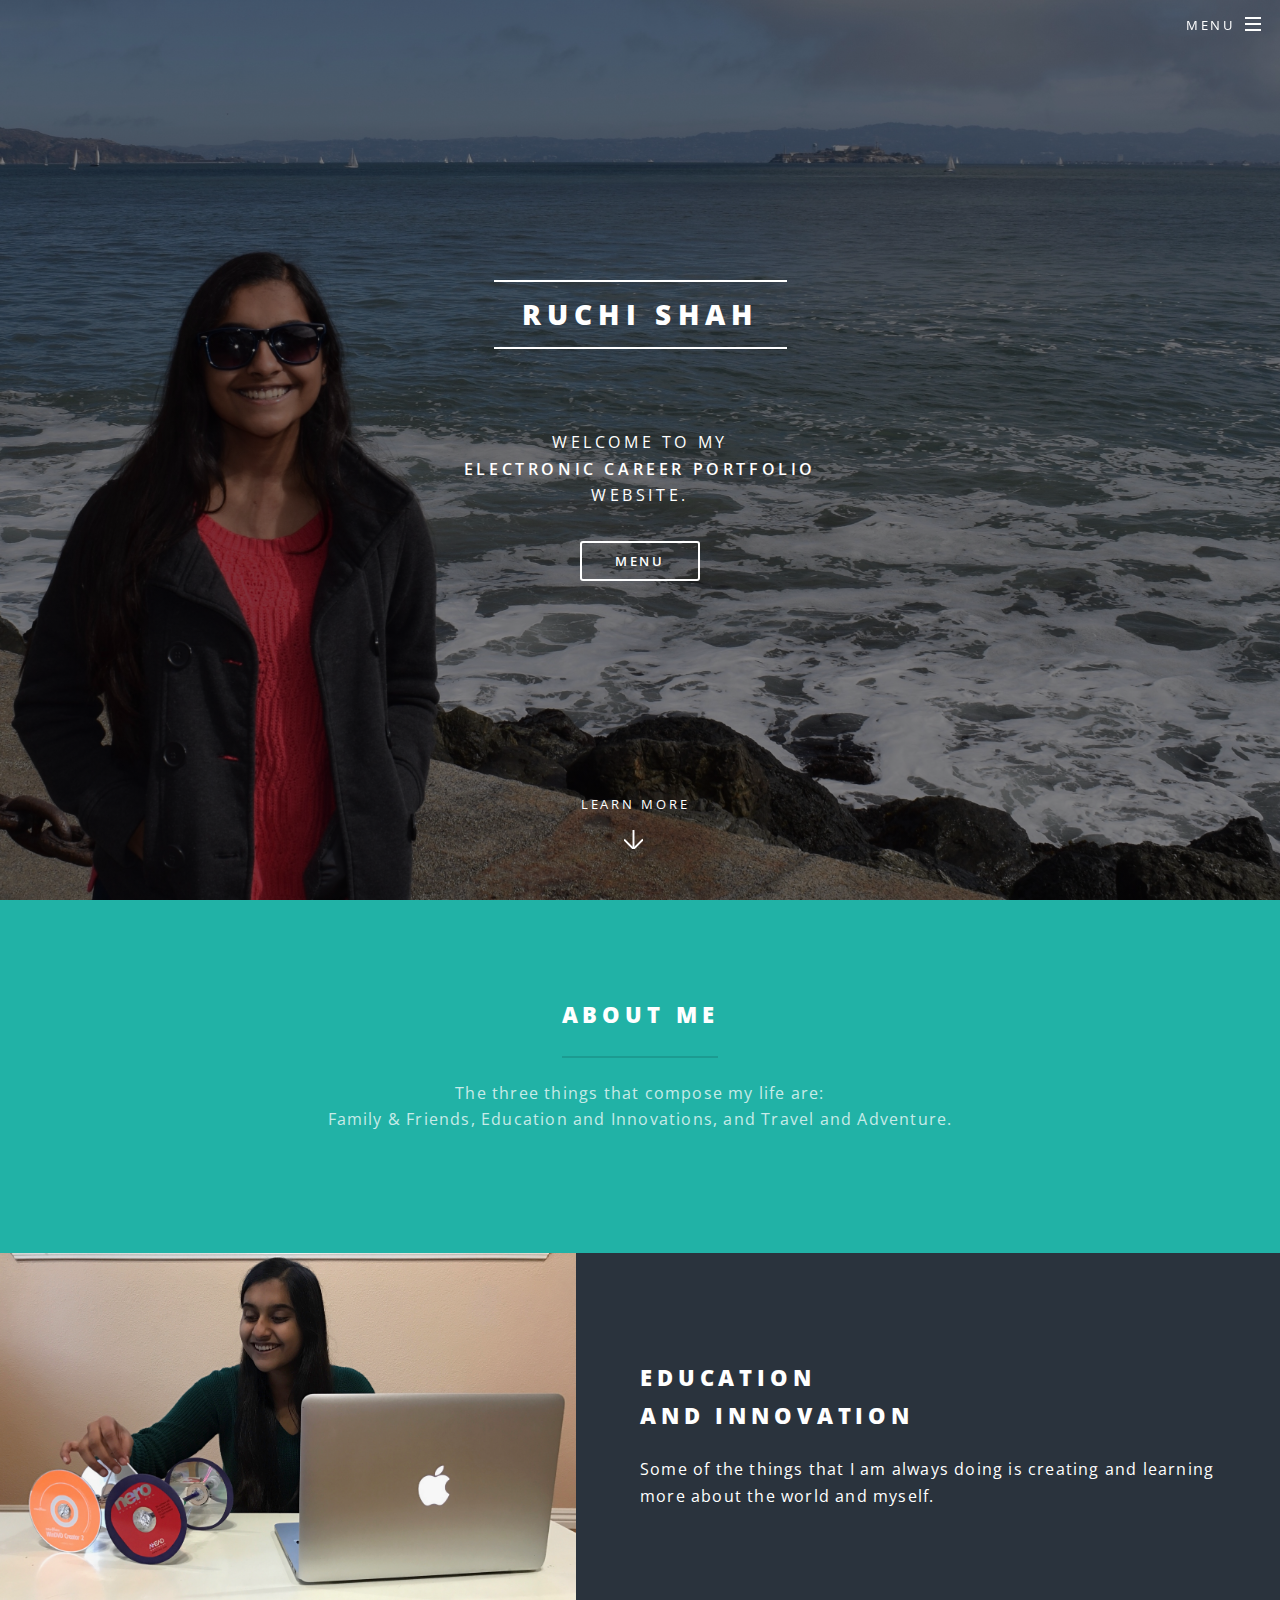
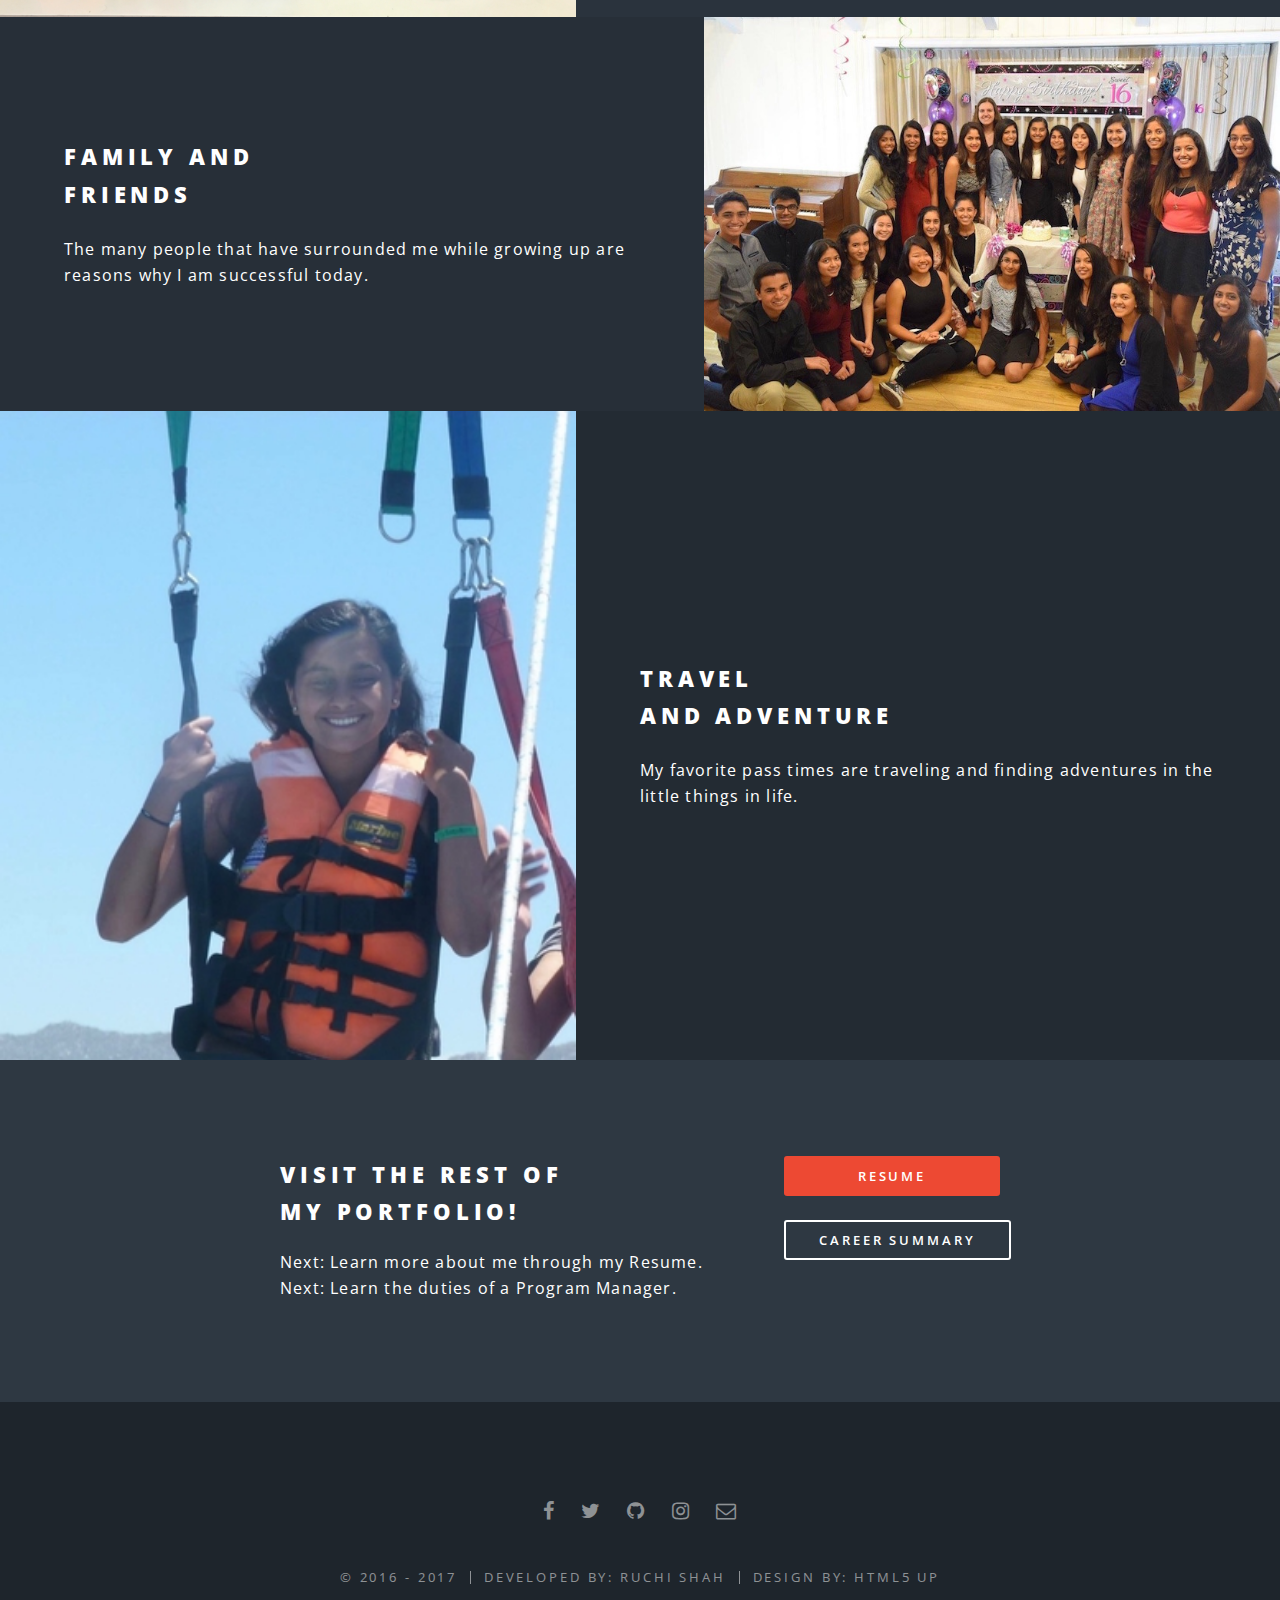
<file: index.html>
<!DOCTYPE HTML>
<!--
	Spectral by HTML5 UP
	html5up.net | @ajlkn
	Free for personal and commercial use under the CCA 3.0 license (html5up.net/license)
-->
<html>
	<head>
		<title>Ruchi Shah</title>
		<link rel="shortcut icon" type="image/x-icon" href="images/logo.png" />
		<meta charset="utf-8" />
		<meta name="viewport" content="width=device-width, initial-scale=1" />
		<!--[if lte IE 8]><script src="assets/js/ie/html5shiv.js"></script><![endif]-->
		<link rel="stylesheet" href="assets/css/main.css" />
		<!--[if lte IE 8]><link rel="stylesheet" href="assets/css/ie8.css" /><![endif]-->
		<!--[if lte IE 9]><link rel="stylesheet" href="assets/css/ie9.css" /><![endif]-->
	</head>
	<body class="landing">

		<!-- Page Wrapper -->
			<div id="page-wrapper">

				<!-- Header -->
					<header id="header" class="alt">
						<h1><a href="index.html">Ruchi Shah</a></h1>
						 

						<nav id="nav">
							<ul>
								<li class="special">

									<a href="#menu" class="menuToggle"><span>Menu</span></a>
									<div id="menu">
										<ul>
											<li><a href="index.html">Home</a></li>
											<li><a href="resume.html">Resume</a></li>
											<li><a href="careersummary.html">Career Research Summary</a></li>
											<li><a href="careereducation.html">Career-Related Education</a></li>
											<li><a href="eduenhancement.html">Educational Enhancement</a></li>
											<li><a href="specialskills.html">Special Skills</a></li>
											<li><a href="sources.html">Sources</a></li>
											<li><a href="lastwords.html">Last Words</a></li>


										</ul>
									</div>
								</li>
							</ul>
						</nav>
					
					</header>

				<!-- Banner -->
					<section id="banner">
						<div class="inner">
							<h2>Ruchi Shah</h2>
							<p> <br></br>Welcome to my<br>
							<b>Electronic Career Portfolio</b></br>
							website.</p>
						
							<ul class="actions">
								<li><a href="#menu" class="button">Menu</a></li>
							</ul>
						

						</div>
						<a href="#one" class="more scrolly">Learn More</a>
					</section>

				<!-- One -->
					<section id="one" class="wrapper style1 special">
						<div class="inner">
							<header class="major">
								<h2>About Me</h2>
								<p>The three things that compose my life are:<br />
								Family & Friends, Education and Innovations, and Travel and Adventure.</p>
							</header>
							
						</div>
					</section>

				<!-- Two -->
					<section id="two" class="wrapper alt style2">

<!-- RESUME 
					<center><iframe src="https://resume.creddle.io/embed/c6euuqr9mpc"
  width="850" height="1100" seamless></iframe> </center>
  -->

					

						<section class="spotlight">
							<div class="image"><img src="images/education.jpeg" alt="" /></div><div class="content">

							<h2>Education<br />
								and Innovation</h2>
								<p>Some of the things that I am always doing is creating and learning more about the world and myself.</p>
						
							</div>
						</section>
						<section class="spotlight">
							<div class="image"><img src="images/famfriends.jpg" alt="" /></div><div class="content">
								<h2> <font color="white">Family and<br />
								Friends</font></h2>
								<p>The many people that have surrounded me while growing up are reasons why I am successful today.</p>
							</div>
						</section>
						<section class="spotlight">
							<div class="image"><img src="images/adventure.jpg" alt="" /></div><div class="content">
								<h2>Travel<br />
								and Adventure</h2>
								<p>My favorite pass times are traveling and finding adventures in the little things in life.</p>
							</div>
						</section>
						
					</section>
					

				<!-- Three -->
				<!--
					<section id="three" class="wrapper style3 special">
						<div class="inner">
							<header class="major">
								<h2>Some more Fun Facts about me!</h2>
								<p></p>
							</header>
							<ul class="features">
								<li class="icon fa-comments">
									<h3>Siblings</h3>
									<p>I have an older sister who is currently a 4th year student at UC Irvine. We have a healthy relationship & love spending time with each other. </p>
								</li>
								<li class="icon fa-street-view">
									<h3>Sports</h3>
									<p>Basketball has been a sport I hold very closely to my heart. I first started playing this sport when I was five years old and my dad bought me a mini-hoop.</p>
								</li>
								<li class="icon fa-headphones">
									<h3>Hobbies</h3>
									<p>In my free time, I enjoy drawing and listening & dancing around to music to make myself stress-free.</p>
								</li>
								<li class="icon fa-tv">
									<h3>Entertainment</h3>
									<p>For my personal entertainment, I like watching purposeful documentaries and movies that have an interesting plot line.</p>
								</li>
								
								
							</ul>
						</div>
					</section>
				-->

				<!-- CTA -->
					<section id="cta" class="wrapper style4">
						<div class="inner">
							<header>
								<h2>Visit the rest of </br> my Portfolio!</h2>
								<p>Next: Learn more about me through my Resume. </br> Next: Learn the duties of a Program Manager.</p>
							</header>
							<ul class="actions vertical">
								
								<li><a href="resume.html" class="button fit special">Resume</a></li>
								<li><a href="careersummary.html" class="button">Career Summary</a></li>
							</ul>
						</div>
					</section>

				<!-- Footer -->
					<footer id="footer">
						<ul class="icons">
						<li><a href="https://www.facebook.com/ruchi.shah.1297943" target="_blank" class="icon fa-facebook"><span class="label">Facebook</span></a></li>
							<li><a href="https://twitter.com/ruchiishahh" target="_blank" class="icon fa-twitter"><span class="label">Twitter</span></a></li>
							<li> <a href="https://github.com/ruchiishahh" target="_blank" class="icon fa-github"><span class="label">Github</span></a></li>							
							<li><a href="https://www.instagram.com/ruchiishahh/" target="_blank" class="icon fa-instagram"><span class="label">Instagram</span></a></li>
							<li><a href="mailto:to.ruchi08@gmail.com" target="_blank" class="icon fa-envelope-o"><span class="label">Email</span></a></li>
						</ul>
						<ul class="copyright">
							<li>&copy; 2016 - 2017</li><li>Developed By: Ruchi Shah</li><li>Design By: HTML5 UP</li>
						</ul>
					</footer>

			</div>

		<!-- Scripts -->
			<script src="assets/js/jquery.min.js"></script>
			<script src="assets/js/jquery.scrollex.min.js"></script>
			<script src="assets/js/jquery.scrolly.min.js"></script>
			<script src="assets/js/skel.min.js"></script>
			<script src="assets/js/util.js"></script>
			<!--[if lte IE 8]><script src="assets/js/ie/respond.min.js"></script><![endif]-->
			<script src="assets/js/main.js"></script>

	</body>
</html>
</file>
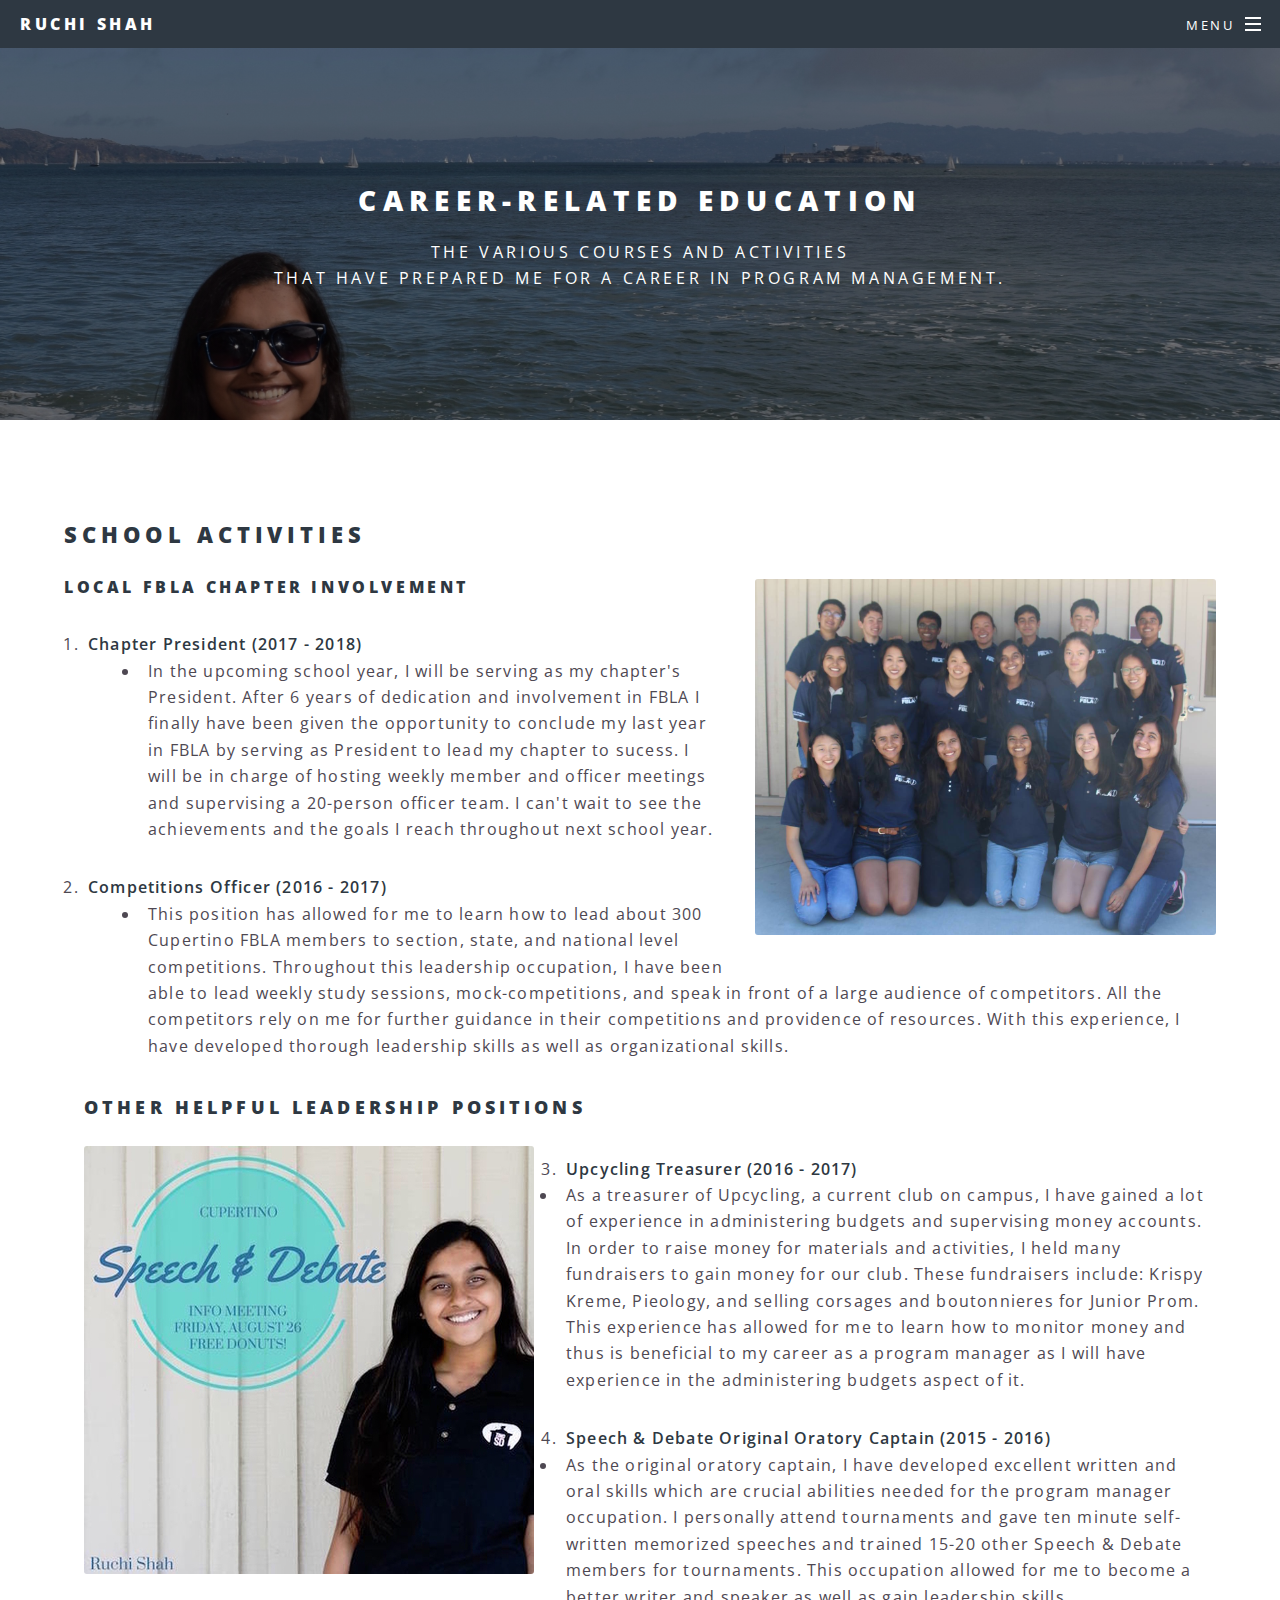
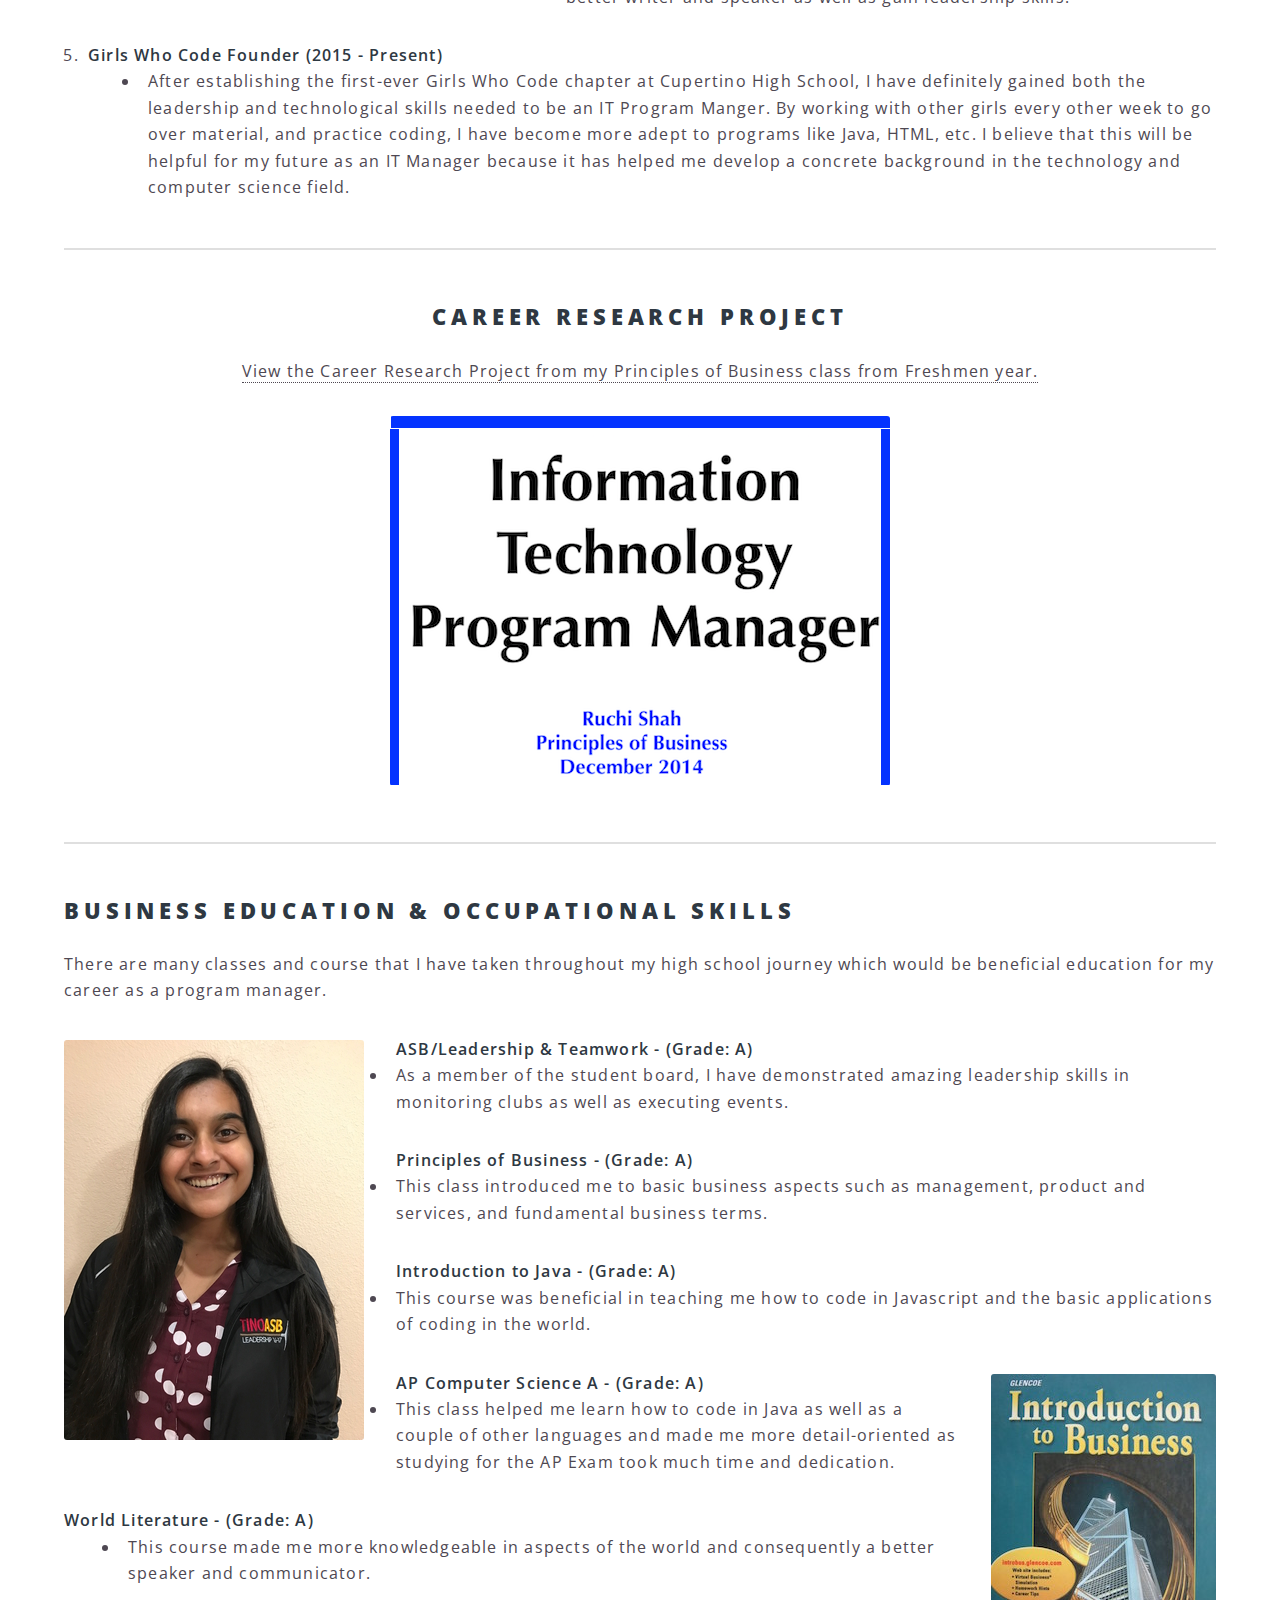
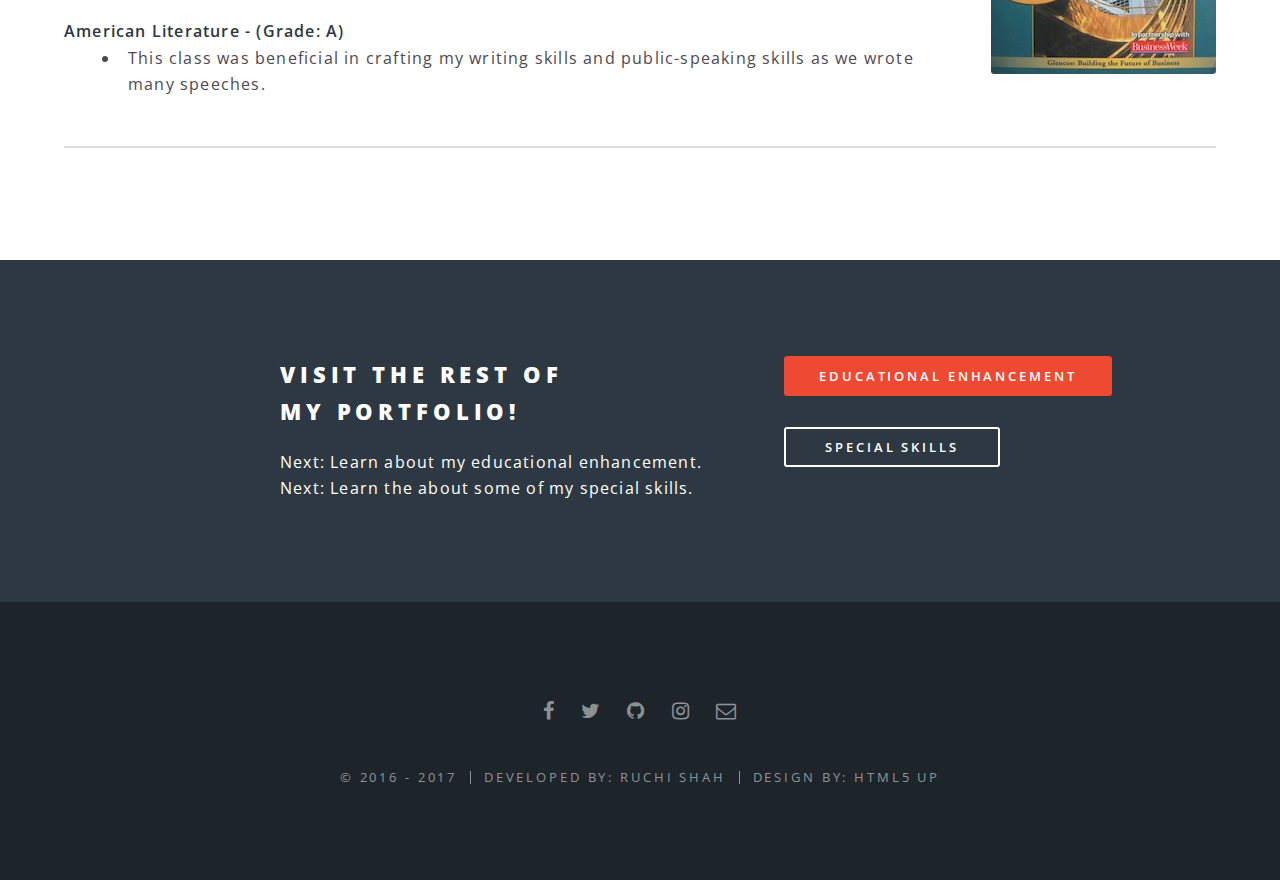
<file: careereducation.html>
<!DOCTYPE HTML>
<!--
	Spectral by HTML5 UP
	html5up.net | @ajlkn
	Free for personal and commercial use under the CCA 3.0 license (html5up.net/license)
-->
<html>
	<head>
		<title>Ruchi Shah</title>
		<link rel="shortcut icon" type="image/x-icon" href="images/logo.png" />
		<meta charset="utf-8" />
		<meta name="viewport" content="width=device-width, initial-scale=1" />
		<!--[if lte IE 8]><script src="assets/js/ie/html5shiv.js"></script><![endif]-->
		<link rel="stylesheet" href="assets/css/main.css" />
		<!--[if lte IE 8]><link rel="stylesheet" href="assets/css/ie8.css" /><![endif]-->
		<!--[if lte IE 9]><link rel="stylesheet" href="assets/css/ie9.css" /><![endif]-->
	</head>
	<body>

		<!-- Page Wrapper -->
			<div id="page-wrapper">

				<!-- Header -->
					<header id="header">
						<h1><a href="index.html">Ruchi Shah</a></h1>
						<nav id="nav">
							<ul>
								<li class="special">
									<a href="#menu" class="menuToggle"><span>Menu</span></a>
									<div id="menu">
										<ul>
											<li><a href="index.html">Home</a></li>
											<li><a href="resume.html">Resume</a></li>
											<li><a href="careersummary.html">Career Research Summary</a></li>
											<li><a href="careereducation.html">Career-Related Education</a></li>
											<li><a href="eduenhancement.html">Educational Enhancement</a></li>
											<li><a href="specialskills.html">Special Skills</a></li>
											<li><a href="sources.html">Sources</a></li>
											<li><a href="lastwords.html">Last Words</a></li>
										</ul>
									</div>
								</li>
							</ul>
						</nav>
					</header>

				<!-- Main -->
					<article id="main">
						<header>
							<h2>Career-Related Education</h2>
							<p>The various courses and activities </br>that have prepared me for a career in program management.</p>
						</header>

						<section class="wrapper style5">
							<div class="inner">



								<h2>School Activities</h2>
								<h4><span class="image right"><img src="images/fblapres.jpg" alt="" /></span>Local FBLA Chapter Involvement</h4>
								<!--
								<p>In my past three years as a member of Cupertino High School's FBLA, I have significantly contributed to the chapter. All of my contributions as well as officer positions demonstrate my leadership, organization, and team-work skills, which are all crucial for the program management profession.</p> -->

								<p>

									<ol>
												<li> <b>Chapter President (2017 - 2018)</b></li>
													<ul>
														<li style="margin-left: 40px"> In the upcoming school year, I will be serving as my chapter's President. After 6 years of dedication and involvement in FBLA I finally have been given the opportunity to conclude my last year in FBLA by serving as President to lead my chapter to sucess. I will be in charge of hosting weekly member and officer meetings and supervising a 20-person officer team. I can't wait to see the achievements and the goals I reach throughout next school year. </li>

													</ul>

												<li> <b>Competitions Officer (2016 - 2017)</b></li>
													<ul type="disc">
														<li style="margin-left: 40px">

														This position has allowed for me to learn how to lead about 300 Cupertino FBLA members to section, state, and national level competitions. Throughout this leadership occupation, I have been able to lead weekly study sessions, mock-competitions, and speak in front of a large audience of competitors. All the competitors rely on me for further guidance in their competitions and providence of resources. With this experience, I have developed thorough leadership skills as well as organizational skills.</li>

													</ul>
												<!--
												<li><b> Partnership with Business Committee Member (2016 - 2017) </b></li>
													<ul>
														<li style="margin-left: 40px">As a committee member for our annual Partnership with Business Project, I have gained both skills in being detail oriented and working with team-mates. In this committee, our chapter collaborated with Chegg, an educational prep center, to promote their services as well as provide another source of education to Cupertino High School students. Personally, I worked with my fellow committee members to create the project report, make and promote surveys, and craft promotional flyers to post around campus. Through this occupation, I was able to learn how to collaborate with others and be detail oriented to easily convey information. </li>

													</ul>
												
												<li><b>Leadership Associate/Auxiliary Officer (2015 - 2016)</b></li>
													<ul>
														<li style="margin-left: 40px">This position has taught me several techniques, but most importantly, this role made me a more detail-oriented individual. In this occupation, I was responsible for sending our local chapter’s reminder and debrief emails and for making the presentations for weekly meetings. Furthermore, in this role, I worked with other officers including the President, Vice President, and Secretary to assist in any major projects they executed. Overall, this position is beneficial for my career as a program manager because I attained not only leadership skills, but also team-work skills.</li>

													</ul>

												-->
							</p>
							<h3>Other Helpful Leadership Positions</h3>
							<!-- <p>In addition to my chapter involvement, I have had the opportunities to gain many experiences needed to succeed as a program manager. Some of the skills I have acquired through these leadership positions include being able to lead a group of people, monitoring money, and oral/written skills.</p> -->
							<p><span class="image left"><img src="images/s&d.jpg" alt="" /></span>

												<li><b>Upcycling Treasurer (2016 - 2017)</b></li>
													<ul>
														<li style="margin-left: 40px">As a treasurer of Upcycling, a current club on campus, I have gained a lot of experience in administering budgets and supervising money accounts. In order to raise money for materials and activities, I held many fundraisers to gain money for our club. These fundraisers include: Krispy Kreme, Pieology, and selling corsages and boutonnieres for Junior Prom. This experience has allowed for me to learn how to monitor money and thus is beneficial to my career as a program manager as I will have experience in the administering budgets aspect of it. </li>

													</ul>

							
												<li><b>Speech & Debate Original Oratory Captain (2015 - 2016)</b></li>
													<ul>
														<li style="margin-left: 40px">As the original oratory captain, I have developed excellent written and oral skills which are crucial abilities needed for the program manager occupation. I personally attend tournaments and gave ten minute self-written memorized speeches and trained 15-20 other Speech & Debate members for tournaments. This occupation allowed for me to become a better writer and speaker as well as gain leadership skills.  </li>

													</ul>

												<li><b>Girls Who Code Founder (2015 - Present)</b></li>
													<ul>
														<li style="margin-left: 40px">After establishing the first-ever Girls Who Code chapter at Cupertino High School, I have definitely gained both the leadership and technological skills needed to be an IT Program Manger. By working with other girls every other week to go over material, and practice coding, I have become more adept to programs like Java, HTML, etc. I believe that this will be helpful for my future as an IT Manager because it has helped me develop a concrete background in the technology and computer science field.</li>

													</ul>
									</ol>
								</p>
								<hr>
								<center><h2>Career Research Project</h2></center>
								<center><p> <a href="https://drive.google.com/open?id=0B7PCg8zcuuWQZzRGZVEyVi14ZE0" target="_blank"> View the Career Research Project from my Principles of Business class from Freshmen year. 
								 </a></p>
								</center>

								<center><p><span class="image"><img src="images/ebproj.png" alt="" /></span>
										
								</p></center>

								

								<hr>

								
								<h2>Business Education & Occupational Skills</h2>
								<p>There are many classes and course that I have taken throughout my high school journey which would be beneficial education for my career as a program manager. </p>
								<p><span class="image left"><img src="images/asb3.jpg" alt=""/>

									
												
												<b></b>

													<ul>
														
													</ul>
												<b> ASB/Leadership & Teamwork  - (Grade: A)</b>
													<ul>
														<li style="margin-left: 40px">As a member of the student board, I have demonstrated amazing leadership skills in monitoring clubs as well as executing events.  </li>

													</ul>

												<b> Principles of Business - (Grade: A) </b>
													<ul>
														<li style="margin-left: 40px">This class introduced me to basic business aspects such as management, product and services, and fundamental business terms.  </li>

													</ul>
												<b>Introduction to Java - (Grade: A)</b>
													<ul>
														<li style="margin-left: 40px"> This course was beneficial in teaching me how to code in Javascript and the basic applications of coding in the world. </li>

													</ul>

												<span class="image right"><img src="images/bizness.jpg" alt="" /></span>

												<b>AP Computer Science A - (Grade: A)</b>
													<ul>
														<li style="margin-left: 40px">This class helped me learn how to code in Java as well as a couple of other languages and made me more detail-oriented as studying for the AP Exam took much time and dedication. </li>

													</ul>
												<b>World Literature - (Grade: A)</b>
													<ul>
														<li style="margin-left: 40px">This course made me more knowledgeable in aspects of the world and consequently a better speaker and communicator. </li>

													</ul>
												<b>American Literature - (Grade: A) </b>
													<ul>
														<li style="margin-left: 40px">This class was beneficial in crafting my writing skills and public-speaking skills as we wrote many speeches.  </li>

													</ul>
									
								</p>
								<hr>


								
								<!--

								<h2>Other Helpful Leadership Positions</h2>
								<p>In addition to my coursework and chapter involvement, I have had the opportunities to gain many experiences needed to succeed as a program manager. Some of the skills I have acquired through these leadership positions include being able to lead a group of people, monitoring money, and oral/written skills. </p>

								<p><span class="image left"><img src="images/s&d.jpg" alt="" /></span>

									<ol>
												<li> <b>Upcycling Treasurer (2016 - 2017)</b></li>
													<ul type="disc">
														

														As a treasurer of Upcycling, a current club on campus, I have gained a lot of experience in administering budgets and supervising money accounts. In order to raise money for materials and activities, I held many fundraisers to gain money for our club. These fundraisers include: Krispy Kreme, Pieology, and selling corsages and boutonnieres for Junior Prom. This experience has allowed for me to learn how to monitor money and thus is beneficial to my career as a program manager as I will have experience in the administering budgets aspect of it. 

													</ul>
												<li><b> Speech & Debate Original Oratory Captain (2015 - 2016) </b></li>
													<ul>
														As the original oratory captain, I have developed excellent written and oral skills which are crucial abilities needed for the program manager occupation. In this position, not only did I personally attend tournaments and give ten minute self-written memorized speeches, but I also trained 15-20 other Speech & Debate members for tournaments. This occupation allowed for me to become a better writer and speaker as well as gain leadership skills: two things absolutely necessary to be a program manager. 

													</ul>
												
									</ol>
								</p>

								-->

							
								<!-- <p><span class="image left"><img src="images/pic04.jpg" alt=""/>

									
									<ul>
												<li> <b>ASB - Leadership & Teamwork  - (Grade: A)</b></li>
													<ul type="disc">
														<li style="margin-right: 40px">

														As a member of the student board, I have demonstrated amazing leadership skills in monitoring clubs as well as executing events. </li>

													</ul>
												<li><b> Principles of Business - (Grade: A) </b></li>
													<ul>
														<li style="margin-left: 40px">This class introduced me to basic business aspects such as management, product and services, and fundamental business terms.  </li>

													</ul>
												<li> <b>Introduction to Java - (Grade: A)</b></li>
													<ul>
														<li style="margin-left: 40px"> This course was beneficial in teaching me how to code in Javascript and the basic applications of coding in the world. </li>

													</ul>

												<span class="image right"><img src="images/pic04.jpg" alt="" /></span>

												<li><b>AP Computer Science A - (Grade: A)</b></li>
													<ul>
														<li style="margin-left: 40px">This class helped me learn how to code in Java as well as a couple of other languages and made me more detail-oriented as studying for the AP Exam took much time and dedication. </li>

													</ul>
												<li><b>Literature/Writing - (Grade: A) </b></li>
													<ul>
														<li style="margin-left: 40px">This class was helpful in developing my daily literature skills as I practice writing many essays, short stories, and poems.</li>

													</ul>
												<li><b>World Literature - (Grade: A)</b></li>
													<ul>
														<li style="margin-left: 40px">This course made me more knowledgeable in aspects of the world and consequently a better speaker and communicator. </li>

													</ul>
												<li><b>American Literature - (Grade: A) </b></li>
													<ul>
														<li style="margin-left: 40px">This class was beneficial in crafting my writing skills and public-speaking skills as we wrote many speeches.  </li>

													</ul>
									</ul>
								</p> -->
								
							</div>
						</section>
			
						<!-- CTA -->
					<section id="cta" class="wrapper style4">
						<div class="inner">
							<header>
								<h2>Visit the rest of </br> my Portfolio!</h2>
								<p>Next: Learn about my educational enhancement. </br> Next: Learn the about some of my special skills.</p>
							</header>
							<ul class="actions vertical">
								
								<li><a href="eduenhancement.html" class="button special">Educational Enhancement</a></li>
								<li><a href="specialskills.html" class="button fit">Special Skills</a></li>
							</ul>
						</div>
					</section>

				<!-- Footer -->
					<footer id="footer">
						<ul class="icons">
						<li><a href="https://www.facebook.com/ruchi.shah.1297943" target="_blank" class="icon fa-facebook"><span class="label">Facebook</span></a></li>
							<li><a href="https://twitter.com/ruchiishahh" target="_blank" class="icon fa-twitter"><span class="label">Twitter</span></a></li>
							<li> <a href="https://github.com/ruchiishahh" target="_blank" class="icon fa-github"><span class="label">Github</span></a></li>							
							<li><a href="https://www.instagram.com/ruchiishahh/" target="_blank" class="icon fa-instagram"><span class="label">Instagram</span></a></li>
							<li><a href="mailto:to.ruchi08@gmail.com" target="_blank" class="icon fa-envelope-o"><span class="label">Email</span></a></li>
						</ul>
						<ul class="copyright">
							<li>&copy; 2016 - 2017</li><li>Developed By: Ruchi Shah</li><li>Design By: HTML5 UP</li>
						</ul>
					</footer>


		<!-- Scripts -->
			<script src="assets/js/jquery.min.js"></script>
			<script src="assets/js/jquery.scrollex.min.js"></script>
			<script src="assets/js/jquery.scrolly.min.js"></script>
			<script src="assets/js/skel.min.js"></script>
			<script src="assets/js/util.js"></script>
			<!--[if lte IE 8]><script src="assets/js/ie/respond.min.js"></script><![endif]-->
			<script src="assets/js/main.js"></script>

	</body>
</html>
</file>
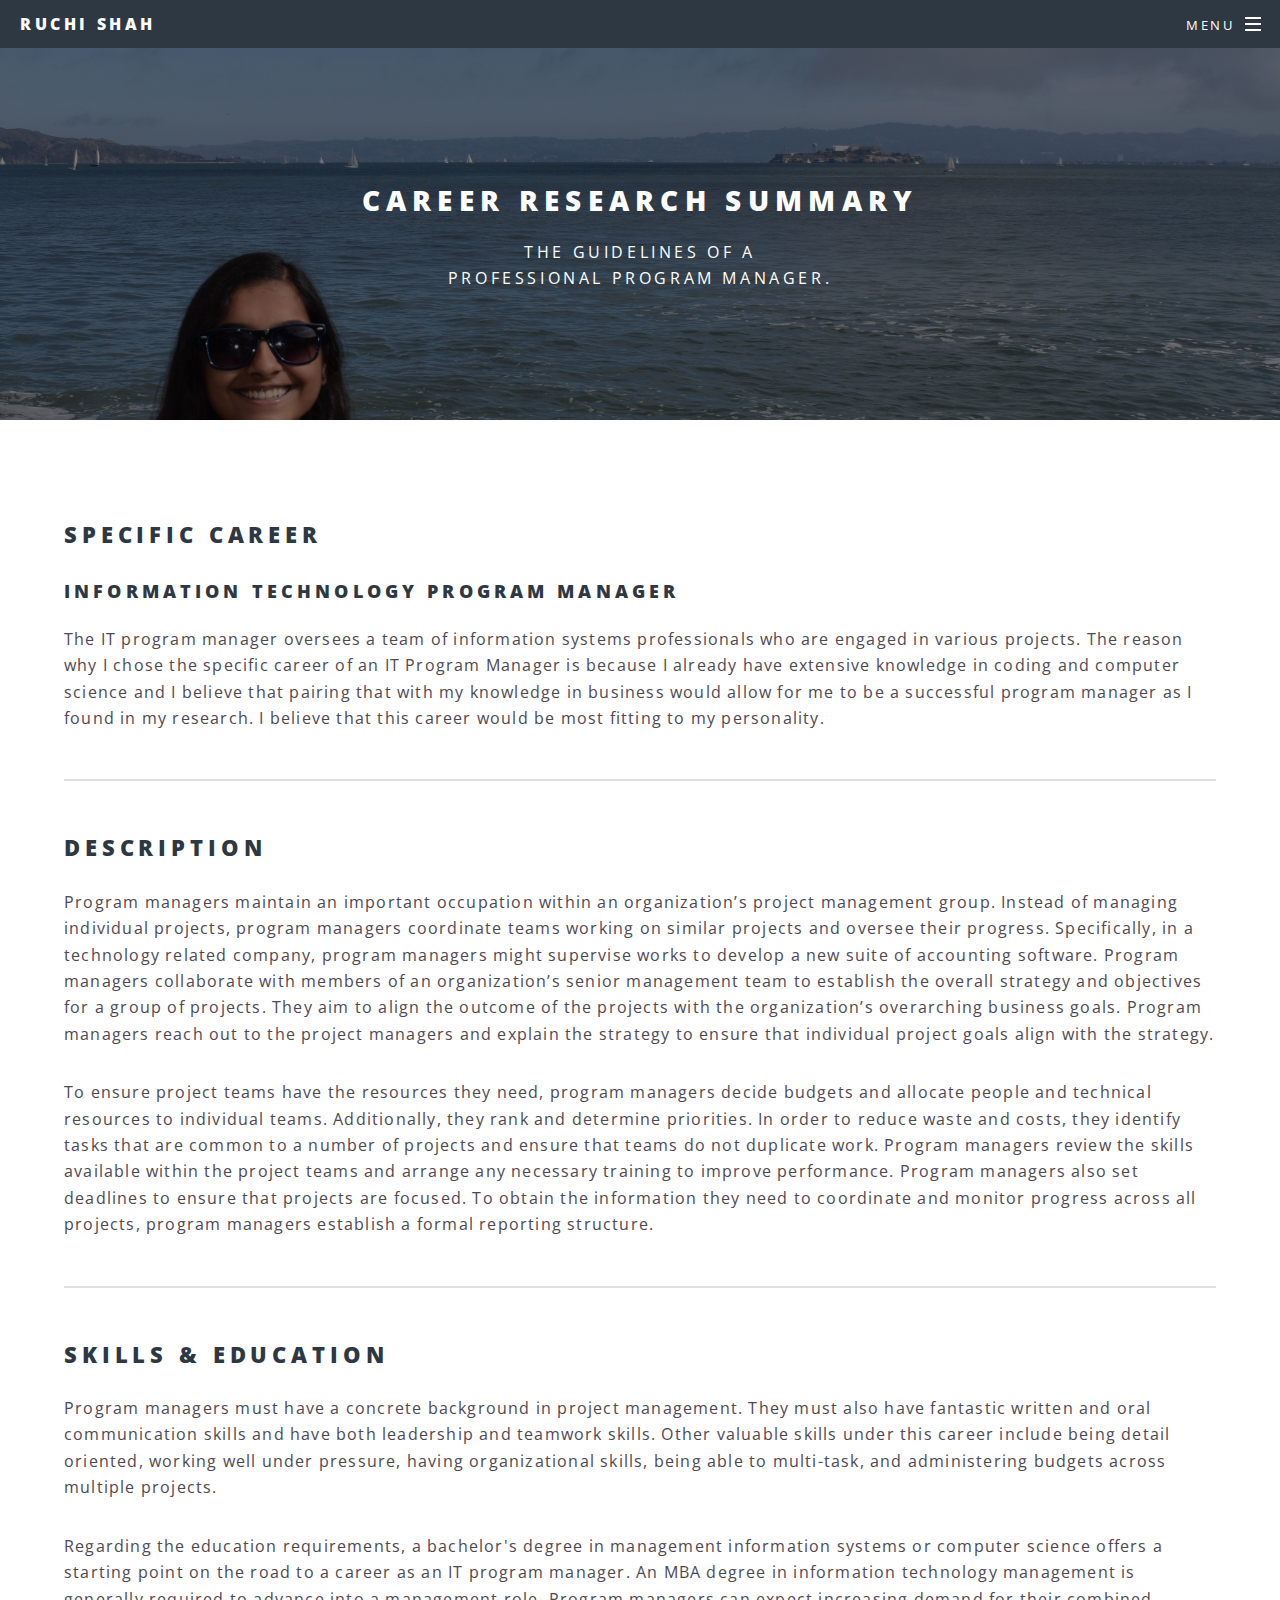
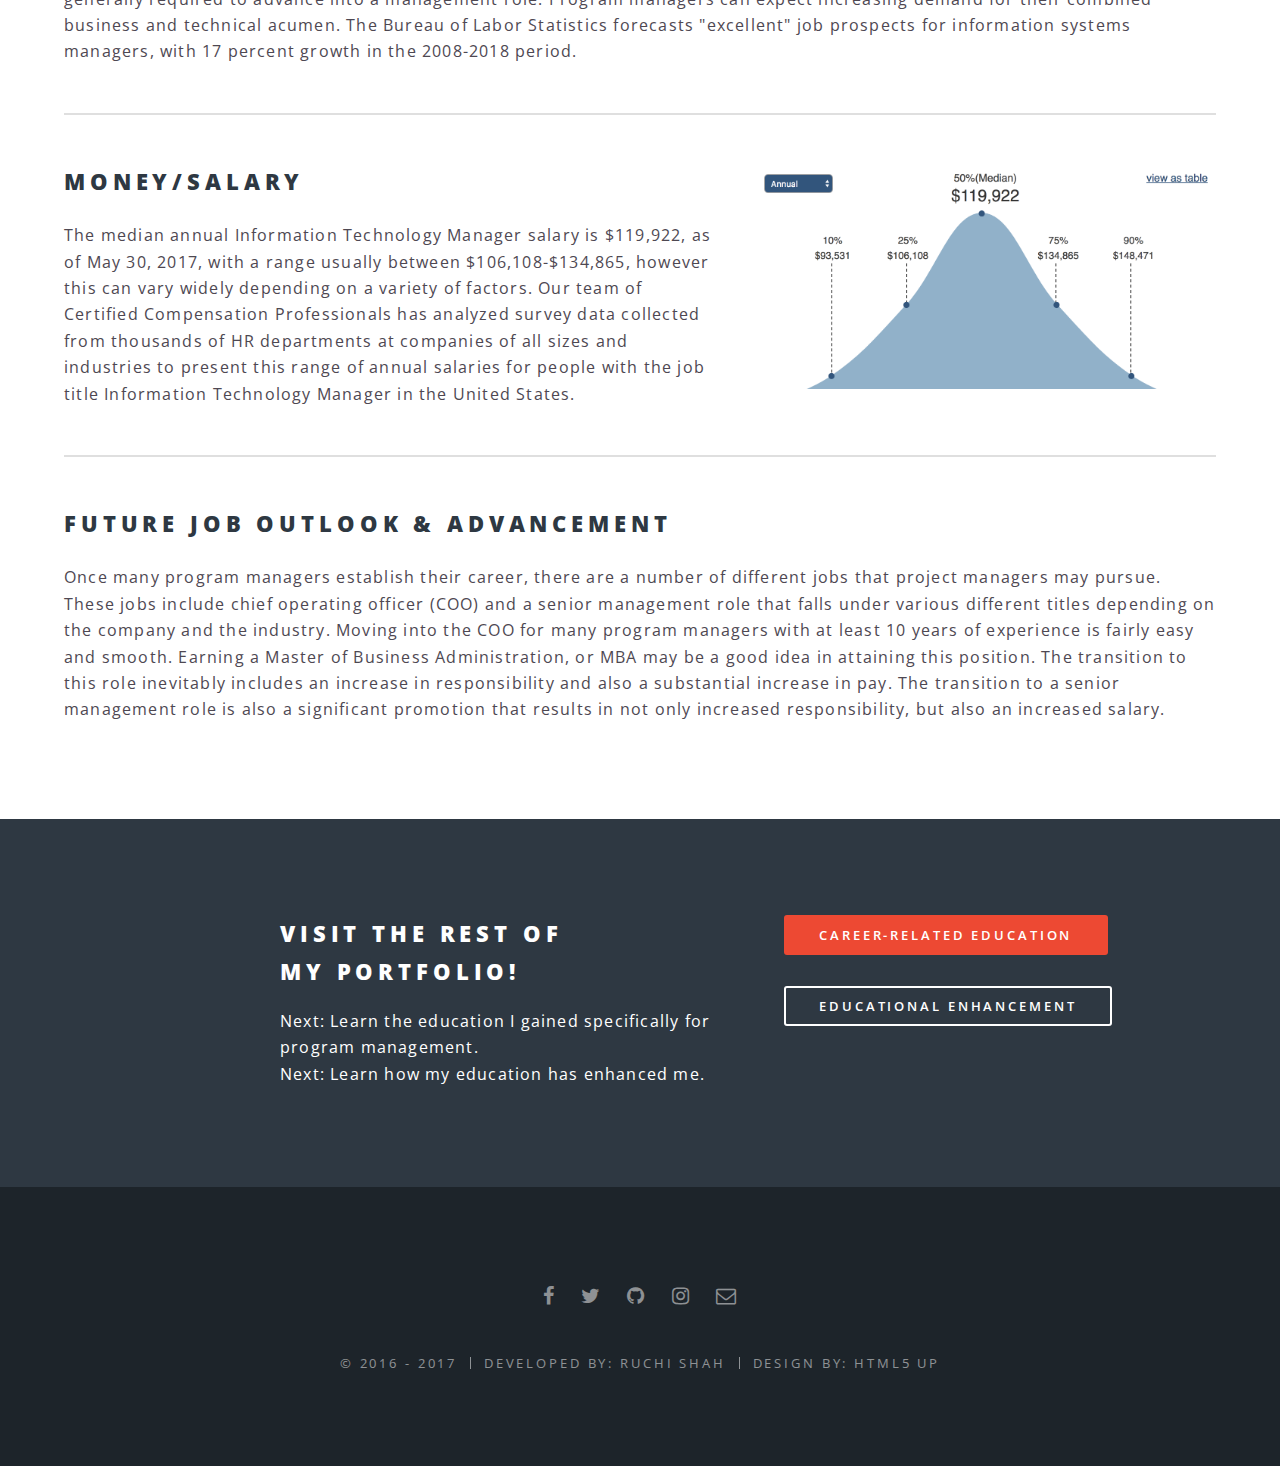
<file: careersummary.html>
<!DOCTYPE HTML>
<!--
	Spectral by HTML5 UP
	html5up.net | @ajlkn
	Free for personal and commercial use under the CCA 3.0 license (html5up.net/license)
-->
<html>
	<head>
		<title>Ruchi Shah</title>
		<link rel="shortcut icon" type="image/x-icon" href="images/logo.png" />
		<meta charset="utf-8" />
		<meta name="viewport" content="width=device-width, initial-scale=1" />
		<!--[if lte IE 8]><script src="assets/js/ie/html5shiv.js"></script><![endif]-->
		<link rel="stylesheet" href="assets/css/main.css" />
		<!--[if lte IE 8]><link rel="stylesheet" href="assets/css/ie8.css" /><![endif]-->
		<!--[if lte IE 9]><link rel="stylesheet" href="assets/css/ie9.css" /><![endif]-->
	</head>
	<body>

		<!-- Page Wrapper -->
			<div id="page-wrapper">

				<!-- Header -->
					<header id="header">
						<h1><a href="index.html">Ruchi Shah</a></h1>
						<nav id="nav">
							<ul>
								<li class="special">
									<a href="#menu" class="menuToggle"><span>Menu</span></a>
									<div id="menu">
										<ul>
											<li><a href="index.html">Home</a></li>
											<li><a href="resume.html">Resume</a></li>
											<li><a href="careersummary.html">Career Research Summary</a></li>
											<li><a href="careereducation.html">Career-Related Education</a></li>
											<li><a href="eduenhancement.html">Educational Enhancement</a></li>
											<li><a href="specialskills.html">Special Skills</a></li>
											<li><a href="sources.html">Sources</a></li>
											<li><a href="lastwords.html">Last Words</a></li>
										</ul>
									</div>
								</li>
							</ul>
						</nav>
					</header>

				<!-- Main -->
					<article id="main">
						<header>
							<h2>Career Research Summary</h2>
							<p>The guidelines of a  </br> professional Program Manager.</p>
						</header>
						<section class="wrapper style5">
							<div class="inner">

								
								<h2>Specific Career</h2>
								<h3>Information Technology Program Manager</h3>
								<p>The IT program manager oversees a team of information systems professionals who are engaged in various projects. The reason why I chose the specific career of an IT Program Manager is because I already have extensive knowledge in coding and computer science and I believe that pairing that with my knowledge in business would allow for me to be a successful program manager as I found in my research. I believe that this career would be most fitting to my personality.</p>

								<hr />

								<h2>Description</h2>
								<p>Program managers maintain an important occupation within an organization’s project management group. Instead of managing individual projects, program managers coordinate teams working on similar projects and oversee their progress. Specifically, in a technology related company, program managers might supervise works to develop a new suite of accounting software. Program managers collaborate with members of an organization’s senior management team to establish the overall strategy and objectives for a group of projects. They aim to align the outcome of the projects with the organization’s overarching business goals. Program managers reach out to the project managers and explain the strategy to ensure that individual project goals align with the strategy. </p>

								<p>To ensure project teams have the resources they need, program managers decide budgets and allocate people and technical resources to individual teams. Additionally, they rank and determine priorities. In order to reduce waste and costs, they identify tasks that are common to a number of projects and ensure that teams do not duplicate work. Program managers review the skills available within the project teams and arrange any necessary training to improve performance. Program managers also set deadlines to ensure that projects are focused. To obtain the information they need to coordinate and monitor progress across all projects, program managers establish a formal reporting structure.</p>

								<hr />

								<h2>Skills & Education</h2>
								<p>Program managers must have a concrete background in project management. They must also have fantastic written and oral communication skills and have both leadership and teamwork skills. Other valuable skills under this career include being detail oriented, working well under pressure, having organizational skills, being able to multi-task, and administering budgets across multiple projects. </p>

								<p>Regarding the education requirements, a bachelor's degree in management information systems or computer science offers a starting point on the road to a career as an IT program manager. An MBA degree in information technology management is generally required to advance into a management role. Program managers can expect increasing demand for their combined business and technical acumen. The Bureau of Labor Statistics forecasts "excellent" job prospects for information systems managers, with 17 percent growth in the 2008-2018 period.</p>

								<hr />

								<h2>Money/Salary<span class="image right"><img src="images/ebsalary.png" alt=""/></h2>
								<p>The median annual Information Technology Manager salary is $119,922, as of May 30, 2017, with a range usually between $106,108-$134,865, however this can vary widely depending on a variety of factors. Our team of Certified Compensation Professionals has analyzed survey data collected from thousands of HR departments at companies of all sizes and industries to present this range of annual salaries for people with the job title Information Technology Manager in the United States. </p>

								<hr />

								<h2>Future Job Outlook & Advancement</h2>
								<p>Once many program managers establish their career, there are a number of different jobs that project managers may pursue. These jobs include chief operating officer (COO) and a senior management role that falls under various different titles depending on the company and the industry. Moving into the COO for many program managers with at least 10 years of experience is fairly easy and smooth. Earning a Master of Business Administration, or MBA may be a good idea in attaining this position. The transition to this role inevitably includes an increase in responsibility and also a substantial increase in pay. The transition to a senior management role is also a significant promotion that results in not only increased responsibility, but also an increased salary. </p>
								


							</div>
						</section>
					</article>

				<!-- CTA -->
					<section id="cta" class="wrapper style4">
						<div class="inner">
							<header>
								<h2>Visit the rest of </br> my Portfolio!</h2>
								<p>Next: Learn the education I gained specifically for program management. </br> Next: Learn how my education has enhanced me.</p>
							</header>
							<ul class="actions vertical">
								
								
								
								<li><a href="careereducation.html" class="button special">Career-Related Education</a></li>
								<li><a href="eduenhancement.html" class="button ">Educational Enhancement</a></li>
							</ul>
						</div>
					</section>

				<!-- Footer -->
					<footer id="footer">
						<ul class="icons">
						<li><a href="https://www.facebook.com/ruchi.shah.1297943" target="_blank" class="icon fa-facebook"><span class="label">Facebook</span></a></li>
							<li><a href="https://twitter.com/ruchiishahh" target="_blank" class="icon fa-twitter"><span class="label">Twitter</span></a></li>
							<li> <a href="https://github.com/ruchiishahh" target="_blank" class="icon fa-github"><span class="label">Github</span></a></li>							
							<li><a href="https://www.instagram.com/ruchiishahh/" target="_blank" class="icon fa-instagram"><span class="label">Instagram</span></a></li>
							<li><a href="mailto:to.ruchi08@gmail.com" target="_blank" class="icon fa-envelope-o"><span class="label">Email</span></a></li>
						</ul>
						<ul class="copyright">
							<li>&copy; 2016 - 2017</li><li>Developed By: Ruchi Shah</li><li>Design By: HTML5 UP</li>
						</ul>
					</footer>

			</div>

		<!-- Scripts -->
			<script src="assets/js/jquery.min.js"></script>
			<script src="assets/js/jquery.scrollex.min.js"></script>
			<script src="assets/js/jquery.scrolly.min.js"></script>
			<script src="assets/js/skel.min.js"></script>
			<script src="assets/js/util.js"></script>
			<!--[if lte IE 8]><script src="assets/js/ie/respond.min.js"></script><![endif]-->
			<script src="assets/js/main.js"></script>

	</body>
</html>
</file>
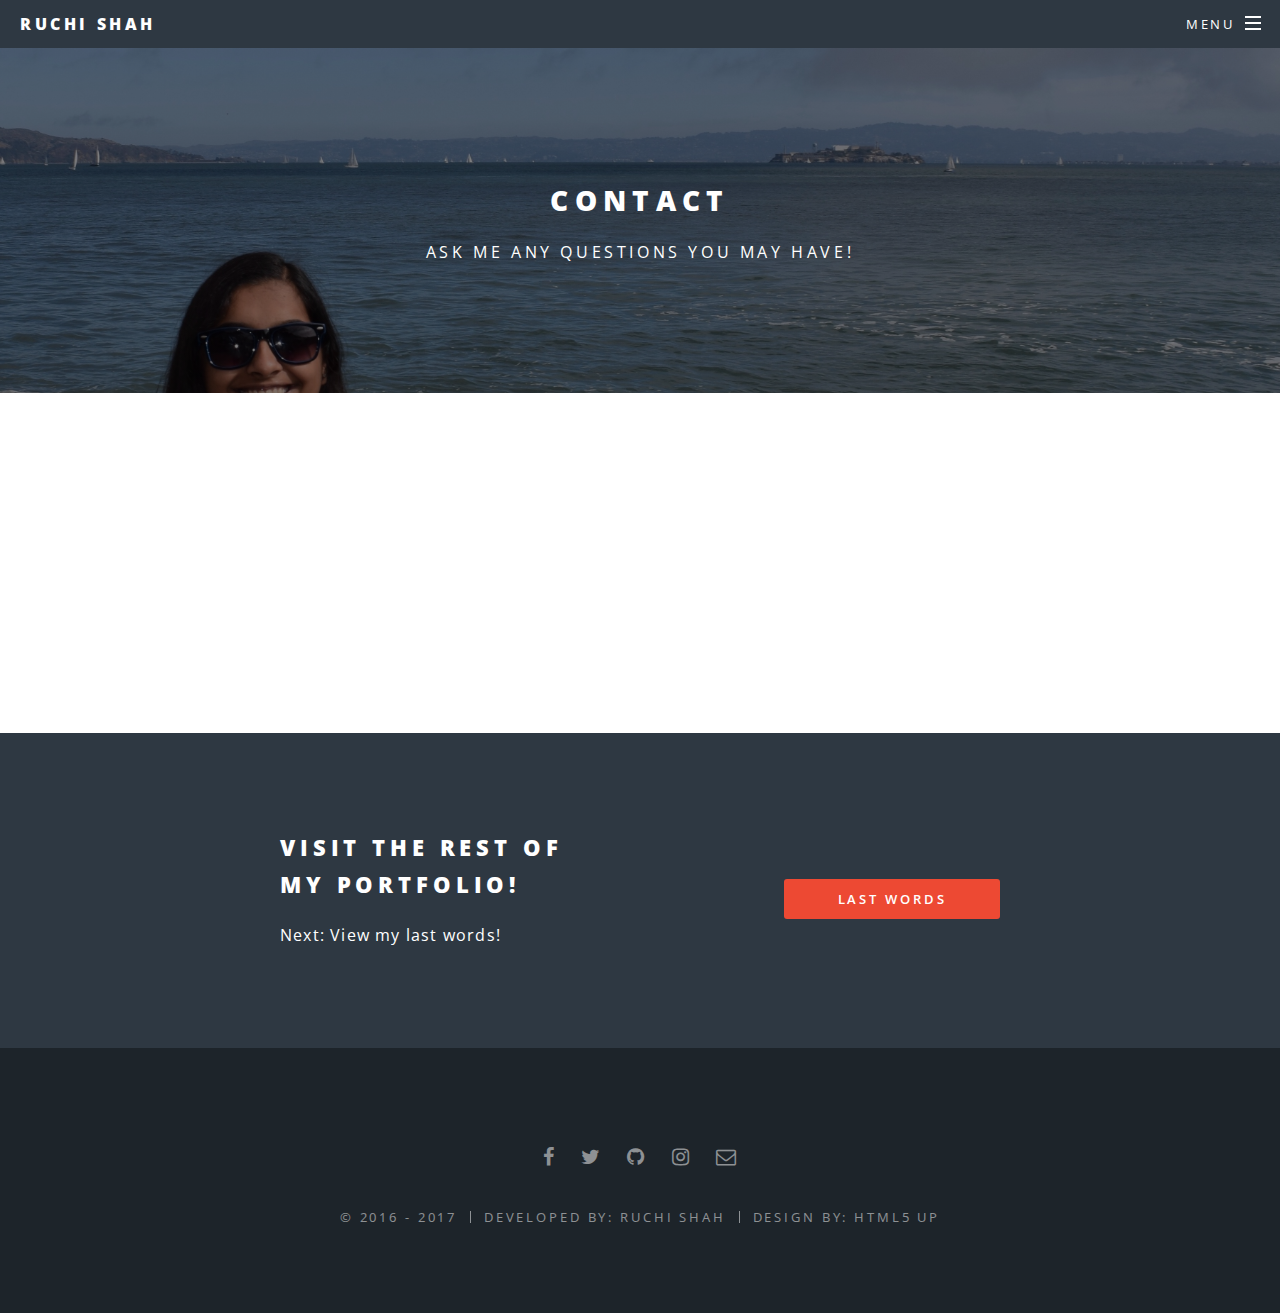
<file: contact.html>
<!--
	Spectral by HTML5 UP
	html5up.net | @ajlkn
	Free for personal and commercial use under the CCA 3.0 license (html5up.net/license)
-->
<html>
	<head>
		<title>Ruchi Shah</title>
		<link rel="shortcut icon" type="image/x-icon" href="images/logo.jpg" />
		<meta charset="utf-8" />
		<meta name="viewport" content="width=device-width, initial-scale=1" />
		<!--[if lte IE 8]><script src="assets/js/ie/html5shiv.js"></script><![endif]-->
		<link rel="stylesheet" href="assets/css/main.css" />
		<!--[if lte IE 8]><link rel="stylesheet" href="assets/css/ie8.css" /><![endif]-->
		<!--[if lte IE 9]><link rel="stylesheet" href="assets/css/ie9.css" /><![endif]-->
	</head>
	<body>

		<!-- Page Wrapper -->
			<div id="page-wrapper">

				<!-- Header -->
					<header id="header">
						<h1><a href="index.html">Ruchi Shah</a></h1>
						<nav id="nav">
							<ul>
								<li class="special">
									<a href="#menu" class="menuToggle"><span>Menu</span></a>
									<div id="menu">
										<ul>
											<li><a href="index.html">Home</a></li>
											<li><a href="resume.html">Resume</a></li>
											<li><a href="careersummary.html">Career Summary</a></li>
											<li><a href="careereducation.html">Career-Related Education</a></li>
											<li><a href="educationalenhancement.html">Educational Enhancement</a></li>
											<li><a href="specialskills.html">Special Skills</a></li>
											<li><a href="sources.html">Sources</a></li>
											<li><a href="contact.html">Contact</a></li>
											<li><a href="lastwords.html">Last Words</a></li>
										</ul>
									</div>
								</li>
							</ul>
						</nav>
					</header>

				<!-- Main -->
					<article id="main">
						<header>
							<h2>Contact</h2>
							<p>Ask me any questions you may have!</p>
						</header>

						<section class="wrapper style5">
							<div class="inner">

								<!-- <h2>Fill out the form below to contact me!</h2> -->


								 <iframe id="JotFormIFrame-70186459567166" onload="window.parent.scrollTo(0,0)" allowtransparency="true" src="https://form.jotform.com/70186459567166" frameborder="0" style="width:100%; height:100px; border:none;" scrolling="no"> </iframe> <script type="text/javascript"> window.handleIFrameMessage = function(e) { var args = e.data.split(":"); var iframe = false; if (args.length > 2) { iframe = document.getElementById("JotFormIFrame-" + args[2]); } else { iframe = document.getElementById("JotFormIFrame"); } if (!iframe) return; switch (args[0]) { case "scrollIntoView": iframe.scrollIntoView(); break; case "setHeight": iframe.style.height = args[1] + "px"; break; case "collapseErrorPage": if (iframe.clientHeight > window.innerHeight) { iframe.style.height = window.innerHeight + "px"; } break; case "reloadPage": window.location.reload(); break; } var isJotForm = (e.origin.indexOf("jotform") > -1) ? true : false; if(isJotForm && "contentWindow" in iframe && "postMessage" in iframe.contentWindow) { var urls = {"docurl":encodeURIComponent(document.URL),"referrer":encodeURIComponent(document.referrer)}; iframe.contentWindow.postMessage(JSON.stringify({"type":"urls","value":urls}), "*"); } }; if (window.addEventListener) { window.addEventListener("message", handleIFrameMessage, false); } else if (window.attachEvent) { window.attachEvent("onmessage", handleIFrameMessage); } if(window.location.href && window.location.href.indexOf("?") > -1) { var ifr = false; if (args.length > 2) { ifr = document.getElementById("JotFormIFrame-" + args[2]); } else { ifr = document.getElementById("JotFormIFrame"); } var get = window.location.href.substr(window.location.href.indexOf("?") + 1); if(ifr && get.length > 0) { var src = ifr.src; src = src.indexOf("?") > -1 ? src + "&" + get : src + "?" + get; ifr.src = src; } } </script>
								</br>
								</br>
								</br>
								</br>


							

								
							</div>
						</section>
			
						<!-- CTA -->
					<section id="cta" class="wrapper style4">
						<div class="inner">
							<header>
								<h2>Visit the rest of </br> my Portfolio!</h2>
								<p>Next: View my last words!</p>
							</header>
							<ul class="actions vertical">
								</br>
								<li><a href="lastwords.html" class="button fit special">Last Words</a></li>
							</ul>
						</div>
					</section>

				<!-- Footer -->
					<footer id="footer">
						<ul class="icons">
						<li><a href="https://www.facebook.com/ruchi.shah.1297943" target="_blank" class="icon fa-facebook"><span class="label">Facebook</span></a></li>
							<li><a href="https://twitter.com/ruchiishahh" target="_blank" class="icon fa-twitter"><span class="label">Twitter</span></a></li>
							<li> <a href="https://github.com/ruchiishahh" target="_blank" class="icon fa-github"><span class="label">Github</span></a></li>							
							<li><a href="https://www.instagram.com/ruchiishahh/" target="_blank" class="icon fa-instagram"><span class="label">Instagram</span></a></li>
							<li><a href="mailto:to.ruchi08@gmail.com" target="_blank" class="icon fa-envelope-o"><span class="label">Email</span></a></li>
						</ul>
						<ul class="copyright">
							<li>&copy; 2016 - 2017</li><li>Developed By: Ruchi Shah</li><li>Design By: HTML5 UP</li>
						</ul>
					</footer>


		<!-- Scripts -->
			<script src="assets/js/jquery.min.js"></script>
			<script src="assets/js/jquery.scrollex.min.js"></script>
			<script src="assets/js/jquery.scrolly.min.js"></script>
			<script src="assets/js/skel.min.js"></script>
			<script src="assets/js/util.js"></script>
			<!--[if lte IE 8]><script src="assets/js/ie/respond.min.js"></script><![endif]-->
			<script src="assets/js/main.js"></script>

	</body>
</html>
</file>
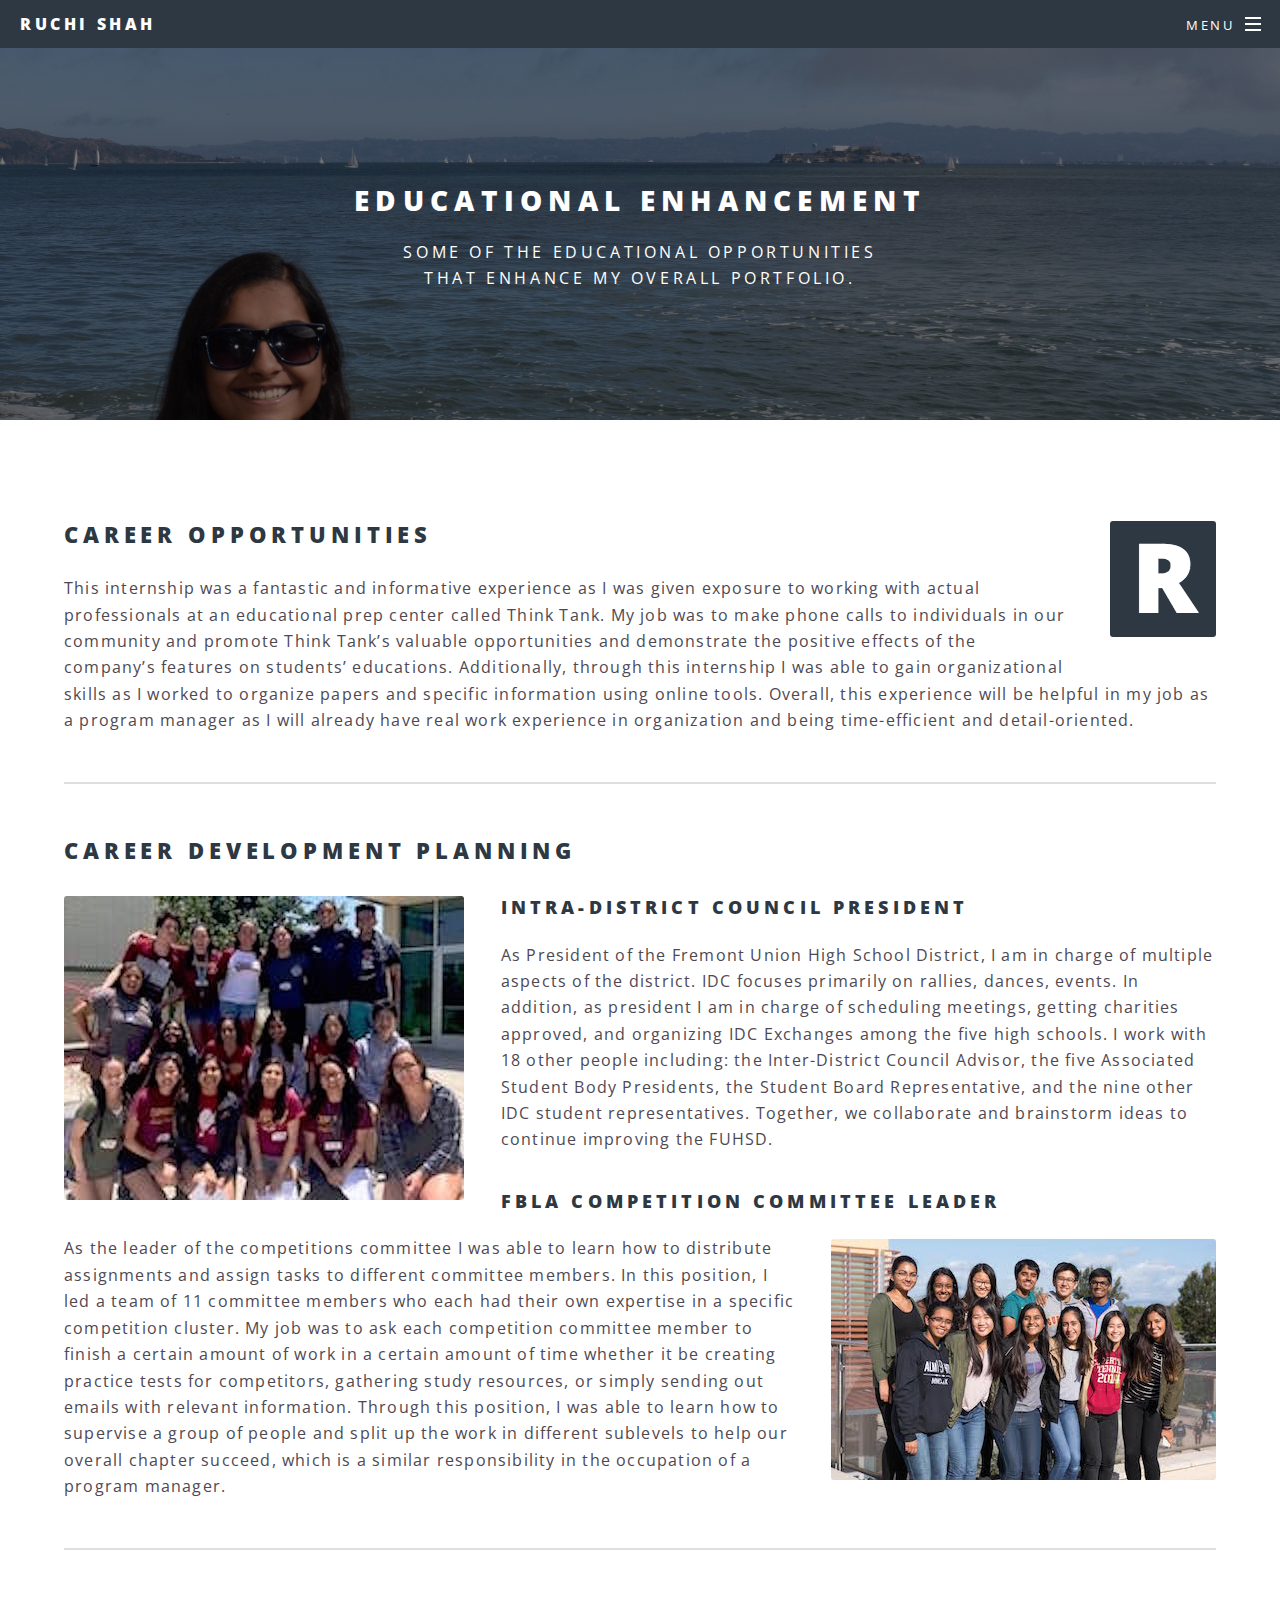
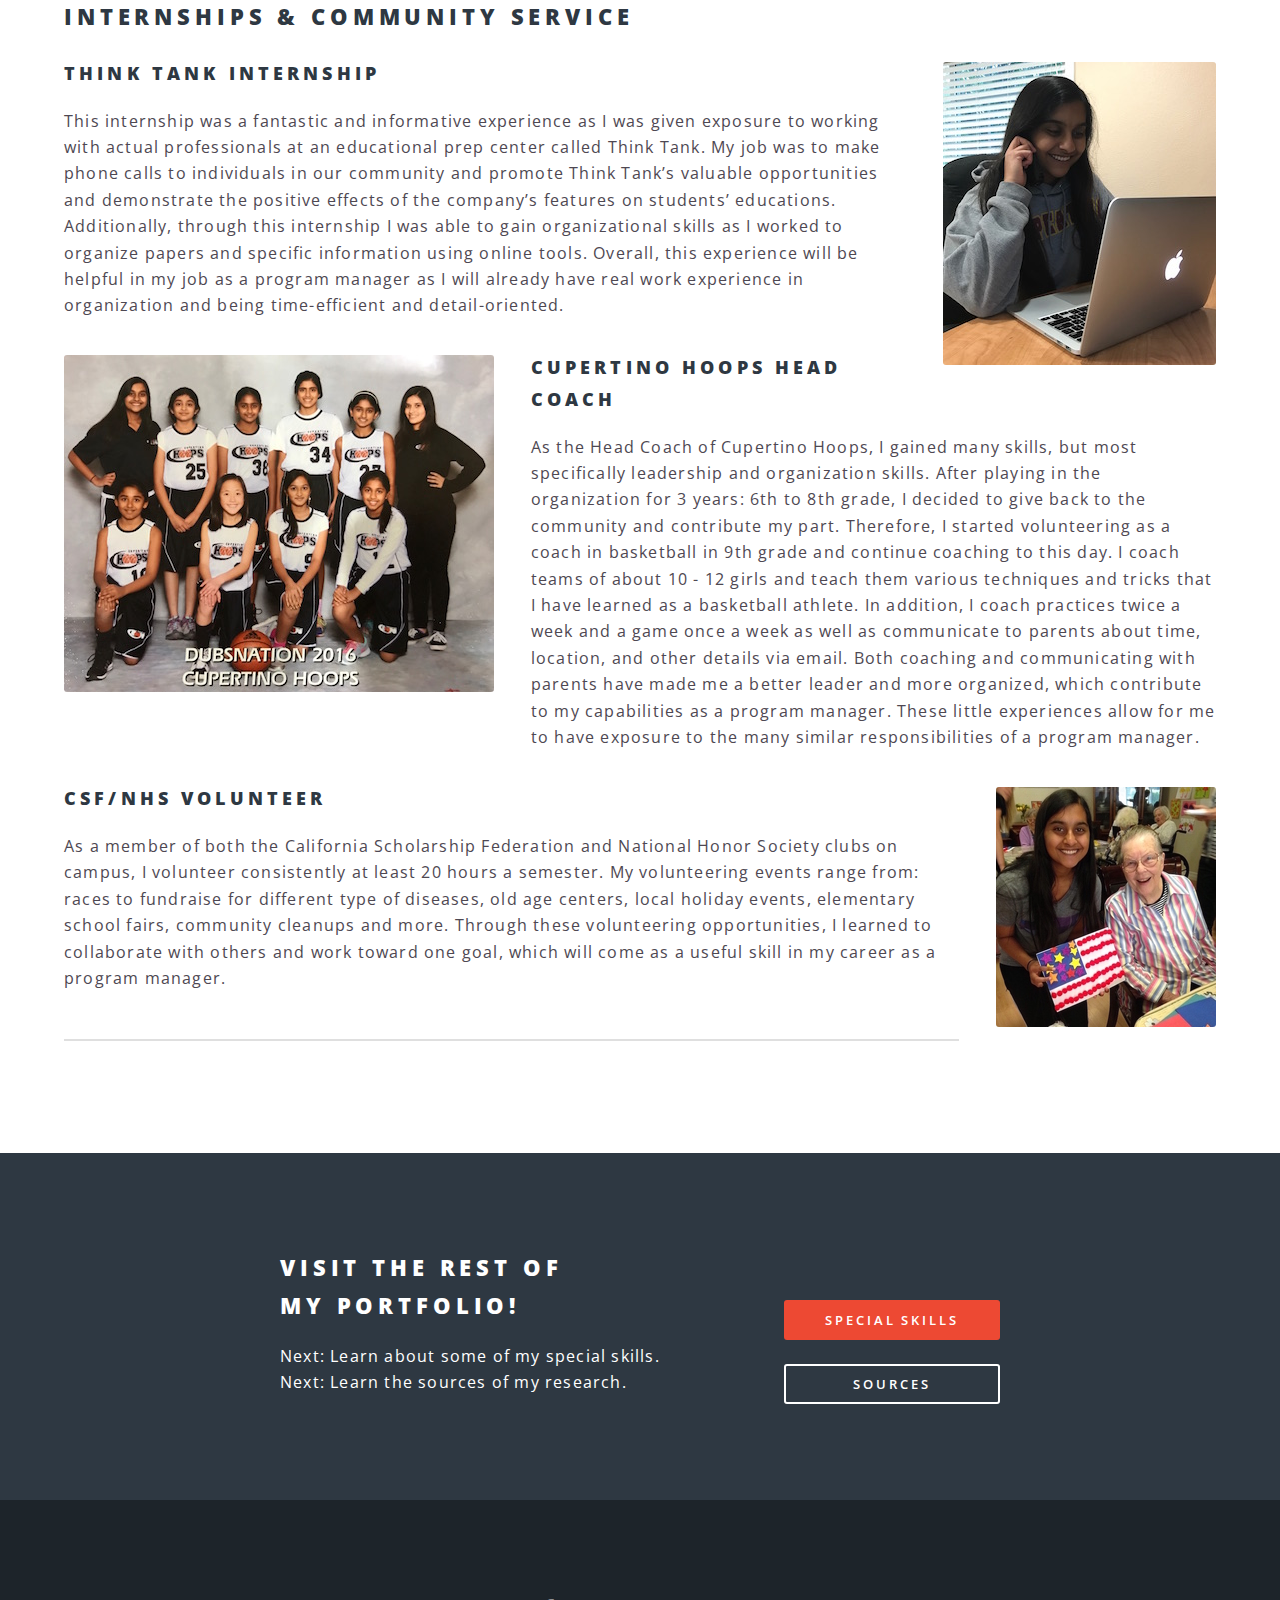
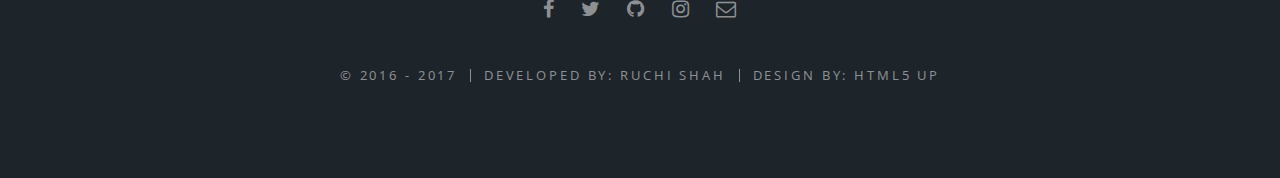
<file: educationalenhancement.html>
<!DOCTYPE HTML>
<!--
	Spectral by HTML5 UP
	html5up.net | @ajlkn
	Free for personal and commercial use under the CCA 3.0 license (html5up.net/license)
-->
<html>
	<head>
		<title>Ruchi Shah</title>
		<link rel="shortcut icon" type="image/x-icon" href="images/logo.jpg" />
		<meta charset="utf-8" />
		<meta name="viewport" content="width=device-width, initial-scale=1" />
		<!--[if lte IE 8]><script src="assets/js/ie/html5shiv.js"></script><![endif]-->
		<link rel="stylesheet" href="assets/css/main.css" />
		<!--[if lte IE 8]><link rel="stylesheet" href="assets/css/ie8.css" /><![endif]-->
		<!--[if lte IE 9]><link rel="stylesheet" href="assets/css/ie9.css" /><![endif]-->
	</head>
	<body>

		<!-- Page Wrapper -->
			<div id="page-wrapper">

				<!-- Header -->
					<header id="header">
						<h1><a href="index.html">Ruchi Shah</a></h1>
						<nav id="nav">
							<ul>
								<li class="special">
									<a href="#menu" class="menuToggle"><span>Menu</span></a>
									<div id="menu">
										<ul>
											<li><a href="index.html">Home</a></li>
											<li><a href="resume.html">Resume</a></li>
											<li><a href="careersummary.html">Career Summary</a></li>
											<li><a href="careereducation.html">Career-Related Education</a></li>
											<li><a href="educationalenhancement.html">Educational Enhancement</a></li>
											<li><a href="specialskills.html">Special Skills</a></li>
											<li><a href="sources.html">Sources</a></li>
											<li><a href="contact.html">Contact</a></li>
											<li><a href="lastwords.html">Last Words</a></li>
										</ul>
									</div>
								</li>
							</ul>
						</nav>
					</header>

				<!-- Main -->
					<article id="main">
						<header>
							<h2>Educational Enhancement</h2>
							<p>Some of the educational opportunities</br> that enhance my overall portfolio.</p>
						</header>

						<section class="wrapper style5">
							<div class="inner">

								<h2><span class="image right"><img src="images/logo.jpg" alt="" /></span>Career Opportunities</h2>
								<p>This internship was a fantastic and informative experience as I was given exposure to working with actual professionals at an educational prep center called Think Tank. My job was to make phone calls to individuals in our community and promote Think Tank’s valuable opportunities and demonstrate the positive effects of the company’s features on students’ educations. Additionally, through this internship I was able to gain organizational skills as I worked to organize papers and specific information using online tools. Overall, this experience will be helpful in my job as a program manager as I will already have real work experience in organization and being time-efficient and detail-oriented.</p>

								<hr>

								

								<h2>Career Development Planning</h2>
								<h3><span class="image left"><img src="images/idc.jpg" alt="" /></span>Intra-District Council President</h3>
								<p>As President of the Fremont Union High School District, I am in charge of multiple aspects of the district. IDC focuses primarily on rallies, dances, events. In addition, as president I am in charge of scheduling meetings, getting charities approved, and organizing IDC Exchanges among the five high schools. I work with 18 other people including: the Inter-District Council Advisor, the five Associated Student Body Presidents, the Student Board Representative, and the nine other IDC student representatives. Together, we collaborate and brainstorm ideas to continue improving the FUHSD. </p> 


								<h3>FBLA Competition Committee Leader</h3>
								<p><span class="image right"><img src="images/compscommittee.jpg" alt="" /></span>As the leader of the competitions committee I was able to learn how to distribute assignments and assign tasks to different committee members. In this position, I led a team of 11 committee members who each had their own expertise in a specific competition cluster. My job was to ask each competition committee member to finish a certain amount of work in a certain amount of time whether it be creating practice tests for competitors, gathering study resources, or simply sending out emails with relevant information. Through this position, I was able to learn how to supervise a group of people and split up the work in different sublevels to help our overall chapter succeed, which is a similar responsibility in the occupation of a program manager.</p>
								
								<hr>


								<h2>Internships & Community Service</h2>

								<h3><span class="image right"><img src="images/thinktank.jpg" alt="" /></span>Think Tank Internship</h3>
								<p>This internship was a fantastic and informative experience as I was given exposure to working with actual professionals at an educational prep center called Think Tank. My job was to make phone calls to individuals in our community and promote Think Tank’s valuable opportunities and demonstrate the positive effects of the company’s features on students’ educations. Additionally, through this internship I was able to gain organizational skills as I worked to organize papers and specific information using online tools. Overall, this experience will be helpful in my job as a program manager as I will already have real work experience in organization and being time-efficient and detail-oriented.</p>

								<h3><span class="image left"><img src="images/choops.jpg" alt=""></span>Cupertino Hoops Head Coach</h3>
								<p>As the Head Coach of Cupertino Hoops, I gained many skills, but most specifically leadership and organization skills. After playing in the organization for 3 years: 6th to 8th grade, I decided to give back to the community and contribute my part. Therefore, I started volunteering as a coach in basketball in 9th grade and continue coaching to this day. I coach teams of about 10 - 12 girls and teach them various techniques and tricks that I have learned as a basketball athlete. In addition, I coach practices twice a week and a game once a week as well as communicate to parents about time, location, and other details via email. Both coaching and communicating with parents have made me a better leader and more organized, which contribute to my capabilities as a program manager. These little experiences allow for me to have exposure to the many similar responsibilities of a program manager.</p>

								<h3><span class="image right"><img src="images/csfnhs.jpg" alt="" /></span>CSF/NHS Volunteer</h3>
								<p>As a member of both the California Scholarship Federation and National Honor Society clubs on campus, I volunteer consistently at least 20 hours a semester. My volunteering events range from: races to fundraise for different type of diseases, old age centers, local holiday events, elementary school fairs, community cleanups and more. Through these volunteering opportunities, I learned to collaborate with others and work toward one goal, which will come as a useful skill in my career as a program manager. </p>
								
								<hr>
								<!--

								<h2>FBLA Competition Committee Leader</h2>
								<p><span class="image right"><img src="images/compscommittee.jpg" alt="" /></span>As the leader of the competitions committee I was able to learn how to distribute assignments and assign tasks to different committee members. In this position, I led a team of 11 committee members who each had their own expertise in a specific competition cluster. My job was to ask each competition committee member to finish a certain amount of work in a certain amount of time whether it be creating practice tests for competitors, gathering study resources, or simply sending out emails with relevant information. Through this position, I was able to learn how to supervise a group of people and split up the work in different sublevels to help our overall chapter succeed, which is a similar responsibility in the occupation of a program manager.</p>

								<hr>


								<h2>Intra-District Council President</h2>
								<p><span class="image left"><img src="images/idc.jpg" alt="" /></span>As President of the Fremont Union High School District, I am in charge of multiple aspects of the district. IDC focuses primarily on rallies, dances, events. In addition, as president I am in charge of scheduling meetings, getting charities approved, and organizing IDC Exchanges among the five high schools. I work with 18 other people including: the Inter-District Council Advisor, the five Associated Student Body Presidents, the Student Board Representative, and the nine other IDC student representatives. Together, we collaborate and brainstorm ideas to continue improving the FUHSD. </p> 

								<hr>
								
								<h2>CSF/NHS Volunteer</h2>
								<p><span class="image right"><img src="images/csfnhs.jpg" alt="" /></span>As a member of both the California Scholarship Federation and National Honor Society clubs on campus, I volunteer consistently at least 20 hours a semester. My volunteering events range from: races to fundraise for different type of diseases, old age centers, local holiday events, elementary school fairs, community cleanups and more. Through these volunteering opportunities, I learned to collaborate with others and work toward one goal, which will come as a useful skill in my career as a program manager. </p>
								-->
							
								<!-- <p><span class="image left"><img src="images/pic04.jpg" alt=""/>

									
									<ul>
												<li> <b>ASB - Leadership & Teamwork  - (Grade: A)</b></li>
													<ul type="disc">
														<li style="margin-right: 40px">

														As a member of the student board, I have demonstrated amazing leadership skills in monitoring clubs as well as executing events. </li>

													</ul>
												<li><b> Principles of Business - (Grade: A) </b></li>
													<ul>
														<li style="margin-left: 40px">This class introduced me to basic business aspects such as management, product and services, and fundamental business terms.  </li>

													</ul>
												<li> <b>Introduction to Java - (Grade: A)</b></li>
													<ul>
														<li style="margin-left: 40px"> This course was beneficial in teaching me how to code in Javascript and the basic applications of coding in the world. </li>

													</ul>

												<span class="image right"><img src="images/pic04.jpg" alt="" /></span>

												<li><b>AP Computer Science A - (Grade: A)</b></li>
													<ul>
														<li style="margin-left: 40px">This class helped me learn how to code in Java as well as a couple of other languages and made me more detail-oriented as studying for the AP Exam took much time and dedication. </li>

													</ul>
												<li><b>Literature/Writing - (Grade: A) </b></li>
													<ul>
														<li style="margin-left: 40px">This class was helpful in developing my daily literature skills as I practice writing many essays, short stories, and poems.</li>

													</ul>
												<li><b>World Literature - (Grade: A)</b></li>
													<ul>
														<li style="margin-left: 40px">This course made me more knowledgeable in aspects of the world and consequently a better speaker and communicator. </li>

													</ul>
												<li><b>American Literature - (Grade: A) </b></li>
													<ul>
														<li style="margin-left: 40px">This class was beneficial in crafting my writing skills and public-speaking skills as we wrote many speeches.  </li>

													</ul>
									</ul>
								</p> -->
								
							</div>
						</section>
			
						<!-- CTA -->
					<section id="cta" class="wrapper style4">
						<div class="inner">
							<header>
								<h2>Visit the rest of </br> my Portfolio!</h2>
								<p>Next: Learn about some of my special skills. </br> Next: Learn the sources of my research.</p>
							</header>
							<ul class="actions vertical">
								</br>
								<li><a href="specialskills.html" class="button fit special">Special Skills</a></li>
								<li><a href="sources.html" class="button fit">Sources</a></li>
							</ul>
						</div>
					</section>

				<!-- Footer -->
					<footer id="footer">
						<ul class="icons">
						<li><a href="https://www.facebook.com/ruchi.shah.1297943" target="_blank" class="icon fa-facebook"><span class="label">Facebook</span></a></li>
							<li><a href="https://twitter.com/ruchiishahh" target="_blank" class="icon fa-twitter"><span class="label">Twitter</span></a></li>
							<li> <a href="https://github.com/ruchiishahh" target="_blank" class="icon fa-github"><span class="label">Github</span></a></li>							
							<li><a href="https://www.instagram.com/ruchiishahh/" target="_blank" class="icon fa-instagram"><span class="label">Instagram</span></a></li>
							<li><a href="mailto:to.ruchi08@gmail.com" target="_blank" class="icon fa-envelope-o"><span class="label">Email</span></a></li>
						</ul>
						<ul class="copyright">
							<li>&copy; 2016 - 2017</li><li>Developed By: Ruchi Shah</li><li>Design By: HTML5 UP</li>
						</ul>
					</footer>


		<!-- Scripts -->
			<script src="assets/js/jquery.min.js"></script>
			<script src="assets/js/jquery.scrollex.min.js"></script>
			<script src="assets/js/jquery.scrolly.min.js"></script>
			<script src="assets/js/skel.min.js"></script>
			<script src="assets/js/util.js"></script>
			<!--[if lte IE 8]><script src="assets/js/ie/respond.min.js"></script><![endif]-->
			<script src="assets/js/main.js"></script>

	</body>
</html>
</file>
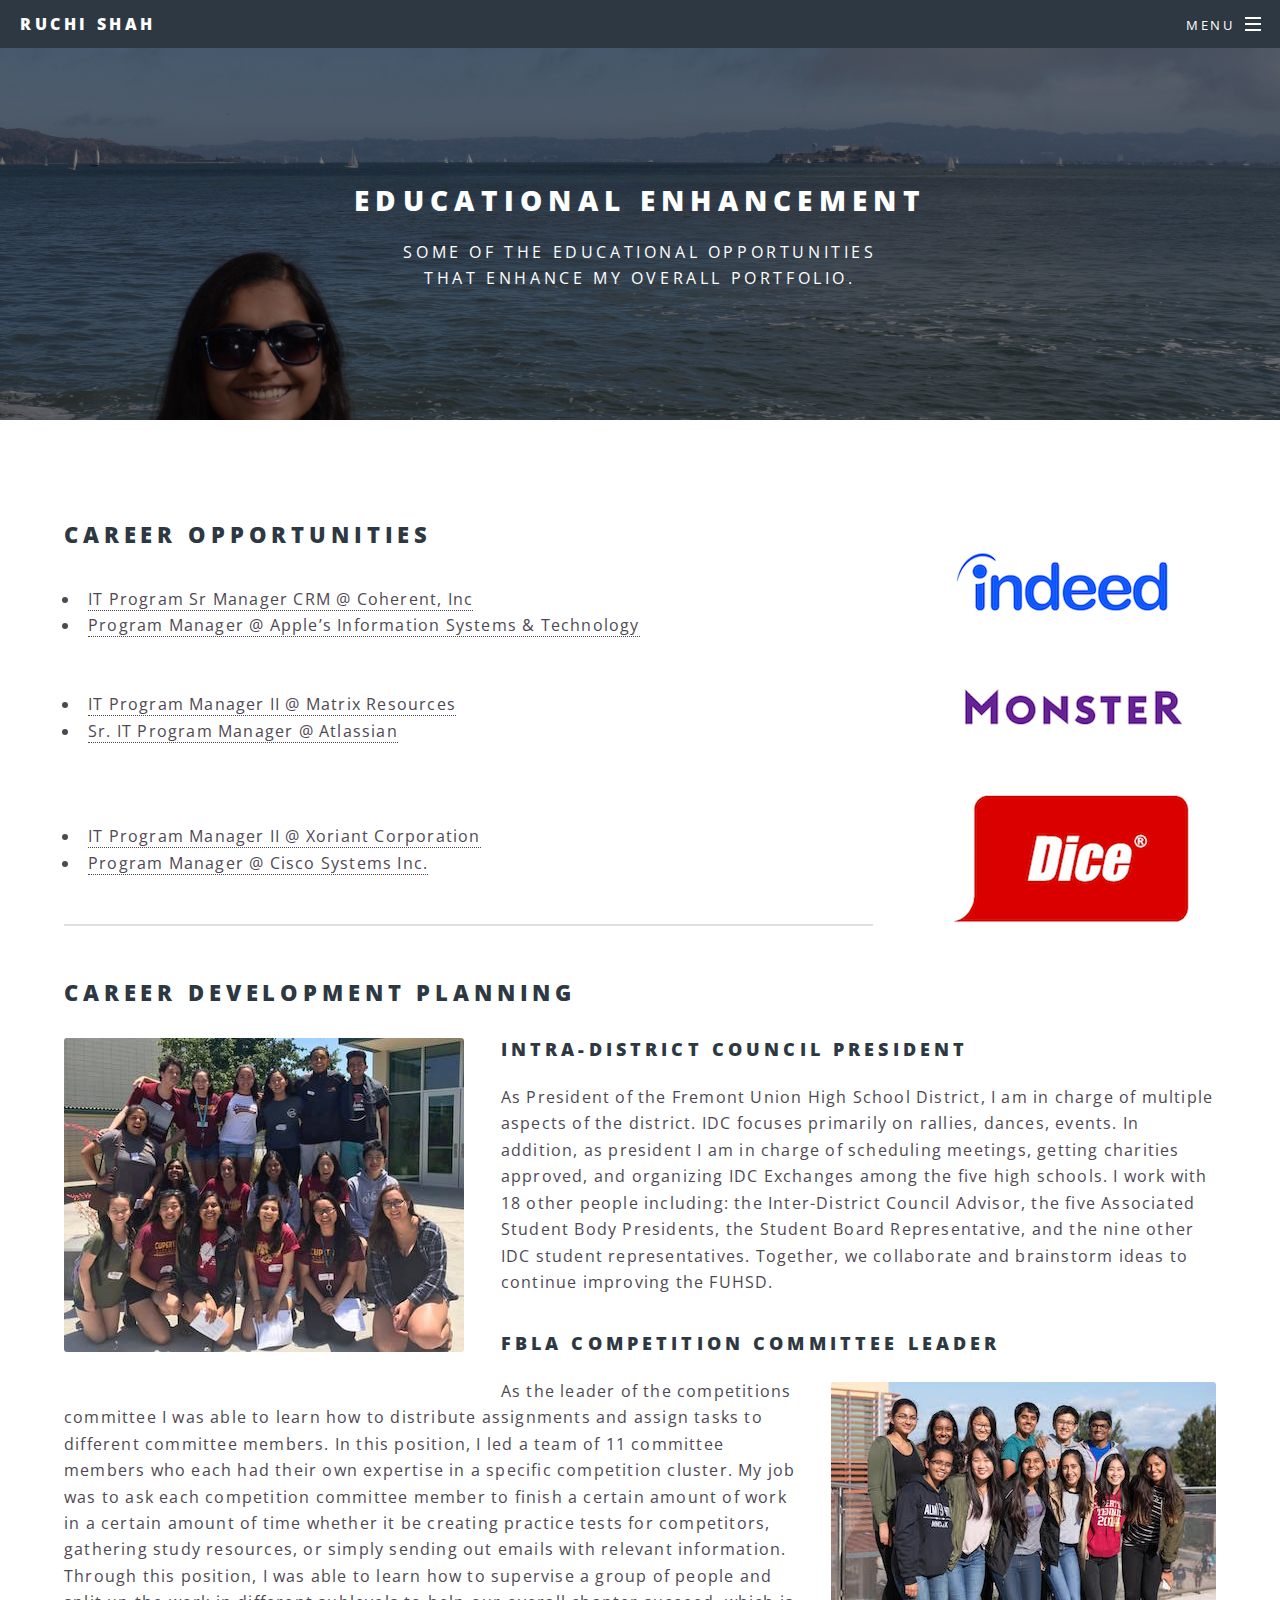
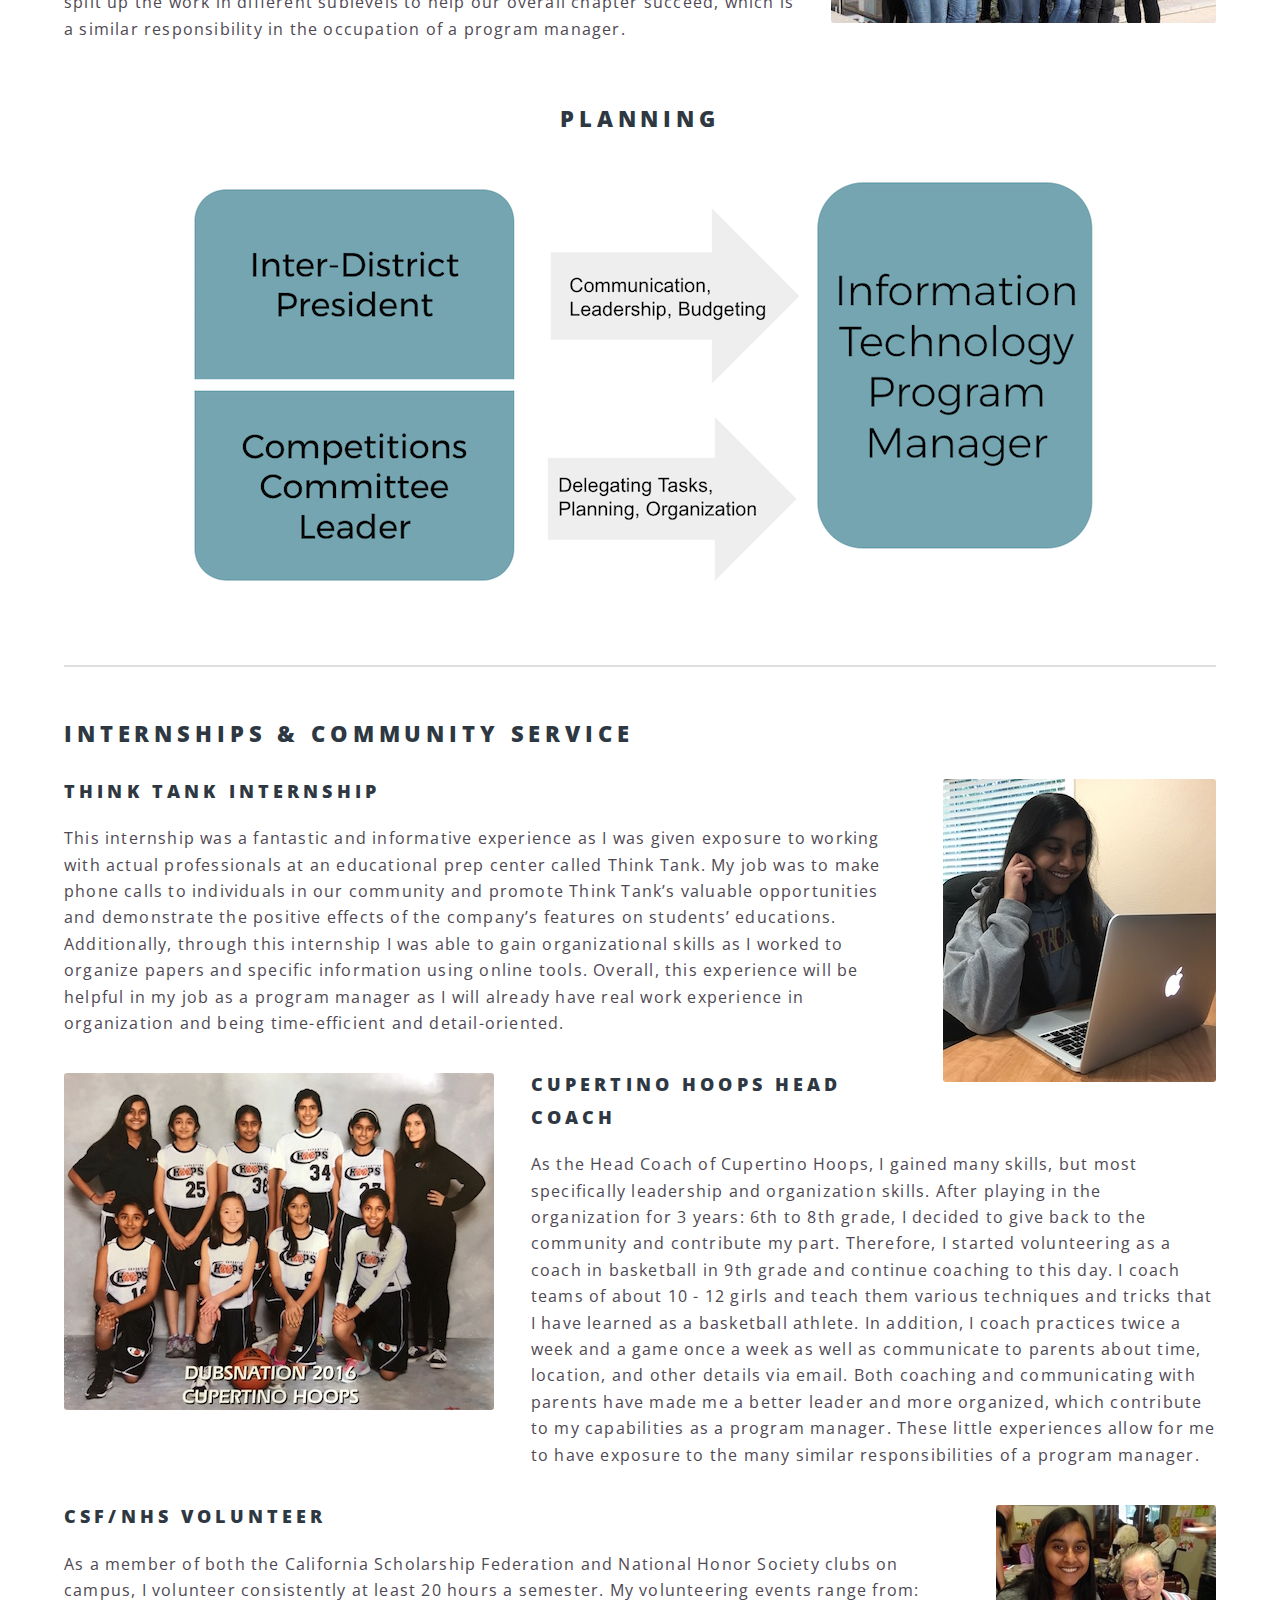
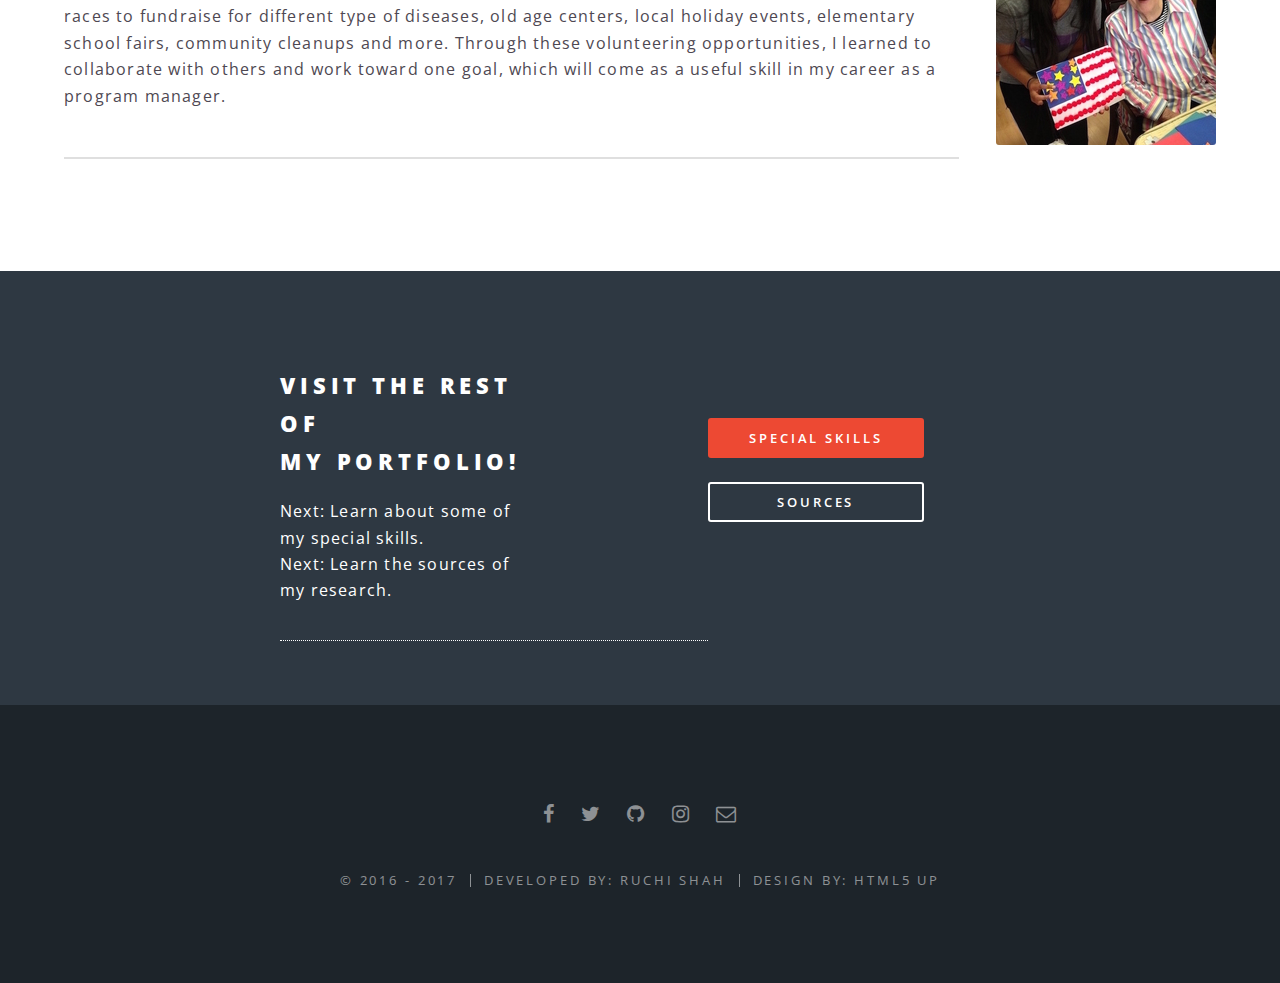
<file: eduenhancement.html>
<!DOCTYPE HTML>
<!--
	Spectral by HTML5 UP
	html5up.net | @ajlkn
	Free for personal and commercial use under the CCA 3.0 license (html5up.net/license)
-->
<html>
	<head>
		<title>Ruchi Shah</title>
		<link rel="shortcut icon" type="image/x-icon" href="images/logo.png" />
		<meta charset="utf-8" />
		<meta name="viewport" content="width=device-width, initial-scale=1" />
		<!--[if lte IE 8]><script src="assets/js/ie/html5shiv.js"></script><![endif]-->
		<link rel="stylesheet" href="assets/css/main.css" />
		<!--[if lte IE 8]><link rel="stylesheet" href="assets/css/ie8.css" /><![endif]-->
		<!--[if lte IE 9]><link rel="stylesheet" href="assets/css/ie9.css" /><![endif]-->
	</head>
	<body>

		<!-- Page Wrapper -->
			<div id="page-wrapper">

				<!-- Header -->
					<header id="header">
						<h1><a href="index.html">Ruchi Shah</a></h1>
						<nav id="nav">
							<ul>
								<li class="special">
									<a href="#menu" class="menuToggle"><span>Menu</span></a>
									<div id="menu">
										<ul>
											<li><a href="index.html">Home</a></li>
											<li><a href="resume.html">Resume</a></li>
											<li><a href="careersummary.html">Career Research Summary</a></li>
											<li><a href="careereducation.html">Career-Related Education</a></li>
											<li><a href="eduenhancement.html">Educational Enhancement</a></li>
											<li><a href="specialskills.html">Special Skills</a></li>
											<li><a href="sources.html">Sources</a></li>
											<li><a href="lastwords.html">Last Words</a></li>
										</ul>
									</div>
								</li>
							</ul>
						</nav>
					</header>

				<!-- Main -->
					<article id="main">
						<header>
							<h2>Educational Enhancement</h2>
							<p>Some of the educational opportunities</br> that enhance my overall portfolio.</p>
						</header>

						<section class="wrapper style5">
							<div class="inner">

								<h2>Career Opportunities<span class="image right"><img src="images/ebopps.png" alt="" /></h2>
								<p>
									<ul>
										<li><a href="https://careers.peopleclick.com/careerscp/client_coherent/external/jobDetails.do?functionName=getJobDetail&jobPostId=9300&localeCode=en-us&source=Indeed.com&sourceType=PREMIUM_POST_SITE">IT Program Sr Manager CRM @ Coherent, Inc</li>
										<li><a href="https://jobs.apple.com/search?job=57864886&openJobId=57864886#&openJobId=578648869300&localeCode=en-us&source=Indeed.com&sourceType=PREMIUM_POST_SITE">Program Manager @ Apple’s Information Systems & Technology</li>
										</br></br>
										<li><a href="http://job-openings.monster.com/IT-Program-Manager-II-PALO-ALTO-CA-US-Matrix-Resources/11/185319520?MESCOID=1500145001001&jobPosition=2">IT Program Manager II @ Matrix Resources</li>
										<li><a href="http://job-openings.monster.com/Sr-IT-Program-Manager-Mountain-View-CA-US-Atlassian/31/a46c81b6-e7ef-49de-b799-97e8740b2a2f">Sr. IT Program Manager @ Atlassian</li>
										</br></br></br>
										<li><a href="https://www.dice.com/jobs/detail/IT-Program-Manager-II-Xoriant-Corporation-Palo-Alto-CA-94301/xorca001/006889?icid=sr12-1p&q=information%20technology%20program%20manager&l=Santa%20Clara,%20CA">IT Program Manager II @ Xoriant Corporation</li>
										<li><a href="https://www.dice.com/jobs/detail/Program-Manager-%26%2345-Cross%26%2345functional-Cisco-Systems-Inc.-San-Jose-CA-95002/ciscobot/1208367?icid=sr5-1p&q=%22program%20manager%22%20facebook&l=Santa%20Clara,%20CA">Program Manager @ Cisco Systems Inc.</li>
									</ul>
								</p>
							
								<hr>

								

								<h2>Career Development Planning</h2>
								<h3><span class="image left"><img src="images/idc2.jpg" alt="" /></span>Intra-District Council President</h3>
								<p>As President of the Fremont Union High School District, I am in charge of multiple aspects of the district. IDC focuses primarily on rallies, dances, events. In addition, as president I am in charge of scheduling meetings, getting charities approved, and organizing IDC Exchanges among the five high schools. I work with 18 other people including: the Inter-District Council Advisor, the five Associated Student Body Presidents, the Student Board Representative, and the nine other IDC student representatives. Together, we collaborate and brainstorm ideas to continue improving the FUHSD. </p> 


								<h3>FBLA Competition Committee Leader</h3>
								<p><span class="image right"><img src="images/compscommittee.jpg" alt="" /></span>As the leader of the competitions committee I was able to learn how to distribute assignments and assign tasks to different committee members. In this position, I led a team of 11 committee members who each had their own expertise in a specific competition cluster. My job was to ask each competition committee member to finish a certain amount of work in a certain amount of time whether it be creating practice tests for competitors, gathering study resources, or simply sending out emails with relevant information. Through this position, I was able to learn how to supervise a group of people and split up the work in different sublevels to help our overall chapter succeed, which is a similar responsibility in the occupation of a program manager.</p>

								</br>
								
								<center><h2>Planning</h2></center>
								<center><p><img src="images/graphic.png"></p></center>
								<hr>


								<h2>Internships & Community Service</h2>

								<h3><span class="image right"><img src="images/thinktank.jpg" alt="" /></span>Think Tank Internship</h3>
								<p>This internship was a fantastic and informative experience as I was given exposure to working with actual professionals at an educational prep center called Think Tank. My job was to make phone calls to individuals in our community and promote Think Tank’s valuable opportunities and demonstrate the positive effects of the company’s features on students’ educations. Additionally, through this internship I was able to gain organizational skills as I worked to organize papers and specific information using online tools. Overall, this experience will be helpful in my job as a program manager as I will already have real work experience in organization and being time-efficient and detail-oriented.</p>

								<h3><span class="image left"><img src="images/choops.jpg" alt=""></span>Cupertino Hoops Head Coach</h3>
								<p>As the Head Coach of Cupertino Hoops, I gained many skills, but most specifically leadership and organization skills. After playing in the organization for 3 years: 6th to 8th grade, I decided to give back to the community and contribute my part. Therefore, I started volunteering as a coach in basketball in 9th grade and continue coaching to this day. I coach teams of about 10 - 12 girls and teach them various techniques and tricks that I have learned as a basketball athlete. In addition, I coach practices twice a week and a game once a week as well as communicate to parents about time, location, and other details via email. Both coaching and communicating with parents have made me a better leader and more organized, which contribute to my capabilities as a program manager. These little experiences allow for me to have exposure to the many similar responsibilities of a program manager.</p>

								<h3><span class="image right"><img src="images/csfnhs.jpg" alt="" /></span>CSF/NHS Volunteer</h3>
								<p>As a member of both the California Scholarship Federation and National Honor Society clubs on campus, I volunteer consistently at least 20 hours a semester. My volunteering events range from: races to fundraise for different type of diseases, old age centers, local holiday events, elementary school fairs, community cleanups and more. Through these volunteering opportunities, I learned to collaborate with others and work toward one goal, which will come as a useful skill in my career as a program manager. </p>
								
								<hr>
								<!--

								<h2>FBLA Competition Committee Leader</h2>
								<p><span class="image right"><img src="images/compscommittee.jpg" alt="" /></span>As the leader of the competitions committee I was able to learn how to distribute assignments and assign tasks to different committee members. In this position, I led a team of 11 committee members who each had their own expertise in a specific competition cluster. My job was to ask each competition committee member to finish a certain amount of work in a certain amount of time whether it be creating practice tests for competitors, gathering study resources, or simply sending out emails with relevant information. Through this position, I was able to learn how to supervise a group of people and split up the work in different sublevels to help our overall chapter succeed, which is a similar responsibility in the occupation of a program manager.</p>

								<hr>


								<h2>Intra-District Council President</h2>
								<p><span class="image left"><img src="images/idc.jpg" alt="" /></span>As President of the Fremont Union High School District, I am in charge of multiple aspects of the district. IDC focuses primarily on rallies, dances, events. In addition, as president I am in charge of scheduling meetings, getting charities approved, and organizing IDC Exchanges among the five high schools. I work with 18 other people including: the Inter-District Council Advisor, the five Associated Student Body Presidents, the Student Board Representative, and the nine other IDC student representatives. Together, we collaborate and brainstorm ideas to continue improving the FUHSD. </p> 

								<hr>
								
								<h2>CSF/NHS Volunteer</h2>
								<p><span class="image right"><img src="images/csfnhs.jpg" alt="" /></span>As a member of both the California Scholarship Federation and National Honor Society clubs on campus, I volunteer consistently at least 20 hours a semester. My volunteering events range from: races to fundraise for different type of diseases, old age centers, local holiday events, elementary school fairs, community cleanups and more. Through these volunteering opportunities, I learned to collaborate with others and work toward one goal, which will come as a useful skill in my career as a program manager. </p>
								-->
							
								<!-- <p><span class="image left"><img src="images/pic04.jpg" alt=""/>

									
									<ul>
												<li> <b>ASB - Leadership & Teamwork  - (Grade: A)</b></li>
													<ul type="disc">
														<li style="margin-right: 40px">

														As a member of the student board, I have demonstrated amazing leadership skills in monitoring clubs as well as executing events. </li>

													</ul>
												<li><b> Principles of Business - (Grade: A) </b></li>
													<ul>
														<li style="margin-left: 40px">This class introduced me to basic business aspects such as management, product and services, and fundamental business terms.  </li>

													</ul>
												<li> <b>Introduction to Java - (Grade: A)</b></li>
													<ul>
														<li style="margin-left: 40px"> This course was beneficial in teaching me how to code in Javascript and the basic applications of coding in the world. </li>

													</ul>

												<span class="image right"><img src="images/pic04.jpg" alt="" /></span>

												<li><b>AP Computer Science A - (Grade: A)</b></li>
													<ul>
														<li style="margin-left: 40px">This class helped me learn how to code in Java as well as a couple of other languages and made me more detail-oriented as studying for the AP Exam took much time and dedication. </li>

													</ul>
												<li><b>Literature/Writing - (Grade: A) </b></li>
													<ul>
														<li style="margin-left: 40px">This class was helpful in developing my daily literature skills as I practice writing many essays, short stories, and poems.</li>

													</ul>
												<li><b>World Literature - (Grade: A)</b></li>
													<ul>
														<li style="margin-left: 40px">This course made me more knowledgeable in aspects of the world and consequently a better speaker and communicator. </li>

													</ul>
												<li><b>American Literature - (Grade: A) </b></li>
													<ul>
														<li style="margin-left: 40px">This class was beneficial in crafting my writing skills and public-speaking skills as we wrote many speeches.  </li>

													</ul>
									</ul>
								</p> -->
								
							</div>
						</section>
			
						<!-- CTA -->
					<section id="cta" class="wrapper style4">
						<div class="inner">
							<header>
								<h2>Visit the rest of </br> my Portfolio!</h2>
								<p>Next: Learn about some of my special skills. </br> Next: Learn the sources of my research.</p>
							</header>
							<ul class="actions vertical">
								</br>
								<li><a href="specialskills.html" class="button fit special">Special Skills</a></li>
								<li><a href="sources.html" class="button fit">Sources</a></li>
							</ul>
						</div>
					</section>

				<!-- Footer -->
					<footer id="footer">
						<ul class="icons">
						<li><a href="https://www.facebook.com/ruchi.shah.1297943" target="_blank" class="icon fa-facebook"><span class="label">Facebook</span></a></li>
							<li><a href="https://twitter.com/ruchiishahh" target="_blank" class="icon fa-twitter"><span class="label">Twitter</span></a></li>
							<li> <a href="https://github.com/ruchiishahh" target="_blank" class="icon fa-github"><span class="label">Github</span></a></li>							
							<li><a href="https://www.instagram.com/ruchiishahh/" target="_blank" class="icon fa-instagram"><span class="label">Instagram</span></a></li>
							<li><a href="mailto:to.ruchi08@gmail.com" target="_blank" class="icon fa-envelope-o"><span class="label">Email</span></a></li>
						</ul>
						<ul class="copyright">
							<li>&copy; 2016 - 2017</li><li>Developed By: Ruchi Shah</li><li>Design By: HTML5 UP</li>
						</ul>
					</footer>


		<!-- Scripts -->
			<script src="assets/js/jquery.min.js"></script>
			<script src="assets/js/jquery.scrollex.min.js"></script>
			<script src="assets/js/jquery.scrolly.min.js"></script>
			<script src="assets/js/skel.min.js"></script>
			<script src="assets/js/util.js"></script>
			<!--[if lte IE 8]><script src="assets/js/ie/respond.min.js"></script><![endif]-->
			<script src="assets/js/main.js"></script>

	</body>
</html>
</file>
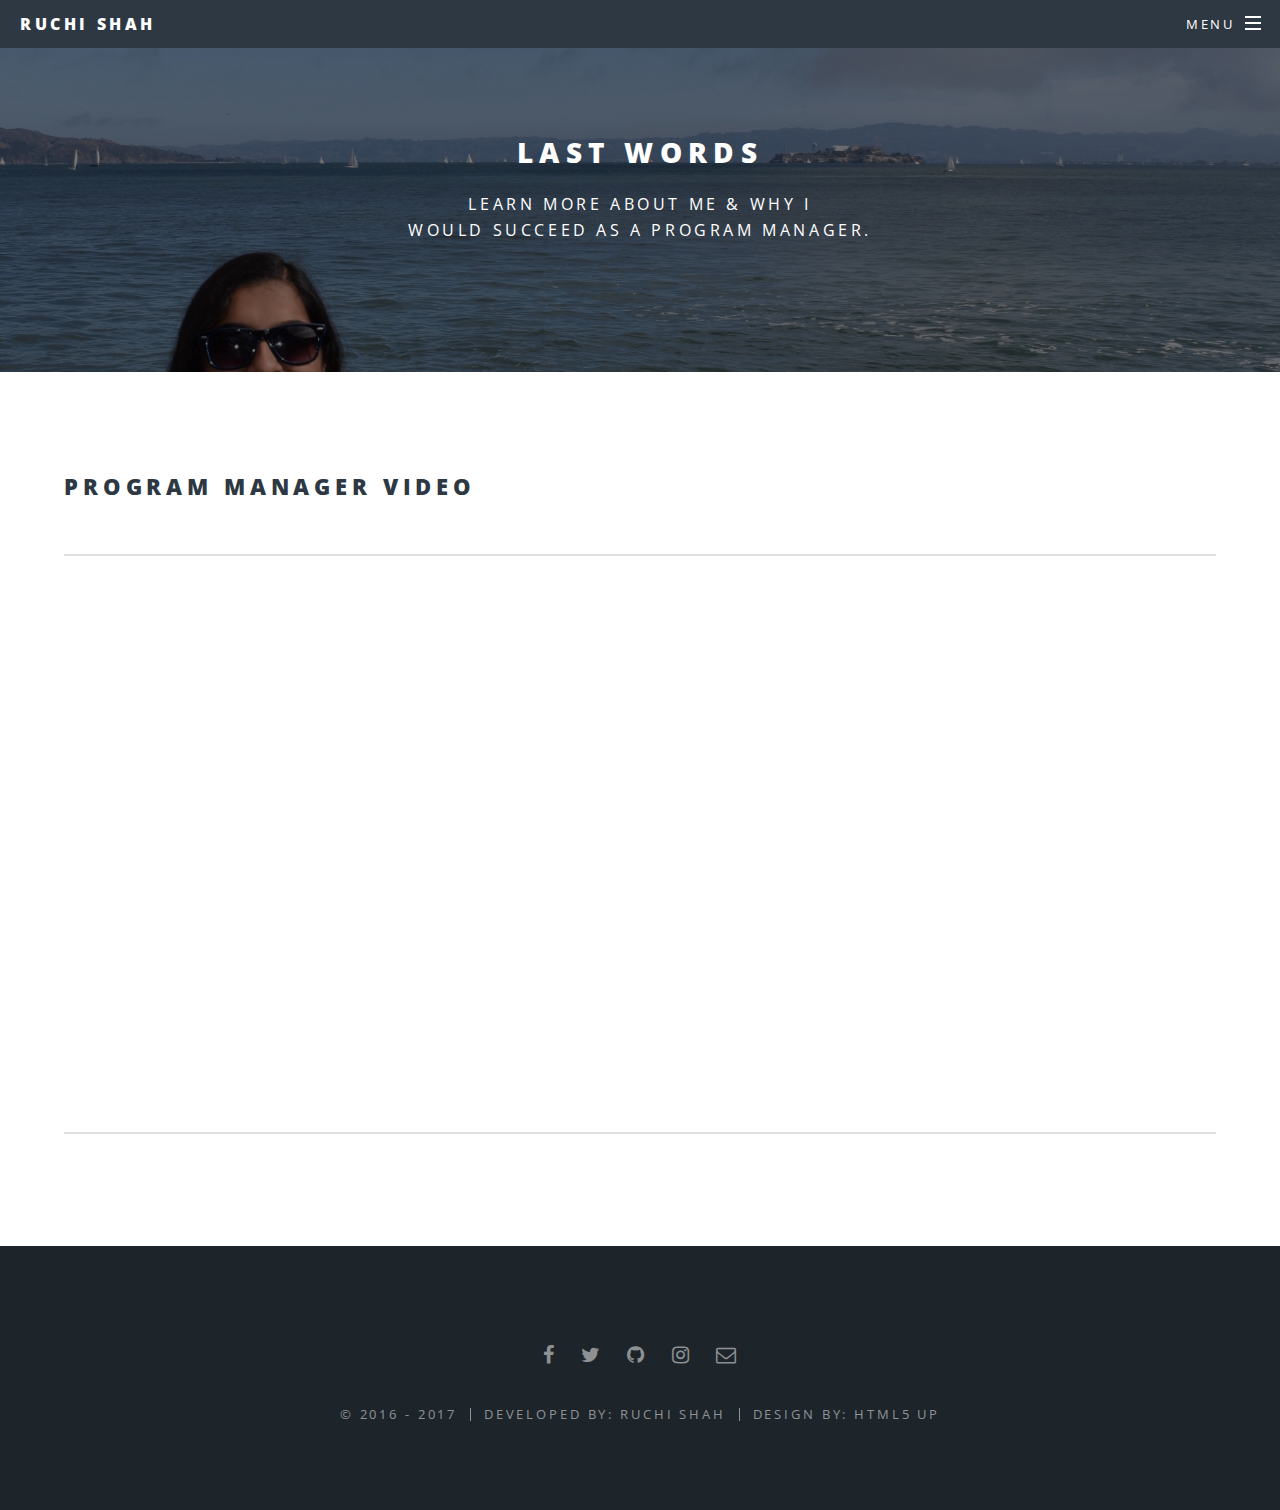
<file: lastwords.html>
<!--
	Spectral by HTML5 UP
	html5up.net | @ajlkn
	Free for personal and commercial use under the CCA 3.0 license (html5up.net/license)
-->
<html>
	<head>
		<title>Ruchi Shah</title>
		<link rel="shortcut icon" type="image/x-icon" href="images/logo.png" />
		<meta charset="utf-8" />
		<meta name="viewport" content="width=device-width, initial-scale=1" />
		<!--[if lte IE 8]><script src="assets/js/ie/html5shiv.js"></script><![endif]-->
		<link rel="stylesheet" href="assets/css/main.css" />
		<!--[if lte IE 8]><link rel="stylesheet" href="assets/css/ie8.css" /><![endif]-->
		<!--[if lte IE 9]><link rel="stylesheet" href="assets/css/ie9.css" /><![endif]-->
	</head>
	<body>


		<!-- Page Wrapper -->
			

				<!-- Header -->
					<header id="header">
						<h1><a href="index.html">Ruchi Shah</a></h1>
						<nav id="nav">
							<ul>
								<li class="special">
									<a href="#menu" class="menuToggle"><span>Menu</span></a>
									<div id="menu">
										<ul>
											<li><a href="index.html">Home</a></li>
											<li><a href="resume.html">Resume</a></li>
											<li><a href="careersummary.html">Career Research Summary</a></li>
											<li><a href="careereducation.html">Career-Related Education</a></li>
											<li><a href="eduenhancement.html">Educational Enhancement</a></li>
											<li><a href="specialskills.html">Special Skills</a></li>
											<li><a href="sources.html">Sources</a></li>
											<li><a href="lastwords.html">Last Words</a></li>
										</ul>
									</div>
								</li>
							</ul>
						</nav>
					</header>


				<article id="main">
						<header>
							<h2>Last Words</h2>
							<p>Learn more about me & why I</br> would succeed as a Program Manager.</p>
						</header>
						<section class="wrapper style5">
							<div class="inner">


								<h2>Program Manager Video</h2>
								<hr />
								<center><iframe src="https://drive.google.com/file/d/0B7PCg8zcuuWQM3BzN0h1QllRZDg/preview" width="640" height="480"></iframe></center>

								<hr />


							</div>
						</section>
					</article>


				<!-- Footer -->
					<footer id="footer">
						<ul class="icons">
						<li><a href="https://www.facebook.com/ruchi.shah.1297943" target="_blank" class="icon fa-facebook"><span class="label">Facebook</span></a></li>
							<li><a href="https://twitter.com/ruchiishahh" target="_blank" class="icon fa-twitter"><span class="label">Twitter</span></a></li>
							<li> <a href="https://github.com/ruchiishahh" target="_blank" class="icon fa-github"><span class="label">Github</span></a></li>							
							<li><a href="https://www.instagram.com/ruchiishahh/" target="_blank" class="icon fa-instagram"><span class="label">Instagram</span></a></li>
							<li><a href="mailto:to.ruchi08@gmail.com" target="_blank" class="icon fa-envelope-o"><span class="label">Email</span></a></li>
						</ul>
						<ul class="copyright">
							<li>&copy; 2016 - 2017</li><li>Developed By: Ruchi Shah</li><li>Design By: HTML5 UP</li>
						</ul>
					</footer>




<!-- Scripts -->
			<script src="assets/js/jquery.min.js"></script>
			<script src="assets/js/jquery.scrollex.min.js"></script>
			<script src="assets/js/jquery.scrolly.min.js"></script>
			<script src="assets/js/skel.min.js"></script>
			<script src="assets/js/util.js"></script>
			<!--[if lte IE 8]><script src="assets/js/ie/respond.min.js"></script><![endif]-->
			<script src="assets/js/main.js"></script>
</file>
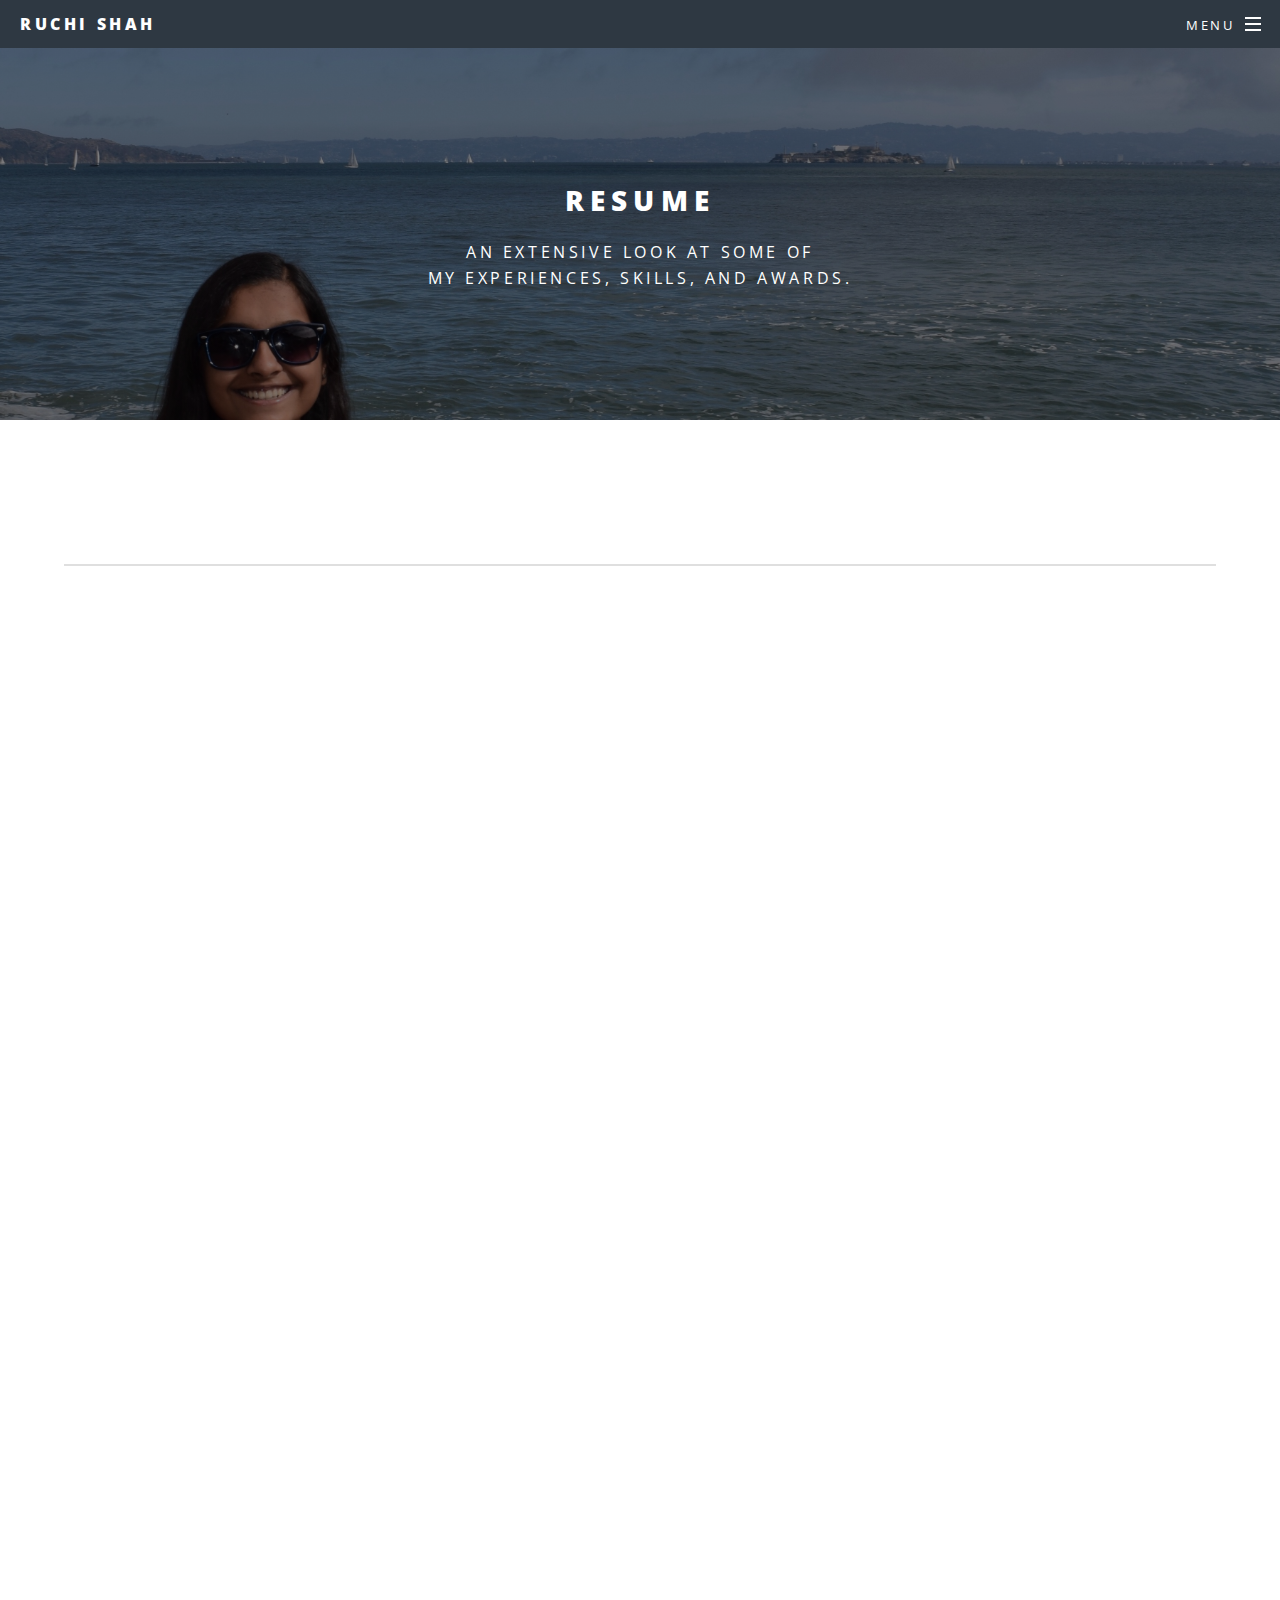
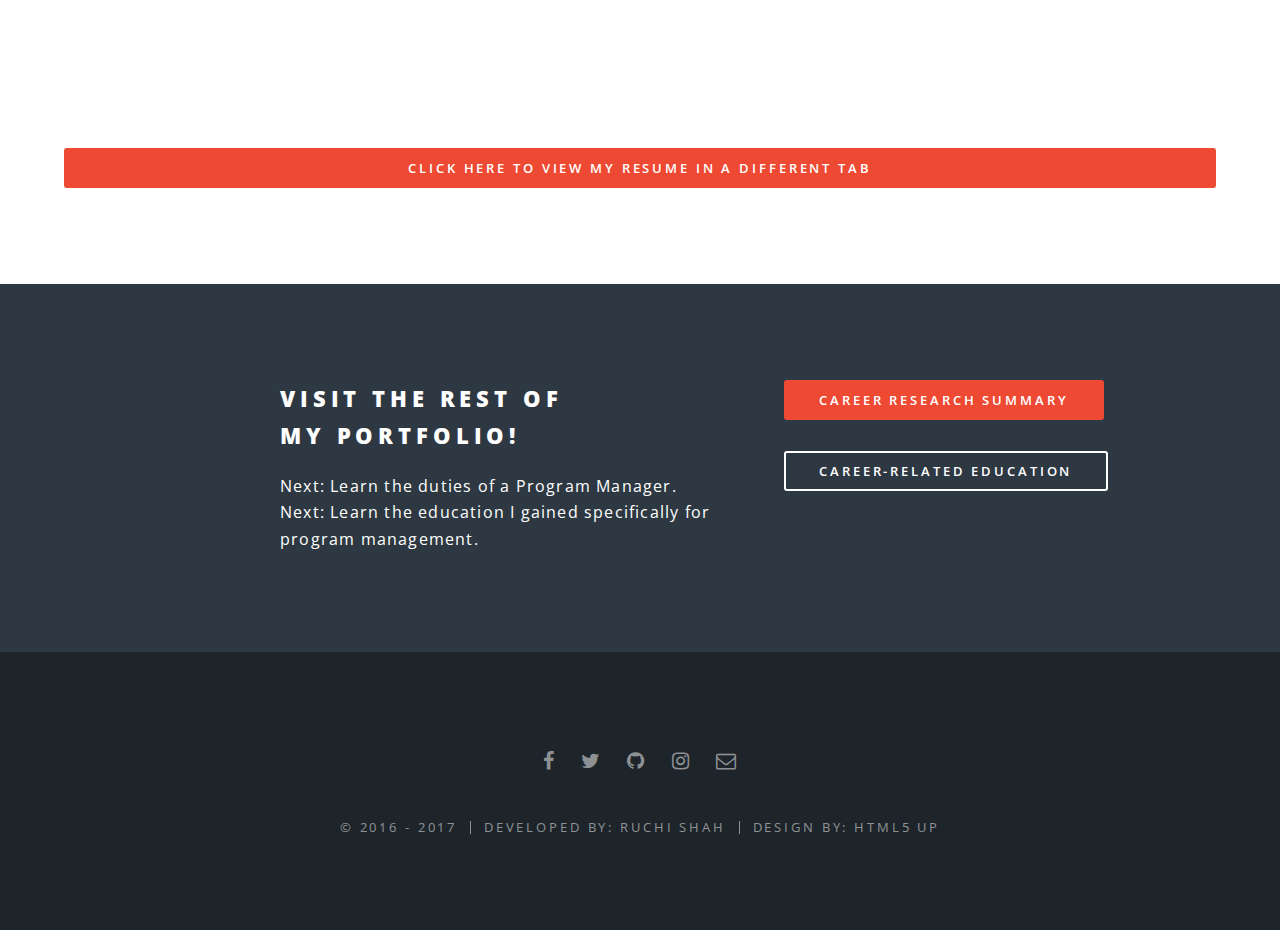
<file: resume.html>
<!DOCTYPE HTML>
<!--
	Spectral by HTML5 UP
	html5up.net | @ajlkn
	Free for personal and commercial use under the CCA 3.0 license (html5up.net/license)
-->
<html>
	<head>
		<title>Ruchi Shah</title>
		<link rel="shortcut icon" type="image/x-icon" href="images/logo.png" />
		<meta charset="utf-8" />
		<meta name="viewport" content="width=device-width, initial-scale=1" />
		<!--[if lte IE 8]><script src="assets/js/ie/html5shiv.js"></script><![endif]-->
		<link rel="stylesheet" href="assets/css/main.css" />
		<!--[if lte IE 8]><link rel="stylesheet" href="assets/css/ie8.css" /><![endif]-->
		<!--[if lte IE 9]><link rel="stylesheet" href="assets/css/ie9.css" /><![endif]-->
	</head>
	<body>

		<!-- Page Wrapper -->
			<div id="page-wrapper">

				<!-- Header -->
					<header id="header">
						<h1><a href="index.html">Ruchi Shah</a></h1>
						<nav id="nav">
							<ul>
								<li class="special">
									<a href="#menu" class="menuToggle"><span>Menu</span></a>
									<div id="menu">
										<ul>
											<li><a href="index.html">Home</a></li>
											<li><a href="resume.html">Resume</a></li>
											<li><a href="careersummary.html">Career Research Summary</a></li>
											<li><a href="careereducation.html">Career-Related Education</a></li>
											<li><a href="eduenhancement.html">Educational Enhancement</a></li>
											<li><a href="specialskills.html">Special Skills</a></li>
											<li><a href="sources.html">Sources</a></li>
											<li><a href="lastwords.html">Last Words</a></li>
										</ul>
									</div>
								</li>
							</ul>
						</nav>
					</header>

				<!-- Main -->
					<article id="main">
						<header>
							<h2>Resume</h2>
							<p>An extensive look at some of </br>my experiences, skills, and awards.</p>
						</header>
						<section class="wrapper style5">
							<div class="inner">
							<hr>
							<!-- <h2>●●●●●●●●●●●●●●●●●●●●●●●●●●●●●●●●●●●●●●●●●●●●●●●●●●●●●●●●●●●●●●●●●</br> </h2> -->
							<!-- <h2>◦◦◦◦◦◦◦◦◦◦◦◦◦◦◦◦◦◦◦◦◦◦◦◦◦◦◦◦◦◦◦◦◦◦◦◦◦◦◦◦◦◦◦◦◦◦◦◦◦◦◦◦◦◦◦◦◦◦◦◦◦◦◦◦◦</br> </h2> -->
							<!-- <h2>════════════════════════════════════════════════════════</br> </h2> -->

							
<!-- RESUME   -->
								<center><iframe src="https://resume.creddle.io/embed/c6euuqr9mpc"
  width="850" height="1100" seamless></iframe> </center>
  							</br>
  							<ul class="actions vertical">
									<li><a href="https://resume.creddle.io/resume/c6euuqr9mpc" target="_blank" class="button special fit">Click here to view my resume in a different tab</a></li>
									 
							</ul>

							</div>
						</section>
					</article>

				<!-- CTA -->
					<section id="cta" class="wrapper style4">
						<div class="inner">
							<header>
								<h2>Visit the rest of </br> my Portfolio!</h2>
								<p>Next: Learn the duties of a Program Manager. </br> Next: Learn the education I gained specifically for program management.</p>
							</header>
							<ul class="actions vertical">
								
								
								<li><a href="careersummary.html" class="button special">Career Research Summary</a></li>
								<li><a href="careereducation.html" class="button">Career-Related Education</a></li>
							</ul>
						</div>
					</section>

			<!-- Footer -->
					<footer id="footer">
						<ul class="icons">
						<li><a href="https://www.facebook.com/ruchi.shah.1297943" target="_blank" class="icon fa-facebook"><span class="label">Facebook</span></a></li>
							<li><a href="https://twitter.com/ruchiishahh" target="_blank" class="icon fa-twitter"><span class="label">Twitter</span></a></li>
							<li> <a href="https://github.com/ruchiishahh" target="_blank" class="icon fa-github"><span class="label">Github</span></a></li>							
							<li><a href="https://www.instagram.com/ruchiishahh/" target="_blank" class="icon fa-instagram"><span class="label">Instagram</span></a></li>
							<li><a href="mailto:to.ruchi08@gmail.com" target="_blank" class="icon fa-envelope-o"><span class="label">Email</span></a></li>
						</ul>
						<ul class="copyright">
							<li>&copy; 2016 - 2017</li><li>Developed By: Ruchi Shah</li><li>Design By: HTML5 UP</li>
						</ul>
					</footer>

			</div>

		<!-- Scripts -->
			<script src="assets/js/jquery.min.js"></script>
			<script src="assets/js/jquery.scrollex.min.js"></script>
			<script src="assets/js/jquery.scrolly.min.js"></script>
			<script src="assets/js/skel.min.js"></script>
			<script src="assets/js/util.js"></script>
			<!--[if lte IE 8]><script src="assets/js/ie/respond.min.js"></script><![endif]-->
			<script src="assets/js/main.js"></script>

	</body>
</html>
</file>
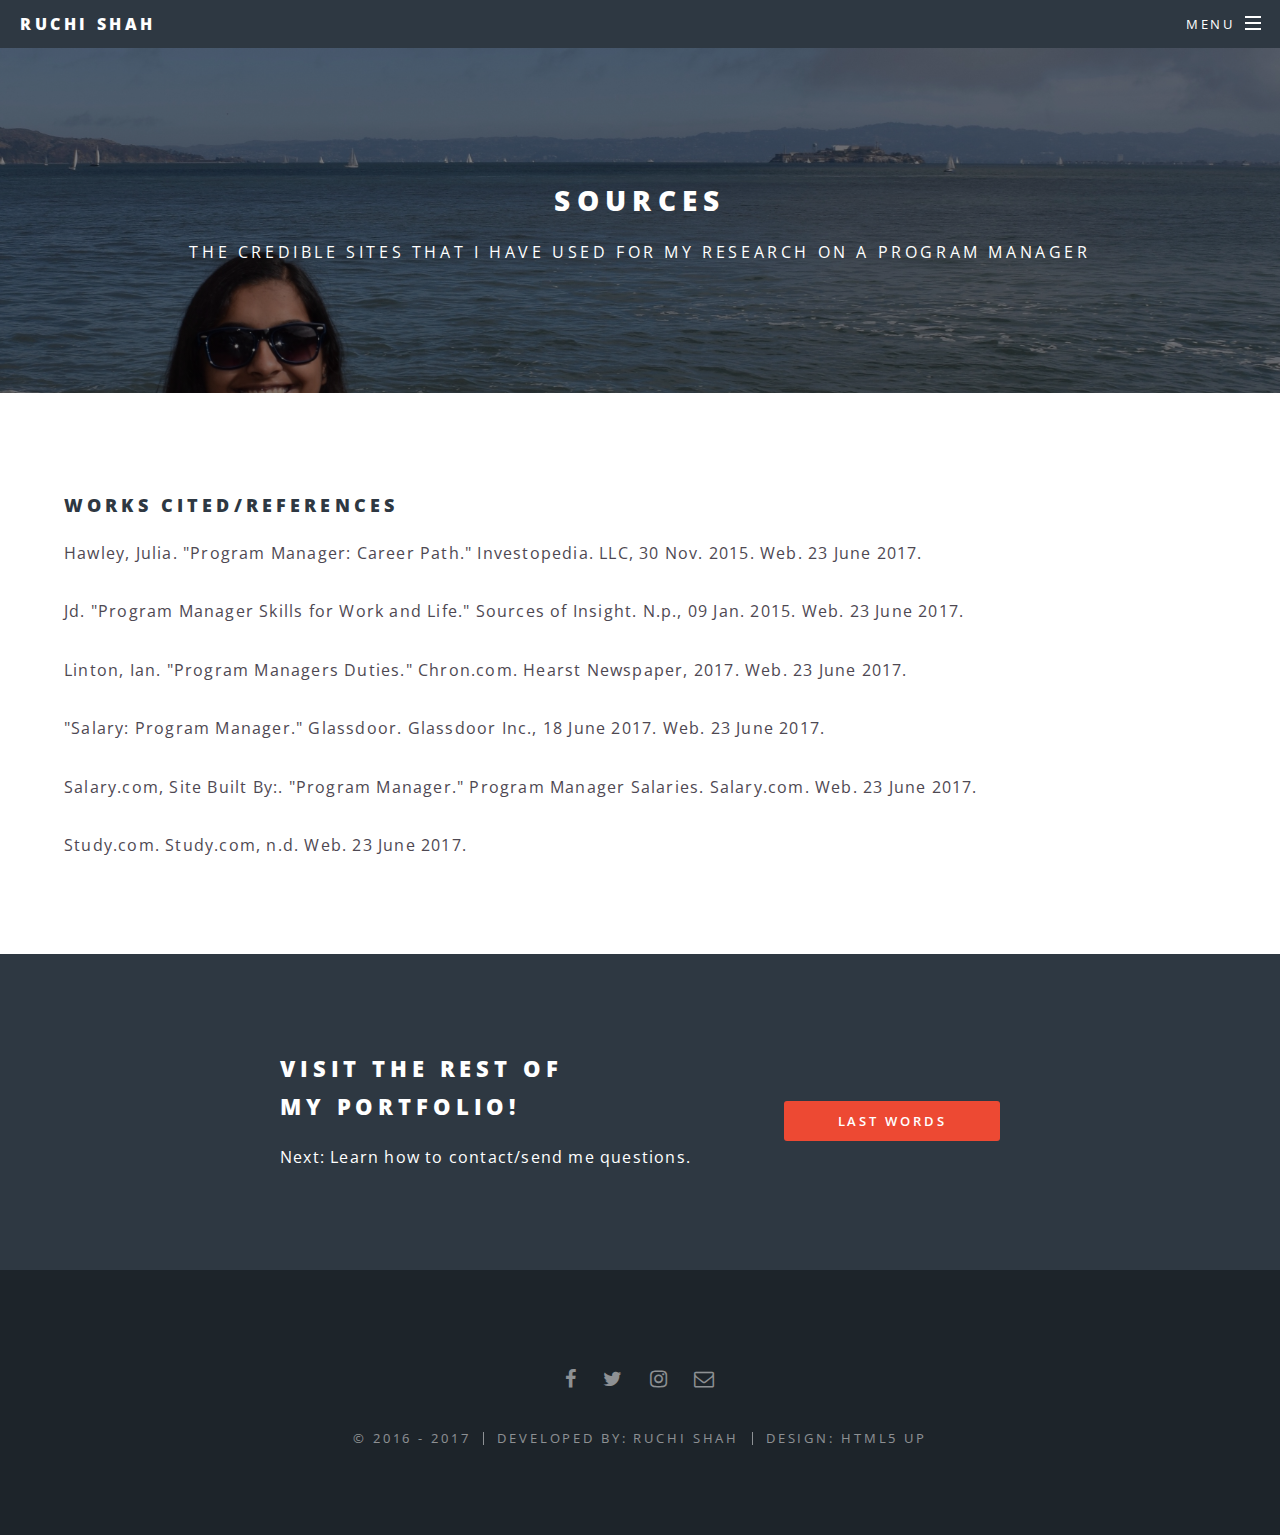
<file: sources.html>
<!--
	Spectral by HTML5 UP
	html5up.net | @ajlkn
	Free for personal and commercial use under the CCA 3.0 license (html5up.net/license)
-->
<html>
	<head>
		<title>Ruchi Shah</title>
		<meta charset="utf-8" />
		<link rel="shortcut icon" type="image/x-icon" href="images/logo.png" />
		<meta name="viewport" content="width=device-width, initial-scale=1" />
		<!--[if lte IE 8]><script src="assets/js/ie/html5shiv.js"></script><![endif]-->
		<link rel="stylesheet" href="assets/css/main.css" />
		<!--[if lte IE 8]><link rel="stylesheet" href="assets/css/ie8.css" /><![endif]-->
		<!--[if lte IE 9]><link rel="stylesheet" href="assets/css/ie9.css" /><![endif]-->
	</head>
	<body>

		<!-- Page Wrapper -->
			<div id="page-wrapper">

				<!-- Header -->
					<header id="header">
						<h1><a href="index.html">Ruchi Shah</a></h1>
						<nav id="nav">
							<ul>
								<li class="special">
									<a href="#menu" class="menuToggle"><span>Menu</span></a>
									<div id="menu">
										<ul>
											<li><a href="index.html">Home</a></li>
											<li><a href="resume.html">Resume</a></li>
											<li><a href="careersummary.html">Career Research Summary</a></li>
											<li><a href="careereducation.html">Career-Related Education</a></li>
											<li><a href="educationalenhancement.html">Educational Enhancement</a></li>
											<li><a href="specialskills.html">Special Skills</a></li>
											<li><a href="sources.html">Sources</a></li>
											<li><a href="lastwords.html">Last Words</a></li>
										</ul>
									</div>
								</li>
							</ul>
						</nav>
					</header>

				<!-- Main -->
					<article id="main">
						<header>
							<h2>Sources</h2>
							<p>The credible sites that I have used for my research on a Program Manager</p>
						</header>

						<section class="wrapper style5">
							<div class="inner">

								<h3>Works Cited/References</h3>
										
										<p>Hawley, Julia. "Program Manager: Career Path." Investopedia. LLC, 30 Nov. 2015. Web. 23 June 2017.</p>

										<p>Jd. "Program Manager Skills for Work and Life." Sources of Insight. N.p., 09 Jan. 2015. Web. 23 June 2017.</p>
										
										
										<p>Linton, Ian. "Program Managers Duties." Chron.com. Hearst Newspaper, 2017. Web. 23 June 2017.</p>
							
									
										<p>"Salary: Program Manager." Glassdoor. Glassdoor Inc., 18 June 2017. Web. 23 June 2017.</p>

										<p>Salary.com, Site Built By:. "Program Manager." Program Manager Salaries. Salary.com. Web. 23 June 2017.</p>

										<p>Study.com. Study.com, n.d. Web. 23 June 2017.</p>
										
										

										
									
										<!--
											<ul class="alt">
												<li><a href="http://sourcesofinsight.com/pm-skills-for-life/
" target="_blank">Sources of Insight</a></li>
												<li><a href="http://work.chron.com/program-managers-duties-17010.html" target="_blank">Chron: Program Manager Duties</a></li>
												<li><a href="http://study.com/articles/Program_Manager_Employment_Info_and_Requirements_for_a_Career_in_Program_Mgmt.html" target="_blank">Study.com</a></li>
												<li><a href="http://www1.salary.com/Program-Manager-Salary.html
">Salary.com</a></li>
												<li><a href="https://www.glassdoor.com/Salaries/program-manager-salary-SRCH_KO0,15.htm" target="_blank">Glass Door Salaries</a></li>
												<li><a href="http://www.investopedia.com/articles/professionals/113015/project-manager-career-path-qualifications.asp" target="_blank">Investopedia</a></li>
											</ul><!DOCTYPE HTML>
								
										-->

								
							</div>
						</section>
			
						<!-- CTA -->
					<section id="cta" class="wrapper style4">
						<div class="inner">
							<header>
								<h2>Visit the rest of </br> my Portfolio!</h2>
								<p>Next: Learn how to contact/send me questions.</p>
							</header>
							<ul class="actions vertical">
								</br>
								<li><a href="lastwords.html" class="button fit special">Last Words</a></li>
							</ul>
						</div>
					</section>

				<!-- Footer -->
					<footer id="footer">
						<ul class="icons">
						<li><a href="#" class="icon fa-facebook"><span class="label">Facebook</span></a></li>
							<li><a href="#" class="icon fa-twitter"><span class="label">Twitter</span></a></li>
							
							<li><a href="#" class="icon fa-instagram"><span class="label">Instagram</span></a></li>
							<li><a href="#" class="icon fa-envelope-o"><span class="label">Email</span></a></li>
						</ul>
						<ul class="copyright">
							<li>&copy; 2016 - 2017</li><li>Developed By: Ruchi Shah</li><li>Design: HTML5 UP</li>
						</ul>
					</footer>


		<!-- Scripts -->
			<script src="assets/js/jquery.min.js"></script>
			<script src="assets/js/jquery.scrollex.min.js"></script>
			<script src="assets/js/jquery.scrolly.min.js"></script>
			<script src="assets/js/skel.min.js"></script>
			<script src="assets/js/util.js"></script>
			<!--[if lte IE 8]><script src="assets/js/ie/respond.min.js"></script><![endif]-->
			<script src="assets/js/main.js"></script>

	</body>
</html>
</file>
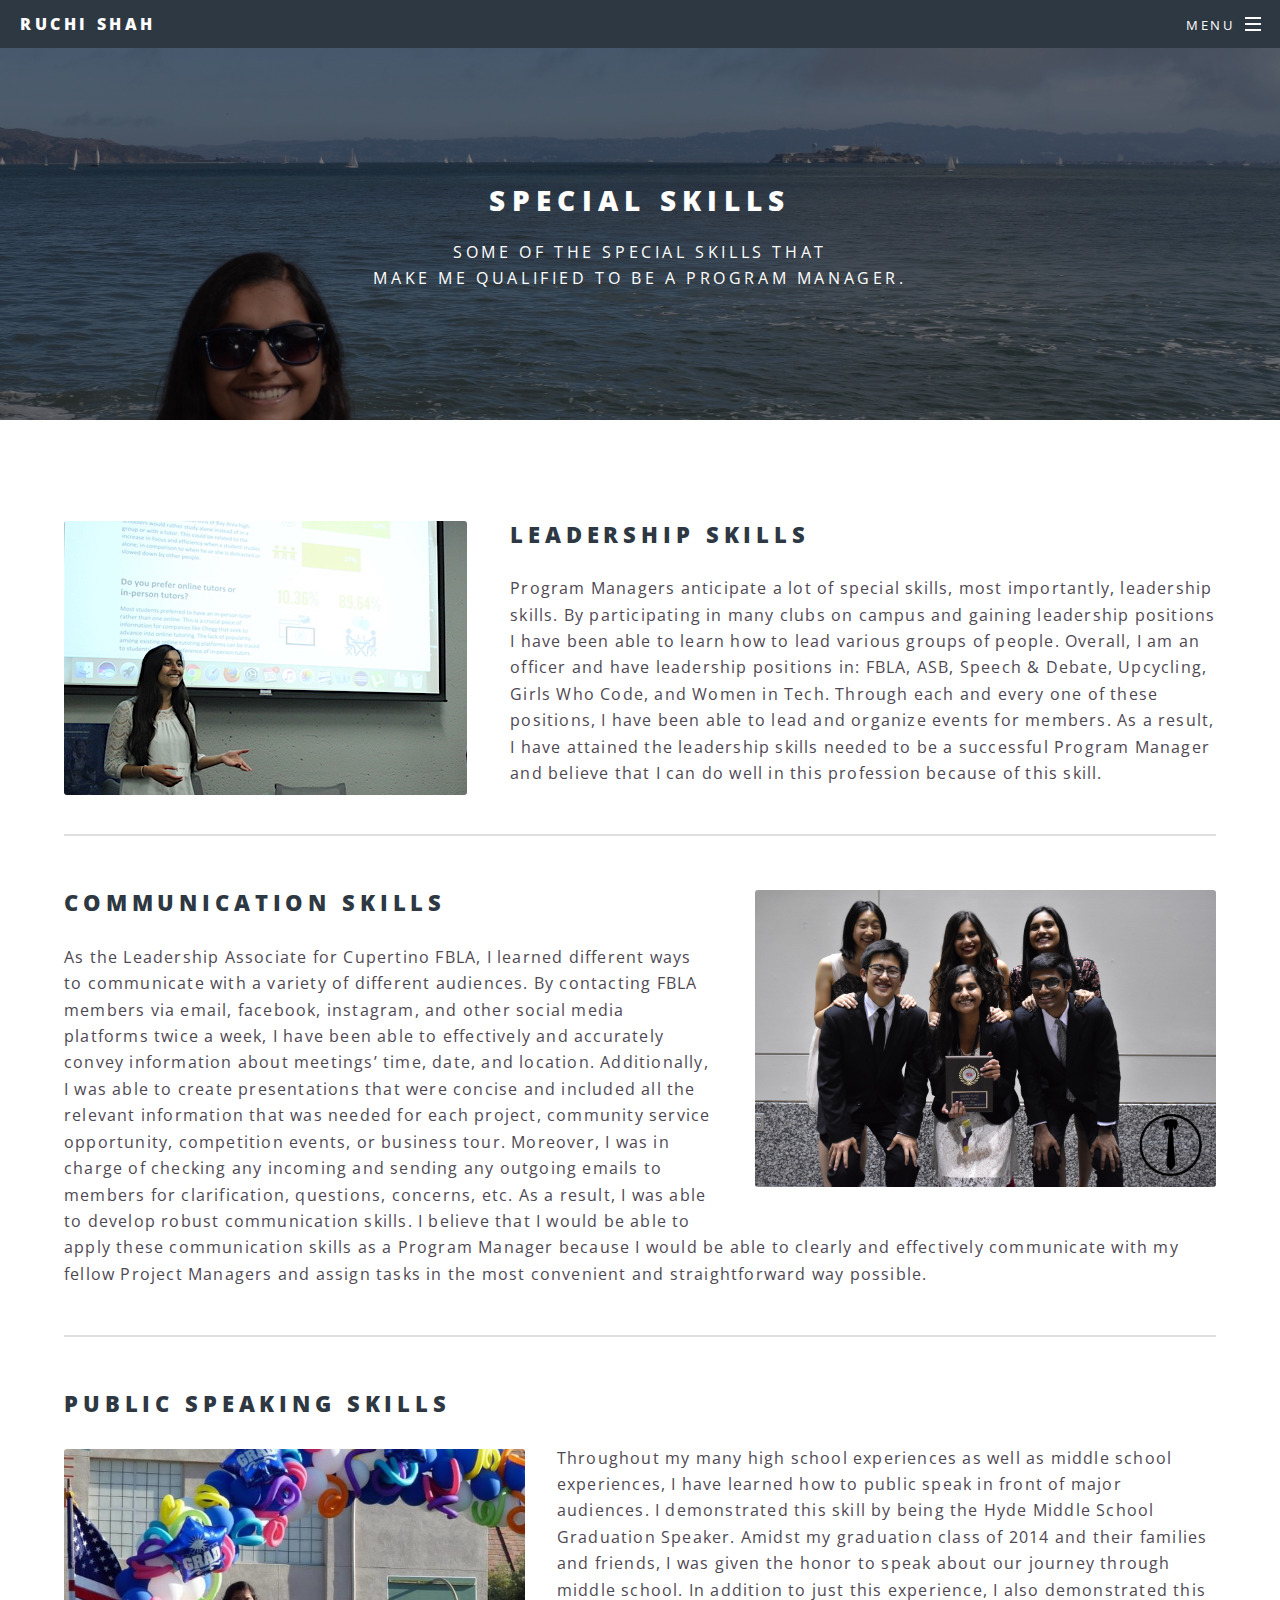
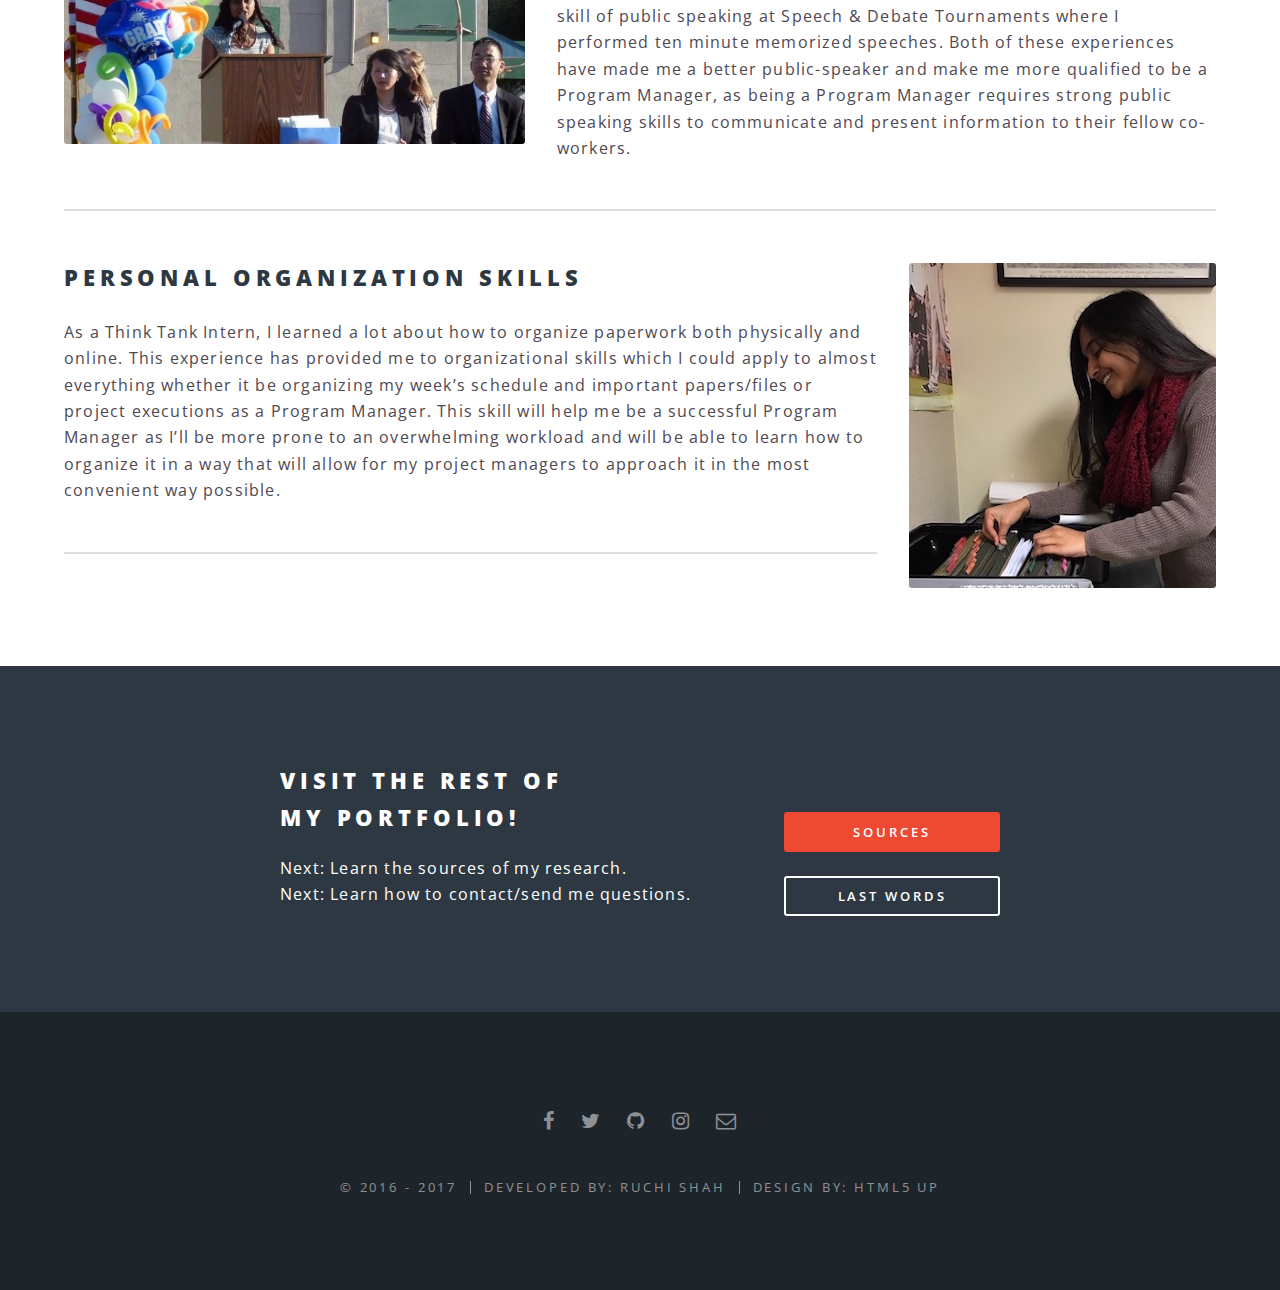
<file: specialskills.html>
<!DOCTYPE HTML>
<!--
	Spectral by HTML5 UP
	html5up.net | @ajlkn
	Free for personal and commercial use under the CCA 3.0 license (html5up.net/license)
-->
<html>
	<head>
		<title>Ruchi Shah</title>
		<link rel="shortcut icon" type="image/x-icon" href="images/logo.png" />
		<meta charset="utf-8" />
		<meta name="viewport" content="width=device-width, initial-scale=1" />
		<!--[if lte IE 8]><script src="assets/js/ie/html5shiv.js"></script><![endif]-->
		<link rel="stylesheet" href="assets/css/main.css" />
		<!--[if lte IE 8]><link rel="stylesheet" href="assets/css/ie8.css" /><![endif]-->
		<!--[if lte IE 9]><link rel="stylesheet" href="assets/css/ie9.css" /><![endif]-->
	</head>
	<body>

		<!-- Page Wrapper -->
			<div id="page-wrapper">

				<!-- Header -->
					<header id="header">
						<h1><a href="index.html">Ruchi Shah</a></h1>
						<nav id="nav">
							<ul>
								<li class="special">
									<a href="#menu" class="menuToggle"><span>Menu</span></a>
									<div id="menu">
										<ul>
											<li><a href="index.html">Home</a></li>
											<li><a href="resume.html">Resume</a></li>
											<li><a href="careersummary.html">Career Research Summary</a></li>
											<li><a href="careereducation.html">Career-Related Education</a></li>
											<li><a href="eduenhancement.html">Educational Enhancement</a></li>
											<li><a href="specialskills.html">Special Skills</a></li>
											<li><a href="sources.html">Sources</a></li>
											<li><a href="lastwords.html">Last Words</a></li>
										</ul>
									</div>
								</li>
							</ul>
						</nav>
					</header>

				<!-- Main -->
					<article id="main">
						<header>
							<h2>Special Skills</h2>
							<p>Some of the special skills that</br> make me qualified to be a Program Manager.</p>
						</header>

						<section class="wrapper style5">
							<div class="inner">

								<h2>Leadership Skills<span class="image left"><img src="images/pspeaking.jpg" alt="" /></span></h2>
								<p>Program Managers anticipate a lot of special skills, most importantly, leadership skills. By participating in many clubs on campus and gaining leadership positions I have been able to learn how to lead various groups of people. Overall, I am an officer and have leadership positions in: FBLA, ASB, Speech & Debate, Upcycling, Girls Who Code, and Women in Tech. Through each and every one of these positions, I have been able to lead and organize events for members. As a result, I have attained the leadership skills needed to be a successful Program Manager and believe that I can do well in this profession because of this skill. </p>

								<hr>

								<h2>Communication Skills<span class="image right"><img src="images/communication.jpg" alt="" /></span></h2>
								<p>As the Leadership Associate for Cupertino FBLA, I learned different ways to communicate with a variety of different audiences. By contacting FBLA members via email, facebook, instagram, and other social media platforms twice a week, I have been able to effectively and accurately convey information about meetings’ time, date, and location. Additionally, I was able to create presentations that were concise and included all the relevant information that was needed for each project, community service opportunity, competition events, or business tour. Moreover, I was in charge of checking any incoming and sending any outgoing emails to members for clarification, questions, concerns, etc. As a result, I was able to develop robust communication skills. I believe that I would be able to apply these communication skills as a Program Manager because I would be able to clearly and effectively communicate with my fellow Project Managers and assign tasks in the most convenient and straightforward way possible.</p>
								
								<hr>

								<h2>Public Speaking Skills</h2>
								<p><span class="image left"><img src="images/gradspeaker.jpg" alt="" /></span>Throughout my many high school experiences as well as middle school experiences, I have learned how to public speak in front of major audiences. I demonstrated this skill by being the Hyde Middle School Graduation Speaker. Amidst my graduation class of 2014 and their families and friends, I was given the honor to speak about our journey through middle school. In addition to just this experience, I also demonstrated this skill of public speaking at Speech & Debate Tournaments where I performed ten minute memorized speeches. Both of these experiences have made me a better public-speaker and make me more qualified to be a Program Manager, as being a Program Manager requires strong public speaking skills to communicate and present information to their fellow co-workers. </p>

								
								<hr>
								

								<span class="image right"><img src="images/org.jpg" alt=""></span>
								<h2>Personal Organization Skills</h2>
								<p>As a Think Tank Intern, I learned a lot about how to organize paperwork both physically and online. This experience has provided me to organizational skills which I could apply to almost everything whether it be organizing my week’s schedule and important papers/files or project executions as a Program Manager. This skill will help me be a successful Program Manager as I’ll be more prone to an overwhelming workload and will be able to learn how to organize it in a way that will allow for my project managers to approach it in the most convenient way possible.</p>
								
								<hr>

								
							</div>
						</section>
			
						<!-- CTA -->
					<section id="cta" class="wrapper style4">
						<div class="inner">
							<header>
								<h2>Visit the rest of </br> my Portfolio!</h2>
								<p>Next: Learn the sources of my research. </br> Next: Learn how to contact/send me questions.</p>
							</header>
							<ul class="actions vertical">
								</br>
								<li><a href="sources.html" class="button fit special">Sources</a></li>
								<li><a href="lastwords.html" class="button fit">Last Words</a></li>
							</ul>
						</div>
					</section>

				<!-- Footer -->
					<footer id="footer">
						<ul class="icons">
						<li><a href="https://www.facebook.com/ruchi.shah.1297943" target="_blank" class="icon fa-facebook"><span class="label">Facebook</span></a></li>
							<li><a href="https://twitter.com/ruchiishahh" target="_blank" class="icon fa-twitter"><span class="label">Twitter</span></a></li>
							<li> <a href="https://github.com/ruchiishahh" target="_blank" class="icon fa-github"><span class="label">Github</span></a></li>							
							<li><a href="https://www.instagram.com/ruchiishahh/" target="_blank" class="icon fa-instagram"><span class="label">Instagram</span></a></li>
							<li><a href="mailto:to.ruchi08@gmail.com" target="_blank" class="icon fa-envelope-o"><span class="label">Email</span></a></li>
						</ul>
						<ul class="copyright">
							<li>&copy; 2016 - 2017</li><li>Developed By: Ruchi Shah</li><li>Design By: HTML5 UP</li>
						</ul>
					</footer>


		<!-- Scripts -->
			<script src="assets/js/jquery.min.js"></script>
			<script src="assets/js/jquery.scrollex.min.js"></script>
			<script src="assets/js/jquery.scrolly.min.js"></script>
			<script src="assets/js/skel.min.js"></script>
			<script src="assets/js/util.js"></script>
			<!--[if lte IE 8]><script src="assets/js/ie/respond.min.js"></script><![endif]-->
			<script src="assets/js/main.js"></script>

	</body>
</html>
</file>
<file: assets/css/ie8.css>
/*
	Spectral by HTML5 UP
	html5up.net | @ajlkn
	Free for personal and commercial use under the CCA 3.0 license (html5up.net/license)
*/

/* Icon */

	.icon.major {
		border: none;
	}

		.icon.major:before {
			font-size: 3em;
		}

/* Form */

	label {
		color: #2E3842;
	}

	input[type="text"],
	input[type="password"],
	input[type="email"],
	select,
	textarea {
		border: solid 1px #dfdfdf;
	}

/* Button */

	input[type="submit"],
	input[type="reset"],
	input[type="button"],
	button,
	.button {
		border: solid 2px #dfdfdf;
	}

		input[type="submit"].special,
		input[type="reset"].special,
		input[type="button"].special,
		button.special,
		.button.special {
			border: 0 !important;
		}

/* Page Wrapper + Menu */

	#menu {
		display: none;
	}

	body.is-menu-visible #menu {
		display: block;
	}

/* Header */

	#header nav > ul > li > a.menuToggle:after {
		display: none;
	}

/* Banner + Wrapper (style4) */

	#banner,
	.wrapper.style4 {
		-ms-behavior: url("assets/js/ie/backgroundsize.min.htc");
	}

		#banner:before,
		.wrapper.style4:before {
			display: none;
		}

/* Banner */

	#banner .more {
		height: 4em;
	}

		#banner .more:after {
			display: none;
		}

/* Main */

	#main > header {
		-ms-behavior: url("assets/js/ie/backgroundsize.min.htc");
	}

		#main > header:before {
			display: none;
		}
</file>
<file: assets/css/ie9.css>
/*
	Spectral by HTML5 UP
	html5up.net | @ajlkn
	Free for personal and commercial use under the CCA 3.0 license (html5up.net/license)
*/

/* Spotlight */

	.spotlight {
		display: block;
	}

		.spotlight .image {
			display: inline-block;
			vertical-align: top;
		}

		.spotlight .content {
			padding: 4em 4em 2em 4em ;
			display: inline-block;
		}

		.spotlight:after {
			clear: both;
			content: '';
			display: block;
		}

/* Features */

	.features {
		display: block;
	}

		.features li {
			float: left;
		}

		.features:after {
			content: '';
			display: block;
			clear: both;
		}

/* Banner + Wrapper (style4) */

	#banner,
	.wrapper.style4 {
		background-image: url("../../images/banner.jpg");
		background-position: center center;
		background-repeat: no-repeat;
		background-size: cover;
		position: relative;
	}

		#banner:before,
		.wrapper.style4:before {
			background: #000000;
			content: '';
			height: 100%;
			left: 0;
			opacity: 0.5;
			position: absolute;
			top: 0;
			width: 100%;
		}

		#banner .inner,
		.wrapper.style4 .inner {
			position: relative;
			z-index: 1;
		}

/* Banner */

	#banner {
		padding: 14em 0 12em 0 ;
		height: auto;
	}

		#banner:after {
			display: none;
		}

/* CTA */

	#cta .inner header {
		float: left;
	}

	#cta .inner .actions {
		float: left;
	}

	#cta .inner:after {
		clear: both;
		content: '';
		display: block;
	}

/* Main */

	#main > header {
		background-image: url("../../images/banner.jpg");
		background-position: center center;
		background-repeat: no-repeat;
		background-size: cover;
		position: relative;
	}

		#main > header:before {
			background: #000000;
			content: '';
			height: 100%;
			left: 0;
			opacity: 0.5;
			position: absolute;
			top: 0;
			width: 100%;
		}

		#main > header > * {
			position: relative;
			z-index: 1;
		}
</file>
<file: assets/css/main.css>
@import url(font-awesome.min.css);
@import url("https://fonts.googleapis.com/css?family=Open+Sans:400,400italic,600,600italic,800,800italic");

/*
	Spectral by HTML5 UP
	html5up.net | @ajlkn
	Free for personal and commercial use under the CCA 3.0 license (html5up.net/license)
*/

/* Reset */

	html, body, div, span, applet, object, iframe, h1, h2, h3, h4, h5, h6, p, blockquote, pre, a, abbr, acronym, address, big, cite, code, del, dfn, em, img, ins, kbd, q, s, samp, small, strike, strong, sub, sup, tt, var, b, u, i, center, dl, dt, dd, ol, ul, li, fieldset, form, label, legend, table, caption, tbody, tfoot, thead, tr, th, td, article, aside, canvas, details, embed, figure, figcaption, footer, header, hgroup, menu, nav, output, ruby, section, summary, time, mark, audio, video {
		margin: 0;
		padding: 0;
		border: 0;
		font-size: 100%;
		font: inherit;
		vertical-align: baseline;
	}

	article, aside, details, figcaption, figure, footer, header, hgroup, menu, nav, section {
		display: block;
	}

	body {
		line-height: 1;
	}

	ol, ul {
		list-style: none;
	}

	blockquote, q {
		quotes: none;
	}

	blockquote:before, blockquote:after, q:before, q:after {
		content: '';
		content: none;
	}

	table {
		border-collapse: collapse;
		border-spacing: 0;
	}

	body {
		-webkit-text-size-adjust: none;
	}

/* Box Model */

	*, *:before, *:after {
		-moz-box-sizing: border-box;
		-webkit-box-sizing: border-box;
		box-sizing: border-box;
	}

/* Grid */

	.row {
		border-bottom: solid 1px transparent;
		-moz-box-sizing: border-box;
		-webkit-box-sizing: border-box;
		box-sizing: border-box;
	}

	.row > * {
		float: left;
		-moz-box-sizing: border-box;
		-webkit-box-sizing: border-box;
		box-sizing: border-box;
	}

	.row:after, .row:before {
		content: '';
		display: block;
		clear: both;
		height: 0;
	}

	.row.uniform > * > :first-child {
		margin-top: 0;
	}

	.row.uniform > * > :last-child {
		margin-bottom: 0;
	}

	.row.\30 \25 > * {
		padding: 0 0 0 0em;
	}

	.row.\30 \25 {
		margin: 0 0 -1px 0em;
	}

	.row.uniform.\30 \25 > * {
		padding: 0em 0 0 0em;
	}

	.row.uniform.\30 \25 {
		margin: 0em 0 -1px 0em;
	}

	.row > * {
		padding: 0 0 0 1.5em;
	}

	.row {
		margin: 0 0 -1px -1.5em;
	}

	.row.uniform > * {
		padding: 1.5em 0 0 1.5em;
	}

	.row.uniform {
		margin: -1.5em 0 -1px -1.5em;
	}

	.row.\32 00\25 > * {
		padding: 0 0 0 3em;
	}

	.row.\32 00\25 {
		margin: 0 0 -1px -3em;
	}

	.row.uniform.\32 00\25 > * {
		padding: 3em 0 0 3em;
	}

	.row.uniform.\32 00\25 {
		margin: -3em 0 -1px -3em;
	}

	.row.\31 50\25 > * {
		padding: 0 0 0 2.25em;
	}

	.row.\31 50\25 {
		margin: 0 0 -1px -2.25em;
	}

	.row.uniform.\31 50\25 > * {
		padding: 2.25em 0 0 2.25em;
	}

	.row.uniform.\31 50\25 {
		margin: -2.25em 0 -1px -2.25em;
	}

	.row.\35 0\25 > * {
		padding: 0 0 0 0.75em;
	}

	.row.\35 0\25 {
		margin: 0 0 -1px -0.75em;
	}

	.row.uniform.\35 0\25 > * {
		padding: 0.75em 0 0 0.75em;
	}

	.row.uniform.\35 0\25 {
		margin: -0.75em 0 -1px -0.75em;
	}

	.row.\32 5\25 > * {
		padding: 0 0 0 0.375em;
	}

	.row.\32 5\25 {
		margin: 0 0 -1px -0.375em;
	}

	.row.uniform.\32 5\25 > * {
		padding: 0.375em 0 0 0.375em;
	}

	.row.uniform.\32 5\25 {
		margin: -0.375em 0 -1px -0.375em;
	}

	.\31 2u, .\31 2u\24 {
		width: 100%;
		clear: none;
		margin-left: 0;
	}

	.\31 1u, .\31 1u\24 {
		width: 91.6666666667%;
		clear: none;
		margin-left: 0;
	}

	.\31 0u, .\31 0u\24 {
		width: 83.3333333333%;
		clear: none;
		margin-left: 0;
	}

	.\39 u, .\39 u\24 {
		width: 75%;
		clear: none;
		margin-left: 0;
	}

	.\38 u, .\38 u\24 {
		width: 66.6666666667%;
		clear: none;
		margin-left: 0;
	}

	.\37 u, .\37 u\24 {
		width: 58.3333333333%;
		clear: none;
		margin-left: 0;
	}

	.\36 u, .\36 u\24 {
		width: 50%;
		clear: none;
		margin-left: 0;
	}

	.\35 u, .\35 u\24 {
		width: 41.6666666667%;
		clear: none;
		margin-left: 0;
	}

	.\34 u, .\34 u\24 {
		width: 33.3333333333%;
		clear: none;
		margin-left: 0;
	}

	.\33 u, .\33 u\24 {
		width: 25%;
		clear: none;
		margin-left: 0;
	}

	.\32 u, .\32 u\24 {
		width: 16.6666666667%;
		clear: none;
		margin-left: 0;
	}

	.\31 u, .\31 u\24 {
		width: 8.3333333333%;
		clear: none;
		margin-left: 0;
	}

	.\31 2u\24 + *,
	.\31 1u\24 + *,
	.\31 0u\24 + *,
	.\39 u\24 + *,
	.\38 u\24 + *,
	.\37 u\24 + *,
	.\36 u\24 + *,
	.\35 u\24 + *,
	.\34 u\24 + *,
	.\33 u\24 + *,
	.\32 u\24 + *,
	.\31 u\24 + * {
		clear: left;
	}

	.\-11u {
		margin-left: 91.66667%;
	}

	.\-10u {
		margin-left: 83.33333%;
	}

	.\-9u {
		margin-left: 75%;
	}

	.\-8u {
		margin-left: 66.66667%;
	}

	.\-7u {
		margin-left: 58.33333%;
	}

	.\-6u {
		margin-left: 50%;
	}

	.\-5u {
		margin-left: 41.66667%;
	}

	.\-4u {
		margin-left: 33.33333%;
	}

	.\-3u {
		margin-left: 25%;
	}

	.\-2u {
		margin-left: 16.66667%;
	}

	.\-1u {
		margin-left: 8.33333%;
	}

	@media screen and (max-width: 1680px) {

		.row > * {
			padding: 0 0 0 1.5em;
		}

		.row {
			margin: 0 0 -1px -1.5em;
		}

		.row.uniform > * {
			padding: 1.5em 0 0 1.5em;
		}

		.row.uniform {
			margin: -1.5em 0 -1px -1.5em;
		}

		.row.\32 00\25 > * {
			padding: 0 0 0 3em;
		}

		.row.\32 00\25 {
			margin: 0 0 -1px -3em;
		}

		.row.uniform.\32 00\25 > * {
			padding: 3em 0 0 3em;
		}

		.row.uniform.\32 00\25 {
			margin: -3em 0 -1px -3em;
		}

		.row.\31 50\25 > * {
			padding: 0 0 0 2.25em;
		}

		.row.\31 50\25 {
			margin: 0 0 -1px -2.25em;
		}

		.row.uniform.\31 50\25 > * {
			padding: 2.25em 0 0 2.25em;
		}

		.row.uniform.\31 50\25 {
			margin: -2.25em 0 -1px -2.25em;
		}

		.row.\35 0\25 > * {
			padding: 0 0 0 0.75em;
		}

		.row.\35 0\25 {
			margin: 0 0 -1px -0.75em;
		}

		.row.uniform.\35 0\25 > * {
			padding: 0.75em 0 0 0.75em;
		}

		.row.uniform.\35 0\25 {
			margin: -0.75em 0 -1px -0.75em;
		}

		.row.\32 5\25 > * {
			padding: 0 0 0 0.375em;
		}

		.row.\32 5\25 {
			margin: 0 0 -1px -0.375em;
		}

		.row.uniform.\32 5\25 > * {
			padding: 0.375em 0 0 0.375em;
		}

		.row.uniform.\32 5\25 {
			margin: -0.375em 0 -1px -0.375em;
		}

		.\31 2u\28xlarge\29, .\31 2u\24\28xlarge\29 {
			width: 100%;
			clear: none;
			margin-left: 0;
		}

		.\31 1u\28xlarge\29, .\31 1u\24\28xlarge\29 {
			width: 91.6666666667%;
			clear: none;
			margin-left: 0;
		}

		.\31 0u\28xlarge\29, .\31 0u\24\28xlarge\29 {
			width: 83.3333333333%;
			clear: none;
			margin-left: 0;
		}

		.\39 u\28xlarge\29, .\39 u\24\28xlarge\29 {
			width: 75%;
			clear: none;
			margin-left: 0;
		}

		.\38 u\28xlarge\29, .\38 u\24\28xlarge\29 {
			width: 66.6666666667%;
			clear: none;
			margin-left: 0;
		}

		.\37 u\28xlarge\29, .\37 u\24\28xlarge\29 {
			width: 58.3333333333%;
			clear: none;
			margin-left: 0;
		}

		.\36 u\28xlarge\29, .\36 u\24\28xlarge\29 {
			width: 50%;
			clear: none;
			margin-left: 0;
		}

		.\35 u\28xlarge\29, .\35 u\24\28xlarge\29 {
			width: 41.6666666667%;
			clear: none;
			margin-left: 0;
		}

		.\34 u\28xlarge\29, .\34 u\24\28xlarge\29 {
			width: 33.3333333333%;
			clear: none;
			margin-left: 0;
		}

		.\33 u\28xlarge\29, .\33 u\24\28xlarge\29 {
			width: 25%;
			clear: none;
			margin-left: 0;
		}

		.\32 u\28xlarge\29, .\32 u\24\28xlarge\29 {
			width: 16.6666666667%;
			clear: none;
			margin-left: 0;
		}

		.\31 u\28xlarge\29, .\31 u\24\28xlarge\29 {
			width: 8.3333333333%;
			clear: none;
			margin-left: 0;
		}

		.\31 2u\24\28xlarge\29 + *,
		.\31 1u\24\28xlarge\29 + *,
		.\31 0u\24\28xlarge\29 + *,
		.\39 u\24\28xlarge\29 + *,
		.\38 u\24\28xlarge\29 + *,
		.\37 u\24\28xlarge\29 + *,
		.\36 u\24\28xlarge\29 + *,
		.\35 u\24\28xlarge\29 + *,
		.\34 u\24\28xlarge\29 + *,
		.\33 u\24\28xlarge\29 + *,
		.\32 u\24\28xlarge\29 + *,
		.\31 u\24\28xlarge\29 + * {
			clear: left;
		}

		.\-11u\28xlarge\29 {
			margin-left: 91.66667%;
		}

		.\-10u\28xlarge\29 {
			margin-left: 83.33333%;
		}

		.\-9u\28xlarge\29 {
			margin-left: 75%;
		}

		.\-8u\28xlarge\29 {
			margin-left: 66.66667%;
		}

		.\-7u\28xlarge\29 {
			margin-left: 58.33333%;
		}

		.\-6u\28xlarge\29 {
			margin-left: 50%;
		}

		.\-5u\28xlarge\29 {
			margin-left: 41.66667%;
		}

		.\-4u\28xlarge\29 {
			margin-left: 33.33333%;
		}

		.\-3u\28xlarge\29 {
			margin-left: 25%;
		}

		.\-2u\28xlarge\29 {
			margin-left: 16.66667%;
		}

		.\-1u\28xlarge\29 {
			margin-left: 8.33333%;
		}

	}

	@media screen and (max-width: 1280px) {

		.row > * {
			padding: 0 0 0 1.5em;
		}

		.row {
			margin: 0 0 -1px -1.5em;
		}

		.row.uniform > * {
			padding: 1.5em 0 0 1.5em;
		}

		.row.uniform {
			margin: -1.5em 0 -1px -1.5em;
		}

		.row.\32 00\25 > * {
			padding: 0 0 0 3em;
		}

		.row.\32 00\25 {
			margin: 0 0 -1px -3em;
		}

		.row.uniform.\32 00\25 > * {
			padding: 3em 0 0 3em;
		}

		.row.uniform.\32 00\25 {
			margin: -3em 0 -1px -3em;
		}

		.row.\31 50\25 > * {
			padding: 0 0 0 2.25em;
		}

		.row.\31 50\25 {
			margin: 0 0 -1px -2.25em;
		}

		.row.uniform.\31 50\25 > * {
			padding: 2.25em 0 0 2.25em;
		}

		.row.uniform.\31 50\25 {
			margin: -2.25em 0 -1px -2.25em;
		}

		.row.\35 0\25 > * {
			padding: 0 0 0 0.75em;
		}

		.row.\35 0\25 {
			margin: 0 0 -1px -0.75em;
		}

		.row.uniform.\35 0\25 > * {
			padding: 0.75em 0 0 0.75em;
		}

		.row.uniform.\35 0\25 {
			margin: -0.75em 0 -1px -0.75em;
		}

		.row.\32 5\25 > * {
			padding: 0 0 0 0.375em;
		}

		.row.\32 5\25 {
			margin: 0 0 -1px -0.375em;
		}

		.row.uniform.\32 5\25 > * {
			padding: 0.375em 0 0 0.375em;
		}

		.row.uniform.\32 5\25 {
			margin: -0.375em 0 -1px -0.375em;
		}

		.\31 2u\28large\29, .\31 2u\24\28large\29 {
			width: 100%;
			clear: none;
			margin-left: 0;
		}

		.\31 1u\28large\29, .\31 1u\24\28large\29 {
			width: 91.6666666667%;
			clear: none;
			margin-left: 0;
		}

		.\31 0u\28large\29, .\31 0u\24\28large\29 {
			width: 83.3333333333%;
			clear: none;
			margin-left: 0;
		}

		.\39 u\28large\29, .\39 u\24\28large\29 {
			width: 75%;
			clear: none;
			margin-left: 0;
		}

		.\38 u\28large\29, .\38 u\24\28large\29 {
			width: 66.6666666667%;
			clear: none;
			margin-left: 0;
		}

		.\37 u\28large\29, .\37 u\24\28large\29 {
			width: 58.3333333333%;
			clear: none;
			margin-left: 0;
		}

		.\36 u\28large\29, .\36 u\24\28large\29 {
			width: 50%;
			clear: none;
			margin-left: 0;
		}

		.\35 u\28large\29, .\35 u\24\28large\29 {
			width: 41.6666666667%;
			clear: none;
			margin-left: 0;
		}

		.\34 u\28large\29, .\34 u\24\28large\29 {
			width: 33.3333333333%;
			clear: none;
			margin-left: 0;
		}

		.\33 u\28large\29, .\33 u\24\28large\29 {
			width: 25%;
			clear: none;
			margin-left: 0;
		}

		.\32 u\28large\29, .\32 u\24\28large\29 {
			width: 16.6666666667%;
			clear: none;
			margin-left: 0;
		}

		.\31 u\28large\29, .\31 u\24\28large\29 {
			width: 8.3333333333%;
			clear: none;
			margin-left: 0;
		}

		.\31 2u\24\28large\29 + *,
		.\31 1u\24\28large\29 + *,
		.\31 0u\24\28large\29 + *,
		.\39 u\24\28large\29 + *,
		.\38 u\24\28large\29 + *,
		.\37 u\24\28large\29 + *,
		.\36 u\24\28large\29 + *,
		.\35 u\24\28large\29 + *,
		.\34 u\24\28large\29 + *,
		.\33 u\24\28large\29 + *,
		.\32 u\24\28large\29 + *,
		.\31 u\24\28large\29 + * {
			clear: left;
		}

		.\-11u\28large\29 {
			margin-left: 91.66667%;
		}

		.\-10u\28large\29 {
			margin-left: 83.33333%;
		}

		.\-9u\28large\29 {
			margin-left: 75%;
		}

		.\-8u\28large\29 {
			margin-left: 66.66667%;
		}

		.\-7u\28large\29 {
			margin-left: 58.33333%;
		}

		.\-6u\28large\29 {
			margin-left: 50%;
		}

		.\-5u\28large\29 {
			margin-left: 41.66667%;
		}

		.\-4u\28large\29 {
			margin-left: 33.33333%;
		}

		.\-3u\28large\29 {
			margin-left: 25%;
		}

		.\-2u\28large\29 {
			margin-left: 16.66667%;
		}

		.\-1u\28large\29 {
			margin-left: 8.33333%;
		}

	}

	@media screen and (max-width: 980px) {

		.row > * {
			padding: 0 0 0 1.5em;
		}

		.row {
			margin: 0 0 -1px -1.5em;
		}

		.row.uniform > * {
			padding: 1.5em 0 0 1.5em;
		}

		.row.uniform {
			margin: -1.5em 0 -1px -1.5em;
		}

		.row.\32 00\25 > * {
			padding: 0 0 0 3em;
		}

		.row.\32 00\25 {
			margin: 0 0 -1px -3em;
		}

		.row.uniform.\32 00\25 > * {
			padding: 3em 0 0 3em;
		}

		.row.uniform.\32 00\25 {
			margin: -3em 0 -1px -3em;
		}

		.row.\31 50\25 > * {
			padding: 0 0 0 2.25em;
		}

		.row.\31 50\25 {
			margin: 0 0 -1px -2.25em;
		}

		.row.uniform.\31 50\25 > * {
			padding: 2.25em 0 0 2.25em;
		}

		.row.uniform.\31 50\25 {
			margin: -2.25em 0 -1px -2.25em;
		}

		.row.\35 0\25 > * {
			padding: 0 0 0 0.75em;
		}

		.row.\35 0\25 {
			margin: 0 0 -1px -0.75em;
		}

		.row.uniform.\35 0\25 > * {
			padding: 0.75em 0 0 0.75em;
		}

		.row.uniform.\35 0\25 {
			margin: -0.75em 0 -1px -0.75em;
		}

		.row.\32 5\25 > * {
			padding: 0 0 0 0.375em;
		}

		.row.\32 5\25 {
			margin: 0 0 -1px -0.375em;
		}

		.row.uniform.\32 5\25 > * {
			padding: 0.375em 0 0 0.375em;
		}

		.row.uniform.\32 5\25 {
			margin: -0.375em 0 -1px -0.375em;
		}

		.\31 2u\28medium\29, .\31 2u\24\28medium\29 {
			width: 100%;
			clear: none;
			margin-left: 0;
		}

		.\31 1u\28medium\29, .\31 1u\24\28medium\29 {
			width: 91.6666666667%;
			clear: none;
			margin-left: 0;
		}

		.\31 0u\28medium\29, .\31 0u\24\28medium\29 {
			width: 83.3333333333%;
			clear: none;
			margin-left: 0;
		}

		.\39 u\28medium\29, .\39 u\24\28medium\29 {
			width: 75%;
			clear: none;
			margin-left: 0;
		}

		.\38 u\28medium\29, .\38 u\24\28medium\29 {
			width: 66.6666666667%;
			clear: none;
			margin-left: 0;
		}

		.\37 u\28medium\29, .\37 u\24\28medium\29 {
			width: 58.3333333333%;
			clear: none;
			margin-left: 0;
		}

		.\36 u\28medium\29, .\36 u\24\28medium\29 {
			width: 50%;
			clear: none;
			margin-left: 0;
		}

		.\35 u\28medium\29, .\35 u\24\28medium\29 {
			width: 41.6666666667%;
			clear: none;
			margin-left: 0;
		}

		.\34 u\28medium\29, .\34 u\24\28medium\29 {
			width: 33.3333333333%;
			clear: none;
			margin-left: 0;
		}

		.\33 u\28medium\29, .\33 u\24\28medium\29 {
			width: 25%;
			clear: none;
			margin-left: 0;
		}

		.\32 u\28medium\29, .\32 u\24\28medium\29 {
			width: 16.6666666667%;
			clear: none;
			margin-left: 0;
		}

		.\31 u\28medium\29, .\31 u\24\28medium\29 {
			width: 8.3333333333%;
			clear: none;
			margin-left: 0;
		}

		.\31 2u\24\28medium\29 + *,
		.\31 1u\24\28medium\29 + *,
		.\31 0u\24\28medium\29 + *,
		.\39 u\24\28medium\29 + *,
		.\38 u\24\28medium\29 + *,
		.\37 u\24\28medium\29 + *,
		.\36 u\24\28medium\29 + *,
		.\35 u\24\28medium\29 + *,
		.\34 u\24\28medium\29 + *,
		.\33 u\24\28medium\29 + *,
		.\32 u\24\28medium\29 + *,
		.\31 u\24\28medium\29 + * {
			clear: left;
		}

		.\-11u\28medium\29 {
			margin-left: 91.66667%;
		}

		.\-10u\28medium\29 {
			margin-left: 83.33333%;
		}

		.\-9u\28medium\29 {
			margin-left: 75%;
		}

		.\-8u\28medium\29 {
			margin-left: 66.66667%;
		}

		.\-7u\28medium\29 {
			margin-left: 58.33333%;
		}

		.\-6u\28medium\29 {
			margin-left: 50%;
		}

		.\-5u\28medium\29 {
			margin-left: 41.66667%;
		}

		.\-4u\28medium\29 {
			margin-left: 33.33333%;
		}

		.\-3u\28medium\29 {
			margin-left: 25%;
		}

		.\-2u\28medium\29 {
			margin-left: 16.66667%;
		}

		.\-1u\28medium\29 {
			margin-left: 8.33333%;
		}

	}

	@media screen and (max-width: 736px) {

		.row > * {
			padding: 0 0 0 1.5em;
		}

		.row {
			margin: 0 0 -1px -1.5em;
		}

		.row.uniform > * {
			padding: 1.5em 0 0 1.5em;
		}

		.row.uniform {
			margin: -1.5em 0 -1px -1.5em;
		}

		.row.\32 00\25 > * {
			padding: 0 0 0 3em;
		}

		.row.\32 00\25 {
			margin: 0 0 -1px -3em;
		}

		.row.uniform.\32 00\25 > * {
			padding: 3em 0 0 3em;
		}

		.row.uniform.\32 00\25 {
			margin: -3em 0 -1px -3em;
		}

		.row.\31 50\25 > * {
			padding: 0 0 0 2.25em;
		}

		.row.\31 50\25 {
			margin: 0 0 -1px -2.25em;
		}

		.row.uniform.\31 50\25 > * {
			padding: 2.25em 0 0 2.25em;
		}

		.row.uniform.\31 50\25 {
			margin: -2.25em 0 -1px -2.25em;
		}

		.row.\35 0\25 > * {
			padding: 0 0 0 0.75em;
		}

		.row.\35 0\25 {
			margin: 0 0 -1px -0.75em;
		}

		.row.uniform.\35 0\25 > * {
			padding: 0.75em 0 0 0.75em;
		}

		.row.uniform.\35 0\25 {
			margin: -0.75em 0 -1px -0.75em;
		}

		.row.\32 5\25 > * {
			padding: 0 0 0 0.375em;
		}

		.row.\32 5\25 {
			margin: 0 0 -1px -0.375em;
		}

		.row.uniform.\32 5\25 > * {
			padding: 0.375em 0 0 0.375em;
		}

		.row.uniform.\32 5\25 {
			margin: -0.375em 0 -1px -0.375em;
		}

		.\31 2u\28small\29, .\31 2u\24\28small\29 {
			width: 100%;
			clear: none;
			margin-left: 0;
		}

		.\31 1u\28small\29, .\31 1u\24\28small\29 {
			width: 91.6666666667%;
			clear: none;
			margin-left: 0;
		}

		.\31 0u\28small\29, .\31 0u\24\28small\29 {
			width: 83.3333333333%;
			clear: none;
			margin-left: 0;
		}

		.\39 u\28small\29, .\39 u\24\28small\29 {
			width: 75%;
			clear: none;
			margin-left: 0;
		}

		.\38 u\28small\29, .\38 u\24\28small\29 {
			width: 66.6666666667%;
			clear: none;
			margin-left: 0;
		}

		.\37 u\28small\29, .\37 u\24\28small\29 {
			width: 58.3333333333%;
			clear: none;
			margin-left: 0;
		}

		.\36 u\28small\29, .\36 u\24\28small\29 {
			width: 50%;
			clear: none;
			margin-left: 0;
		}

		.\35 u\28small\29, .\35 u\24\28small\29 {
			width: 41.6666666667%;
			clear: none;
			margin-left: 0;
		}

		.\34 u\28small\29, .\34 u\24\28small\29 {
			width: 33.3333333333%;
			clear: none;
			margin-left: 0;
		}

		.\33 u\28small\29, .\33 u\24\28small\29 {
			width: 25%;
			clear: none;
			margin-left: 0;
		}

		.\32 u\28small\29, .\32 u\24\28small\29 {
			width: 16.6666666667%;
			clear: none;
			margin-left: 0;
		}

		.\31 u\28small\29, .\31 u\24\28small\29 {
			width: 8.3333333333%;
			clear: none;
			margin-left: 0;
		}

		.\31 2u\24\28small\29 + *,
		.\31 1u\24\28small\29 + *,
		.\31 0u\24\28small\29 + *,
		.\39 u\24\28small\29 + *,
		.\38 u\24\28small\29 + *,
		.\37 u\24\28small\29 + *,
		.\36 u\24\28small\29 + *,
		.\35 u\24\28small\29 + *,
		.\34 u\24\28small\29 + *,
		.\33 u\24\28small\29 + *,
		.\32 u\24\28small\29 + *,
		.\31 u\24\28small\29 + * {
			clear: left;
		}

		.\-11u\28small\29 {
			margin-left: 91.66667%;
		}

		.\-10u\28small\29 {
			margin-left: 83.33333%;
		}

		.\-9u\28small\29 {
			margin-left: 75%;
		}

		.\-8u\28small\29 {
			margin-left: 66.66667%;
		}

		.\-7u\28small\29 {
			margin-left: 58.33333%;
		}

		.\-6u\28small\29 {
			margin-left: 50%;
		}

		.\-5u\28small\29 {
			margin-left: 41.66667%;
		}

		.\-4u\28small\29 {
			margin-left: 33.33333%;
		}

		.\-3u\28small\29 {
			margin-left: 25%;
		}

		.\-2u\28small\29 {
			margin-left: 16.66667%;
		}

		.\-1u\28small\29 {
			margin-left: 8.33333%;
		}

	}

	@media screen and (max-width: 480px) {

		.row > * {
			padding: 0 0 0 1.5em;
		}

		.row {
			margin: 0 0 -1px -1.5em;
		}

		.row.uniform > * {
			padding: 1.5em 0 0 1.5em;
		}

		.row.uniform {
			margin: -1.5em 0 -1px -1.5em;
		}

		.row.\32 00\25 > * {
			padding: 0 0 0 3em;
		}

		.row.\32 00\25 {
			margin: 0 0 -1px -3em;
		}

		.row.uniform.\32 00\25 > * {
			padding: 3em 0 0 3em;
		}

		.row.uniform.\32 00\25 {
			margin: -3em 0 -1px -3em;
		}

		.row.\31 50\25 > * {
			padding: 0 0 0 2.25em;
		}

		.row.\31 50\25 {
			margin: 0 0 -1px -2.25em;
		}

		.row.uniform.\31 50\25 > * {
			padding: 2.25em 0 0 2.25em;
		}

		.row.uniform.\31 50\25 {
			margin: -2.25em 0 -1px -2.25em;
		}

		.row.\35 0\25 > * {
			padding: 0 0 0 0.75em;
		}

		.row.\35 0\25 {
			margin: 0 0 -1px -0.75em;
		}

		.row.uniform.\35 0\25 > * {
			padding: 0.75em 0 0 0.75em;
		}

		.row.uniform.\35 0\25 {
			margin: -0.75em 0 -1px -0.75em;
		}

		.row.\32 5\25 > * {
			padding: 0 0 0 0.375em;
		}

		.row.\32 5\25 {
			margin: 0 0 -1px -0.375em;
		}

		.row.uniform.\32 5\25 > * {
			padding: 0.375em 0 0 0.375em;
		}

		.row.uniform.\32 5\25 {
			margin: -0.375em 0 -1px -0.375em;
		}

		.\31 2u\28xsmall\29, .\31 2u\24\28xsmall\29 {
			width: 100%;
			clear: none;
			margin-left: 0;
		}

		.\31 1u\28xsmall\29, .\31 1u\24\28xsmall\29 {
			width: 91.6666666667%;
			clear: none;
			margin-left: 0;
		}

		.\31 0u\28xsmall\29, .\31 0u\24\28xsmall\29 {
			width: 83.3333333333%;
			clear: none;
			margin-left: 0;
		}

		.\39 u\28xsmall\29, .\39 u\24\28xsmall\29 {
			width: 75%;
			clear: none;
			margin-left: 0;
		}

		.\38 u\28xsmall\29, .\38 u\24\28xsmall\29 {
			width: 66.6666666667%;
			clear: none;
			margin-left: 0;
		}

		.\37 u\28xsmall\29, .\37 u\24\28xsmall\29 {
			width: 58.3333333333%;
			clear: none;
			margin-left: 0;
		}

		.\36 u\28xsmall\29, .\36 u\24\28xsmall\29 {
			width: 50%;
			clear: none;
			margin-left: 0;
		}

		.\35 u\28xsmall\29, .\35 u\24\28xsmall\29 {
			width: 41.6666666667%;
			clear: none;
			margin-left: 0;
		}

		.\34 u\28xsmall\29, .\34 u\24\28xsmall\29 {
			width: 33.3333333333%;
			clear: none;
			margin-left: 0;
		}

		.\33 u\28xsmall\29, .\33 u\24\28xsmall\29 {
			width: 25%;
			clear: none;
			margin-left: 0;
		}

		.\32 u\28xsmall\29, .\32 u\24\28xsmall\29 {
			width: 16.6666666667%;
			clear: none;
			margin-left: 0;
		}

		.\31 u\28xsmall\29, .\31 u\24\28xsmall\29 {
			width: 8.3333333333%;
			clear: none;
			margin-left: 0;
		}

		.\31 2u\24\28xsmall\29 + *,
		.\31 1u\24\28xsmall\29 + *,
		.\31 0u\24\28xsmall\29 + *,
		.\39 u\24\28xsmall\29 + *,
		.\38 u\24\28xsmall\29 + *,
		.\37 u\24\28xsmall\29 + *,
		.\36 u\24\28xsmall\29 + *,
		.\35 u\24\28xsmall\29 + *,
		.\34 u\24\28xsmall\29 + *,
		.\33 u\24\28xsmall\29 + *,
		.\32 u\24\28xsmall\29 + *,
		.\31 u\24\28xsmall\29 + * {
			clear: left;
		}

		.\-11u\28xsmall\29 {
			margin-left: 91.66667%;
		}

		.\-10u\28xsmall\29 {
			margin-left: 83.33333%;
		}

		.\-9u\28xsmall\29 {
			margin-left: 75%;
		}

		.\-8u\28xsmall\29 {
			margin-left: 66.66667%;
		}

		.\-7u\28xsmall\29 {
			margin-left: 58.33333%;
		}

		.\-6u\28xsmall\29 {
			margin-left: 50%;
		}

		.\-5u\28xsmall\29 {
			margin-left: 41.66667%;
		}

		.\-4u\28xsmall\29 {
			margin-left: 33.33333%;
		}

		.\-3u\28xsmall\29 {
			margin-left: 25%;
		}

		.\-2u\28xsmall\29 {
			margin-left: 16.66667%;
		}

		.\-1u\28xsmall\29 {
			margin-left: 8.33333%;
		}

	}

/* Basic */

	@-ms-viewport {
		width: device-width;
	}

	body {
		background: #2e3842;
	}

		body.is-loading *, body.is-loading *:before, body.is-loading *:after {
			-moz-animation: none !important;
			-webkit-animation: none !important;
			-ms-animation: none !important;
			animation: none !important;
			-moz-transition: none !important;
			-webkit-transition: none !important;
			-ms-transition: none !important;
			transition: none !important;
		}

	body, input, select, textarea {
		color: #fff;
		font-family: "Open Sans", Helvetica, sans-serif;
		font-size: 15pt;
		font-weight: 400;
		letter-spacing: 0.075em;
		line-height: 1.65em;
	}

		@media screen and (max-width: 1680px) {

			body, input, select, textarea {
				font-size: 13pt;
			}

		}

		@media screen and (max-width: 1280px) {

			body, input, select, textarea {
				font-size: 12pt;
			}

		}

		@media screen and (max-width: 736px) {

			body, input, select, textarea {
				font-size: 11pt;
				letter-spacing: 0.0375em;
			}

		}

	a {
		-moz-transition: color 0.2s ease, border-bottom-color 0.2s ease;
		-webkit-transition: color 0.2s ease, border-bottom-color 0.2s ease;
		-ms-transition: color 0.2s ease, border-bottom-color 0.2s ease;
		transition: color 0.2s ease, border-bottom-color 0.2s ease;
		border-bottom: dotted 1px;
		color: inherit;
		text-decoration: none;
	}

		a:hover {
			border-bottom-color: transparent;
		}

	strong, b {
		color: #fff;
		font-weight: 600;
	}

	em, i {
		font-style: italic;
	}

	p {
		margin: 0 0 2em 0;
	}

	h1, h2, h3, h4, h5, h6 {
		color: #fff;
		font-weight: 800;
		letter-spacing: 0.225em;
		line-height: 1em;
		margin: 0 0 1em 0;
		text-transform: uppercase;
	}

		h1 a, h2 a, h3 a, h4 a, h5 a, h6 a {
			color: inherit;
			text-decoration: none;
		}

	h2 {
		font-size: 1.35em;
		line-height: 1.75em;
	}

		@media screen and (max-width: 736px) {

			h2 {
				font-size: 1.1em;
				line-height: 1.65em;
			}

		}

	h3 {
		font-size: 1.15em;
		line-height: 1.75em;
	}

		@media screen and (max-width: 736px) {

			h3 {
				font-size: 1em;
				line-height: 1.65em;
			}

		}

	h4 {
		font-size: 1em;
		line-height: 1.5em;
	}

	h5 {
		font-size: 0.8em;
		line-height: 1.5em;
	}

	h6 {
		font-size: 0.7em;
		line-height: 1.5em;
	}

	sub {
		font-size: 0.8em;
		position: relative;
		top: 0.5em;
	}

	sup {
		font-size: 0.8em;
		position: relative;
		top: -0.5em;
	}

	hr {
		border: 0;
		border-bottom: solid 2px #fff;
		margin: 3em 0;
	}

		hr.major {
			margin: 4.5em 0;
		}

	blockquote {
		border-left: solid 4px #fff;
		font-style: italic;
		margin: 0 0 2em 0;
		padding: 0.5em 0 0.5em 2em;
	}

	code {
		background: rgba(144, 144, 144, 0.25);
		border-radius: 3px;
		font-family: "Courier New", monospace;
		font-size: 0.9em;
		letter-spacing: 0;
		margin: 0 0.25em;
		padding: 0.25em 0.65em;
	}

	pre {
		-webkit-overflow-scrolling: touch;
		font-family: "Courier New", monospace;
		font-size: 0.9em;
		margin: 0 0 2em 0;
	}

		pre code {
			display: block;
			line-height: 1.75em;
			padding: 1em 1.5em;
			overflow-x: auto;
		}

	.align-left {
		text-align: left;
	}

	.align-center {
		text-align: center;
	}

	.align-right {
		text-align: right;
	}

/* Section/Article */

	section.special, article.special {
		text-align: center;
	}

	header p {
		color: rgba(255, 255, 255, 0.5);
		position: relative;
		top: -0.25em;
	}

	header h3 + p {
		font-size: 1.1em;
	}

	header h4 + p,
	header h5 + p,
	header h6 + p {
		font-size: 0.9em;
	}

	header.major {
		margin: 0 0 3.5em 0;
	}

		header.major h2, header.major h3, header.major h4, header.major h5, header.major h6 {
			border-bottom: solid 2px #fff;
			display: inline-block;
			padding-bottom: 1em;
			position: relative;
		}

			header.major h2:after, header.major h3:after, header.major h4:after, header.major h5:after, header.major h6:after {
				content: '';
				display: block;
				height: 1px;
			}

		header.major p {
			color: #fff;
			top: 0;
		}

		@media screen and (max-width: 736px) {

			header.major {
				margin: 0 0 2em 0;
			}

		}

	@media screen and (max-width: 980px) {

		header br {
			display: none;
		}

	}

/* Form */

	form {
		margin: 0 0 2em 0;
	}

	label {
		color: #fff;
		display: block;
		font-size: 0.9em;
		font-weight: 600;
		margin: 0 0 1em 0;
	}

	input[type="text"],
	input[type="password"],
	input[type="email"],
	select,
	textarea {
		-moz-appearance: none;
		-webkit-appearance: none;
		-ms-appearance: none;
		appearance: none;
		background: rgba(144, 144, 144, 0.25);
		border-radius: 3px;
		border: none;
		color: inherit;
		display: block;
		outline: 0;
		padding: 0 1em;
		text-decoration: none;
		width: 100%;
	}

		input[type="text"]:invalid,
		input[type="password"]:invalid,
		input[type="email"]:invalid,
		select:invalid,
		textarea:invalid {
			box-shadow: none;
		}

		input[type="text"]:focus,
		input[type="password"]:focus,
		input[type="email"]:focus,
		select:focus,
		textarea:focus {
			box-shadow: 0 0 0 2px #21b2a6;
		}

	.select-wrapper {
		text-decoration: none;
		display: block;
		position: relative;
	}

		.select-wrapper:before {
			-moz-osx-font-smoothing: grayscale;
			-webkit-font-smoothing: antialiased;
			font-family: FontAwesome;
			font-style: normal;
			font-weight: normal;
			text-transform: none !important;
		}

		.select-wrapper:before {
			-moz-pointer-events: none;
			-webkit-pointer-events: none;
			-ms-pointer-events: none;
			pointer-events: none;
			color: #fff;
			content: '\f078';
			display: block;
			height: 2.75em;
			line-height: 2.75em;
			position: absolute;
			right: 0;
			text-align: center;
			top: 0;
			width: 2.75em;
		}

		.select-wrapper select::-ms-expand {
			display: none;
		}

	input[type="text"],
	input[type="password"],
	input[type="email"],
	select {
		height: 2.75em;
	}

	textarea {
		padding: 0.75em 1em;
	}

	input[type="checkbox"],
	input[type="radio"] {
		-moz-appearance: none;
		-webkit-appearance: none;
		-ms-appearance: none;
		appearance: none;
		display: block;
		float: left;
		margin-right: -2em;
		opacity: 0;
		width: 1em;
		z-index: -1;
	}

		input[type="checkbox"] + label,
		input[type="radio"] + label {
			text-decoration: none;
			color: #fff;
			cursor: pointer;
			display: inline-block;
			font-size: 1em;
			font-weight: 400;
			padding-left: 2.4em;
			padding-right: 0.75em;
			position: relative;
		}

			input[type="checkbox"] + label:before,
			input[type="radio"] + label:before {
				-moz-osx-font-smoothing: grayscale;
				-webkit-font-smoothing: antialiased;
				font-family: FontAwesome;
				font-style: normal;
				font-weight: normal;
				text-transform: none !important;
			}

			input[type="checkbox"] + label:before,
			input[type="radio"] + label:before {
				background: rgba(144, 144, 144, 0.25);
				border-radius: 3px;
				content: '';
				display: inline-block;
				height: 1.65em;
				left: 0;
				line-height: 1.58125em;
				position: absolute;
				text-align: center;
				top: 0;
				width: 1.65em;
			}

		input[type="checkbox"]:checked + label:before,
		input[type="radio"]:checked + label:before {
			background: #2e3842;
			color: #fff;
			content: '\f00c';
		}

		input[type="checkbox"]:focus + label:before,
		input[type="radio"]:focus + label:before {
			box-shadow: 0 0 0 2px #21b2a6;
		}

	input[type="checkbox"] + label:before {
		border-radius: 3px;
	}

	input[type="radio"] + label:before {
		border-radius: 100%;
	}

	::-webkit-input-placeholder {
		color: rgba(255, 255, 255, 0.5) !important;
		opacity: 1.0;
	}

	:-moz-placeholder {
		color: rgba(255, 255, 255, 0.5) !important;
		opacity: 1.0;
	}

	::-moz-placeholder {
		color: rgba(255, 255, 255, 0.5) !important;
		opacity: 1.0;
	}

	:-ms-input-placeholder {
		color: rgba(255, 255, 255, 0.5) !important;
		opacity: 1.0;
	}

	.formerize-placeholder {
		color: rgba(255, 255, 255, 0.5) !important;
		opacity: 1.0;
	}

/* Box */

	.box {
		border-radius: 3px;
		border: solid 2px #fff;
		margin-bottom: 2em;
		padding: 1.5em;
	}

		.box > :last-child,
		.box > :last-child > :last-child,
		.box > :last-child > :last-child > :last-child {
			margin-bottom: 0;
		}

		.box.alt {
			border: 0;
			border-radius: 0;
			padding: 0;
		}

/* Icon */

	.icon {
		text-decoration: none;
		border-bottom: none;
		position: relative;
	}

		.icon:before {
			-moz-osx-font-smoothing: grayscale;
			-webkit-font-smoothing: antialiased;
			font-family: FontAwesome;
			font-style: normal;
			font-weight: normal;
			text-transform: none !important;
		}

		.icon > .label {
			display: none;
		}

		.icon.major {
			-moz-transform: rotate(-45deg);
			-webkit-transform: rotate(-45deg);
			-ms-transform: rotate(-45deg);
			transform: rotate(-45deg);
			border-radius: 3px;
			border: solid 2px #fff;
			display: inline-block;
			font-size: 1.35em;
			height: calc(3em + 2px);
			line-height: 3em;
			text-align: center;
			width: calc(3em + 2px);
		}

			.icon.major:before {
				-moz-transform: rotate(45deg);
				-webkit-transform: rotate(45deg);
				-ms-transform: rotate(45deg);
				transform: rotate(45deg);
				display: inline-block;
				font-size: 1.5em;
			}

			@media screen and (max-width: 736px) {

				.icon.major {
					font-size: 1em;
				}

			}

/* CHANGE THE COLORS OF THE THREE ICONS HERE */
		.icon.style1 {
			color: #9370db;
		}

		.icon.style2 {
			color: #9370db;
		}

		.icon.style3 {
			color: #9370db;
		}

/* Image */

	.image {
		border-radius: 3px;
		border: 0;
		display: inline-block;
		position: relative;
	}

		.image img {
			border-radius: 3px;
			display: block;
		}

		.image.left {
			float: left;
			margin: 0 2em 2em 0;
			top: 0.25em;
		}

		.image.right {
			float: right;
			margin: 0 0 2em 2em;
			top: 0.25em;
		}

		.image.left, .image.right {
			max-width: 40%;
		}

			.image.left img, .image.right img {
				width: 100%;
			}

		.image.fit {
			display: block;
			margin: 0 0 2em 0;
			width: 100%;
		}

			.image.fit img {
				width: 100%;
			}

/* List */

	ol {
		list-style: decimal;
		margin: 0 0 2em 0;
		padding-left: 1.25em;
	}

		ol li {
			padding-left: 0.25em;
		}

	ul {
		list-style: disc;
		margin: 0 0 2em 0;
		padding-left: 1em;
	}

		ul li {
			padding-left: 0.5em;
		}

		ul.alt {
			list-style: none;
			padding-left: 0;
		}

			ul.alt li {
				border-top: solid 1px #fff;
				padding: 0.5em 0;
			}

				ul.alt li:first-child {
					border-top: 0;
					padding-top: 0;
				}

		ul.icons {
			cursor: default;
			list-style: none;
			padding-left: 0;
		}

			ul.icons li {
				display: inline-block;
				padding: 0 1em 0 0;
			}

				ul.icons li:last-child {
					padding-right: 0 !important;
				}

			ul.icons.major {
				padding: 1em 0;
			}

				ul.icons.major li {
					padding-right: 3.5em;
				}

					@media screen and (max-width: 736px) {

						ul.icons.major li {
							padding: 0 1em !important;
						}

					}

		ul.actions {
			cursor: default;
			list-style: none;
			padding-left: 0;
		}

			ul.actions li {
				display: inline-block;
				padding: 0 1.5em 0 0;
				vertical-align: middle;
			}

				ul.actions li:last-child {
					padding-right: 0;
				}

			ul.actions.small li {
				padding: 0 0.75em 0 0;
			}

			ul.actions.vertical li {
				display: block;
				padding: 1.5em 0 0 0;
			}

				ul.actions.vertical li:first-child {
					padding-top: 0;
				}

				ul.actions.vertical li > * {
					margin-bottom: 0;
				}

			ul.actions.vertical.small li {
				padding: 0.75em 0 0 0;
			}

				ul.actions.vertical.small li:first-child {
					padding-top: 0;
				}

			ul.actions.fit {
				display: table;
				margin-left: -1.5em;
				padding: 0;
				table-layout: fixed;
				width: calc(100% + 1.5em);
			}

				ul.actions.fit li {
					display: table-cell;
					padding: 0 0 0 1.5em;
				}

					ul.actions.fit li > * {
						margin-bottom: 0;
					}

				ul.actions.fit.small {
					margin-left: -0.75em;
					width: calc(100% + 0.75em);
				}

					ul.actions.fit.small li {
						padding: 0 0 0 0.75em;
					}

			@media screen and (max-width: 736px) {

				ul.actions li {
					display: block;
					padding: 1em 0 0 0;
					text-align: center;
					width: 100%;
				}

					ul.actions li:first-child {
						padding-top: 0;
					}

					ul.actions li > * {
						margin: 0 auto !important;
						max-width: 30em;
						width: 100%;
					}

						ul.actions li > *.icon:before {
							margin-left: -1em;
						}

				ul.actions.small li {
					padding: 0.5em 0 0 0;
				}

					ul.actions.small li:first-child {
						padding-top: 0;
					}

			}

	dl {
		margin: 0 0 2em 0;
	}

/* Table */

	.table-wrapper {
		-webkit-overflow-scrolling: touch;
		overflow-x: auto;
	}

	table {
		margin: 0 0 2em 0;
		width: 100%;
	}

		table tbody tr {
			border: solid 1px #fff;
			border-left: 0;
			border-right: 0;
		}

			table tbody tr:nth-child(2n + 1) {
				background-color: rgba(144, 144, 144, 0.25);
			}

		table td {
			padding: 0.75em 0.75em;
		}

		table th {
			color: #fff;
			font-size: 0.9em;
			font-weight: 600;
			padding: 0 0.75em 0.75em 0.75em;
			text-align: left;
		}

		table thead {
			border-bottom: solid 2px #fff;
		}

		table tfoot {
			border-top: solid 2px #fff;
		}

		table.alt {
			border-collapse: separate;
		}

			table.alt tbody tr td {
				border: solid 1px #fff;
				border-left-width: 0;
				border-top-width: 0;
			}

				table.alt tbody tr td:first-child {
					border-left-width: 1px;
				}

			table.alt tbody tr:first-child td {
				border-top-width: 1px;
			}

			table.alt thead {
				border-bottom: 0;
			}

			table.alt tfoot {
				border-top: 0;
			}

/* Button */

	input[type="submit"],
	input[type="reset"],
	input[type="button"],
	button,
	.button {
		-moz-appearance: none;
		-webkit-appearance: none;
		-ms-appearance: none;
		appearance: none;
		-moz-transition: background-color 0.2s ease-in-out, color 0.2s ease-in-out;
		-webkit-transition: background-color 0.2s ease-in-out, color 0.2s ease-in-out;
		-ms-transition: background-color 0.2s ease-in-out, color 0.2s ease-in-out;
		transition: background-color 0.2s ease-in-out, color 0.2s ease-in-out;
		background-color: transparent;
		border-radius: 3px;
		border: 0;
		box-shadow: inset 0 0 0 2px #fff;
		color: #fff;
		cursor: pointer;
		display: inline-block;
		font-size: 0.8em;
		font-weight: 600;
		height: 3.125em;
		letter-spacing: 0.225em;
		line-height: 3.125em;
		padding: 0 2.75em;
		text-align: center;
		text-decoration: none;
		text-transform: uppercase;
		white-space: nowrap;
		overflow: hidden;
		text-overflow: ellipsis;
	}

		input[type="submit"]:hover,
		input[type="reset"]:hover,
		input[type="button"]:hover,
		button:hover,
		.button:hover {
			background-color: rgba(144, 144, 144, 0.25);
		}

		input[type="submit"]:active,
		input[type="reset"]:active,
		input[type="button"]:active,
		button:active,
		.button:active {
			background-color: rgba(144, 144, 144, 0.5);
		}

		input[type="submit"].icon:before,
		input[type="reset"].icon:before,
		input[type="button"].icon:before,
		button.icon:before,
		.button.icon:before {
			margin-right: 0.5em;
		}

		input[type="submit"].fit,
		input[type="reset"].fit,
		input[type="button"].fit,
		button.fit,
		.button.fit {
			display: block;
			margin: 0 0 1em 0;
			width: 100%;
		}

		input[type="submit"].small,
		input[type="reset"].small,
		input[type="button"].small,
		button.small,
		.button.small {
			font-size: 0.8em;
		}

		input[type="submit"].big,
		input[type="reset"].big,
		input[type="button"].big,
		button.big,
		.button.big {
			font-size: 1.35em;
		}

		input[type="submit"].special,
		input[type="reset"].special,
		input[type="button"].special,
		button.special,
		.button.special {
			background-color: #ed4933;
			box-shadow: none !important;
			color: #ffffff !important;
		}

			input[type="submit"].special:hover,
			input[type="reset"].special:hover,
			input[type="button"].special:hover,
			button.special:hover,
			.button.special:hover {
				background-color: #ef5e4a !important;
			}

			input[type="submit"].special:active,
			input[type="reset"].special:active,
			input[type="button"].special:active,
			button.special:active,
			.button.special:active {
				background-color: #eb341c !important;
			}

		input[type="submit"].disabled, input[type="submit"]:disabled,
		input[type="reset"].disabled,
		input[type="reset"]:disabled,
		input[type="button"].disabled,
		input[type="button"]:disabled,
		button.disabled,
		button:disabled,
		.button.disabled,
		.button:disabled {
			-moz-pointer-events: none;
			-webkit-pointer-events: none;
			-ms-pointer-events: none;
			pointer-events: none;
			opacity: 0.25;
		}

		@media screen and (max-width: 736px) {

			input[type="submit"],
			input[type="reset"],
			input[type="button"],
			button,
			.button {
				height: 3.75em;
				line-height: 3.75em;
			}

		}

/* Features */

	.features {
		display: -moz-flex;
		display: -webkit-flex;
		display: -ms-flex;
		display: flex;
		-moz-flex-wrap: wrap;
		-webkit-flex-wrap: wrap;
		-ms-flex-wrap: wrap;
		flex-wrap: wrap;
		-moz-justify-content: center;
		-webkit-justify-content: center;
		-ms-justify-content: center;
		justify-content: center;
		list-style: none;
		padding: 0;
		width: 100%;
	}

		.features li {
			padding: 4em 4em 2em 6em ;
			display: block;
			position: relative;
			text-align: left;
			width: 50%;
		}

			.features li:nth-child(1) {
				background-color: rgba(0, 0, 0, 0.035);
			}

			.features li:nth-child(2) {
				background-color: rgba(0, 0, 0, 0.07);
			}

			.features li:nth-child(3) {
				background-color: rgba(0, 0, 0, 0.105);
			}

			.features li:nth-child(4) {
				background-color: rgba(0, 0, 0, 0.14);
			}

			.features li:nth-child(5) {
				background-color: rgba(0, 0, 0, 0.175);
			}

			.features li:nth-child(6) {
				background-color: rgba(0, 0, 0, 0.21);
			}

			.features li:nth-child(7) {
				background-color: rgba(0, 0, 0, 0.245);
			}

			.features li:nth-child(8) {
				background-color: rgba(0, 0, 0, 0.28);
			}

			.features li:nth-child(9) {
				background-color: rgba(0, 0, 0, 0.315);
			}

			.features li:nth-child(10) {
				background-color: rgba(0, 0, 0, 0.35);
			}

			/** CHANGE THE COLOR OF THE FUN FACT ICONS OVER HERE**/
			.features li:before {
				display: block;
				color: #00ffcc;
				position: absolute;
				left: 1.75em;
				top: 2.75em;
				font-size: 1.5em;
			}

			.features li:nth-child(1) {
				border-top-left-radius: 3px;
			}

			.features li:nth-child(2) {
				border-top-right-radius: 3px;
			}

			.features li:nth-last-child(1) {
				border-bottom-right-radius: 3px;
			}

			.features li:nth-last-child(2) {
				border-bottom-left-radius: 3px;
			}

			@media screen and (max-width: 980px) {

				.features li {
					padding: 3em 2em 1em 2em ;
					text-align: center;
				}

					.features li:before {
						left: 0;
						margin: 0 0 1em 0;
						position: relative;
						top: 0;
					}

			}

			@media screen and (max-width: 736px) {

				.features li {
					padding: 3em 0 1em 0 ;
					background-color: transparent !important;
					border-top: solid 2px #fff;
					width: 100%;
				}

					.features li:first-child {
						border-top: 0;
					}

			}

/* Spotlight */

	.spotlight {
		-moz-align-items: center;
		-webkit-align-items: center;
		-ms-align-items: center;
		align-items: center;
		display: -moz-flex;
		display: -webkit-flex;
		display: -ms-flex;
		display: flex;
	}

		.spotlight .image {
			-moz-order: 1;
			-webkit-order: 1;
			-ms-order: 1;
			order: 1;
			border-radius: 0;
			width: 40%;
		}

			.spotlight .image img {
				border-radius: 0;
				width: 100%;
			}

		.spotlight .content {
			padding: 2em 4em 0.1em 4em ;
			-moz-order: 2;
			-webkit-order: 2;
			-ms-order: 2;
			order: 2;
			max-width: 48em;
			width: 60%;
		}

		.spotlight:nth-child(2n) {
			-moz-flex-direction: row-reverse;
			-webkit-flex-direction: row-reverse;
			-ms-flex-direction: row-reverse;
			flex-direction: row-reverse;
		}

		.spotlight:nth-child(1) {
			background-color: rgba(0, 0, 0, 0.075);
		}

		.spotlight:nth-child(2) {
			background-color: rgba(0, 0, 0, 0.15);
		}

		.spotlight:nth-child(3) {
			background-color: rgba(0, 0, 0, 0.225);
		}

		.spotlight:nth-child(4) {
			background-color: rgba(0, 0, 0, 0.3);
		}

		.spotlight:nth-child(5) {
			background-color: rgba(0, 0, 0, 0.375);
		}

		.spotlight:nth-child(6) {
			background-color: rgba(0, 0, 0, 0.45);
		}

		.spotlight:nth-child(7) {
			background-color: rgba(0, 0, 0, 0.525);
		}

		.spotlight:nth-child(8) {
			background-color: rgba(0, 0, 0, 0.6);
		}

		.spotlight:nth-child(9) {
			background-color: rgba(0, 0, 0, 0.675);
		}

		.spotlight:nth-child(10) {
			background-color: rgba(0, 0, 0, 0.75);
		}

		@media screen and (max-width: 1280px) {

			.spotlight .image {
				width: 45%;
			}

			.spotlight .content {
				width: 55%;
			}

		}

		@media screen and (max-width: 980px) {

			.spotlight {
				display: block;
			}

				.spotlight br {
					display: none;
				}

				.spotlight .image {
					width: 100%;
				}

				.spotlight .content {
					padding: 4em 3em 2em 3em ;
					max-width: none;
					text-align: center;
					width: 100%;
				}

		}

		@media screen and (max-width: 736px) {

			.spotlight .content {
				padding: 3em 2em 1em 2em ;
			}

		}

/* Wrapper */

	.wrapper {
		padding: 6em 0 4em 0 ;
	}

		.wrapper > .inner {
			width: 60em;
			margin: 0 auto;
		}

			@media screen and (max-width: 1280px) {

				.wrapper > .inner {
					width: 90%;
				}

			}

			@media screen and (max-width: 980px) {

				.wrapper > .inner {
					width: 100%;
				}

			}

		.wrapper.alt {
			padding: 0;
		}

		.wrapper.style1 {
			background-color: #21b2a6;
			color: #c7ebe8;
		}

			.wrapper.style1 strong, .wrapper.style1 b {
				color: #ffffff;
			}

			.wrapper.style1 h2, .wrapper.style1 h3, .wrapper.style1 h4, .wrapper.style1 h5, .wrapper.style1 h6 {
				color: #ffffff;
			}

			.wrapper.style1 hr {
				border-color: rgba(0, 0, 0, 0.125);
			}

			.wrapper.style1 blockquote {
				border-color: rgba(0, 0, 0, 0.125);
			}

			.wrapper.style1 code {
				background: rgba(255, 255, 255, 0.075);
			}

			.wrapper.style1 header p {
				color: #a6e0db;
			}

			.wrapper.style1 header.major h2, .wrapper.style1 header.major h3, .wrapper.style1 header.major h4, .wrapper.style1 header.major h5, .wrapper.style1 header.major h6 {
				border-color: rgba(0, 0, 0, 0.125);
			}

			.wrapper.style1 header.major p {
				color: #c7ebe8;
			}

			.wrapper.style1 label {
				color: #ffffff;
			}

			.wrapper.style1 input[type="text"],
			.wrapper.style1 input[type="password"],
			.wrapper.style1 input[type="email"],
			.wrapper.style1 select,
			.wrapper.style1 textarea {
				background: rgba(255, 255, 255, 0.075);
			}

			.wrapper.style1 .select-wrapper:before {
				color: rgba(0, 0, 0, 0.125);
			}

			.wrapper.style1 input[type="checkbox"] + label,
			.wrapper.style1 input[type="radio"] + label {
				color: #c7ebe8;
			}

				.wrapper.style1 input[type="checkbox"] + label:before,
				.wrapper.style1 input[type="radio"] + label:before {
					background: rgba(255, 255, 255, 0.075);
				}

			.wrapper.style1 input[type="checkbox"]:checked + label:before,
			.wrapper.style1 input[type="radio"]:checked + label:before {
				background: #ffffff;
				color: #21b2a6;
			}

			.wrapper.style1 ::-webkit-input-placeholder {
				color: #a6e0db !important;
			}

			.wrapper.style1 :-moz-placeholder {
				color: #a6e0db !important;
			}

			.wrapper.style1 ::-moz-placeholder {
				color: #a6e0db !important;
			}

			.wrapper.style1 :-ms-input-placeholder {
				color: #a6e0db !important;
			}

			.wrapper.style1 .formerize-placeholder {
				color: #a6e0db !important;
			}

			.wrapper.style1 .icon.major {
				border-color: rgba(0, 0, 0, 0.125);
			}

			.wrapper.style1 ul.alt li {
				border-color: rgba(0, 0, 0, 0.125);
			}

			.wrapper.style1 table tbody tr {
				border-color: rgba(0, 0, 0, 0.125);
			}

				.wrapper.style1 table tbody tr:nth-child(2n + 1) {
					background-color: rgba(255, 255, 255, 0.075);
				}

			.wrapper.style1 table th {
				color: #ffffff;
			}

			.wrapper.style1 table thead {
				border-color: rgba(0, 0, 0, 0.125);
			}

			.wrapper.style1 table tfoot {
				border-color: rgba(0, 0, 0, 0.125);
			}

			.wrapper.style1 table.alt tbody tr td {
				border-color: rgba(0, 0, 0, 0.125);
			}

			.wrapper.style1 input[type="submit"],
			.wrapper.style1 input[type="reset"],
			.wrapper.style1 input[type="button"],
			.wrapper.style1 button,
			.wrapper.style1 .button {
				box-shadow: inset 0 0 0 2px rgba(0, 0, 0, 0.125);
				color: #ffffff;
			}

				.wrapper.style1 input[type="submit"]:hover,
				.wrapper.style1 input[type="reset"]:hover,
				.wrapper.style1 input[type="button"]:hover,
				.wrapper.style1 button:hover,
				.wrapper.style1 .button:hover {
					background-color: rgba(255, 255, 255, 0.075);
				}

				.wrapper.style1 input[type="submit"]:active,
				.wrapper.style1 input[type="reset"]:active,
				.wrapper.style1 input[type="button"]:active,
				.wrapper.style1 button:active,
				.wrapper.style1 .button:active {
					background-color: rgba(255, 255, 255, 0.2);
				}

			@media screen and (max-width: 736px) {

				.wrapper.style1 .features li {
					border-top-color: rgba(0, 0, 0, 0.125);
				}

			}

		.wrapper.style2 {
			background-color: #2e3842;
		}

		.wrapper.style3 {
			background-color: #505393;
			color: #d3d4e4;
		}

			.wrapper.style3 strong, .wrapper.style3 b {
				color: #ffffff;
			}

			.wrapper.style3 h2, .wrapper.style3 h3, .wrapper.style3 h4, .wrapper.style3 h5, .wrapper.style3 h6 {
				color: #ffffff;
			}

			.wrapper.style3 hr {
				border-color: rgba(0, 0, 0, 0.125);
			}

			.wrapper.style3 blockquote {
				border-color: rgba(0, 0, 0, 0.125);
			}

			.wrapper.style3 code {
				background: rgba(255, 255, 255, 0.075);
			}

			.wrapper.style3 header p {
				color: #b9bad3;
			}

			.wrapper.style3 header.major h2, .wrapper.style3 header.major h3, .wrapper.style3 header.major h4, .wrapper.style3 header.major h5, .wrapper.style3 header.major h6 {
				border-color: rgba(0, 0, 0, 0.125);
			}

			.wrapper.style3 header.major p {
				color: #d3d4e4;
			}

			.wrapper.style3 label {
				color: #ffffff;
			}

			.wrapper.style3 input[type="text"],
			.wrapper.style3 input[type="password"],
			.wrapper.style3 input[type="email"],
			.wrapper.style3 select,
			.wrapper.style3 textarea {
				background: rgba(255, 255, 255, 0.075);
			}

			.wrapper.style3 .select-wrapper:before {
				color: rgba(0, 0, 0, 0.125);
			}

			.wrapper.style3 input[type="checkbox"] + label,
			.wrapper.style3 input[type="radio"] + label {
				color: #d3d4e4;
			}

				.wrapper.style3 input[type="checkbox"] + label:before,
				.wrapper.style3 input[type="radio"] + label:before {
					background: rgba(255, 255, 255, 0.075);
				}

			.wrapper.style3 input[type="checkbox"]:checked + label:before,
			.wrapper.style3 input[type="radio"]:checked + label:before {
				background: #ffffff;
				color: #505393;
			}

			.wrapper.style3 ::-webkit-input-placeholder {
				color: #b9bad3 !important;
			}

			.wrapper.style3 :-moz-placeholder {
				color: #b9bad3 !important;
			}

			.wrapper.style3 ::-moz-placeholder {
				color: #b9bad3 !important;
			}

			.wrapper.style3 :-ms-input-placeholder {
				color: #b9bad3 !important;
			}

			.wrapper.style3 .formerize-placeholder {
				color: #b9bad3 !important;
			}

			.wrapper.style3 .icon.major {
				border-color: rgba(0, 0, 0, 0.125);
			}

			.wrapper.style3 ul.alt li {
				border-color: rgba(0, 0, 0, 0.125);
			}

			.wrapper.style3 table tbody tr {
				border-color: rgba(0, 0, 0, 0.125);
			}

				.wrapper.style3 table tbody tr:nth-child(2n + 1) {
					background-color: rgba(255, 255, 255, 0.075);
				}

			.wrapper.style3 table th {
				color: #ffffff;
			}

			.wrapper.style3 table thead {
				border-color: rgba(0, 0, 0, 0.125);
			}

			.wrapper.style3 table tfoot {
				border-color: rgba(0, 0, 0, 0.125);
			}

			.wrapper.style3 table.alt tbody tr td {
				border-color: rgba(0, 0, 0, 0.125);
			}

			.wrapper.style3 input[type="submit"],
			.wrapper.style3 input[type="reset"],
			.wrapper.style3 input[type="button"],
			.wrapper.style3 button,
			.wrapper.style3 .button {
				box-shadow: inset 0 0 0 2px rgba(0, 0, 0, 0.125);
				color: #ffffff;
			}

				.wrapper.style3 input[type="submit"]:hover,
				.wrapper.style3 input[type="reset"]:hover,
				.wrapper.style3 input[type="button"]:hover,
				.wrapper.style3 button:hover,
				.wrapper.style3 .button:hover {
					background-color: rgba(255, 255, 255, 0.075);
				}

				.wrapper.style3 input[type="submit"]:active,
				.wrapper.style3 input[type="reset"]:active,
				.wrapper.style3 input[type="button"]:active,
				.wrapper.style3 button:active,
				.wrapper.style3 .button:active {
					background-color: rgba(255, 255, 255, 0.2);
				}

			@media screen and (max-width: 736px) {

				.wrapper.style3 .features li {
					border-top-color: rgba(0, 0, 0, 0.125);
				}

			}

		.wrapper.style4 {
			background-color: transparent;
		}

		.wrapper.style5 {
			background-color: #ffffff;
			color: #4E4852;
		}

			.wrapper.style5 strong, .wrapper.style5 b {
				color: #2E3842;
			}

			.wrapper.style5 h2, .wrapper.style5 h3, .wrapper.style5 h4, .wrapper.style5 h5, .wrapper.style5 h6 {
				color: #2E3842;
			}

			.wrapper.style5 hr {
				border-color: #dfdfdf;
			}

			.wrapper.style5 blockquote {
				border-color: #dfdfdf;
			}

			.wrapper.style5 code {
				background: rgba(0, 0, 0, 0.0375);
			}

			.wrapper.style5 header p {
				color: #8E8892;
			}

			.wrapper.style5 header.major h2, .wrapper.style5 header.major h3, .wrapper.style5 header.major h4, .wrapper.style5 header.major h5, .wrapper.style5 header.major h6 {
				border-color: #dfdfdf;
			}

			.wrapper.style5 header.major p {
				color: #4E4852;
			}

			.wrapper.style5 label {
				color: #2E3842;
			}

			.wrapper.style5 input[type="text"],
			.wrapper.style5 input[type="password"],
			.wrapper.style5 input[type="email"],
			.wrapper.style5 select,
			.wrapper.style5 textarea {
				background: rgba(0, 0, 0, 0.0375);
			}

			.wrapper.style5 .select-wrapper:before {
				color: #dfdfdf;
			}

			.wrapper.style5 input[type="checkbox"] + label,
			.wrapper.style5 input[type="radio"] + label {
				color: #4E4852;
			}

				.wrapper.style5 input[type="checkbox"] + label:before,
				.wrapper.style5 input[type="radio"] + label:before {
					background: rgba(0, 0, 0, 0.0375);
				}

			.wrapper.style5 input[type="checkbox"]:checked + label:before,
			.wrapper.style5 input[type="radio"]:checked + label:before {
				background: #2E3842;
				color: #ffffff;
			}

			.wrapper.style5 ::-webkit-input-placeholder {
				color: #8E8892 !important;
			}

			.wrapper.style5 :-moz-placeholder {
				color: #8E8892 !important;
			}

			.wrapper.style5 ::-moz-placeholder {
				color: #8E8892 !important;
			}

			.wrapper.style5 :-ms-input-placeholder {
				color: #8E8892 !important;
			}

			.wrapper.style5 .formerize-placeholder {
				color: #8E8892 !important;
			}

			.wrapper.style5 .icon.major {
				border-color: #dfdfdf;
			}

			.wrapper.style5 ul.alt li {
				border-color: #dfdfdf;
			}

			.wrapper.style5 table tbody tr {
				border-color: #dfdfdf;
			}

				.wrapper.style5 table tbody tr:nth-child(2n + 1) {
					background-color: rgba(0, 0, 0, 0.0375);
				}

			.wrapper.style5 table th {
				color: #2E3842;
			}

			.wrapper.style5 table thead {
				border-color: #dfdfdf;
			}

			.wrapper.style5 table tfoot {
				border-color: #dfdfdf;
			}

			.wrapper.style5 table.alt tbody tr td {
				border-color: #dfdfdf;
			}

			.wrapper.style5 input[type="submit"],
			.wrapper.style5 input[type="reset"],
			.wrapper.style5 input[type="button"],
			.wrapper.style5 button,
			.wrapper.style5 .button {
				box-shadow: inset 0 0 0 2px #dfdfdf;
				color: #2E3842;
			}

				.wrapper.style5 input[type="submit"]:hover,
				.wrapper.style5 input[type="reset"]:hover,
				.wrapper.style5 input[type="button"]:hover,
				.wrapper.style5 button:hover,
				.wrapper.style5 .button:hover {
					background-color: rgba(0, 0, 0, 0.0375);
				}

				.wrapper.style5 input[type="submit"]:active,
				.wrapper.style5 input[type="reset"]:active,
				.wrapper.style5 input[type="button"]:active,
				.wrapper.style5 button:active,
				.wrapper.style5 .button:active {
					background-color: rgba(0, 0, 0, 0.1);
				}

			@media screen and (max-width: 736px) {

				.wrapper.style5 .features li {
					border-top-color: #dfdfdf;
				}

			}

		@media screen and (max-width: 980px) {

			.wrapper {
				padding: 4em 3em 2em 3em ;
			}

		}

		@media screen and (max-width: 736px) {

			.wrapper {
				padding: 3em 2em 1em 2em ;
			}

		}

/* Page Wrapper + Menu */

	#page-wrapper {
		-moz-transition: opacity 0.5s ease;
		-webkit-transition: opacity 0.5s ease;
		-ms-transition: opacity 0.5s ease;
		transition: opacity 0.5s ease;
		opacity: 1;
		padding-top: 3em;
	}

		#page-wrapper:before {
			background: transparent;
			content: '';
			display: block;
			display: none;
			height: 100%;
			left: 0;
			position: fixed;
			top: 0;
			width: 100%;
			z-index: 10001;
		}

	#menu {
		-moz-transform: translateX(20em);
		-webkit-transform: translateX(20em);
		-ms-transform: translateX(20em);
		transform: translateX(20em);
		-moz-transition: -moz-transform 0.5s ease;
		-webkit-transition: -webkit-transform 0.5s ease;
		-ms-transition: -ms-transform 0.5s ease;
		transition: transform 0.5s ease;
		-webkit-overflow-scrolling: touch;
		background: #21b2a6;
		color: #ffffff;
		height: 100%;
		max-width: 80%;
		overflow-y: auto;
		padding: 3em 2em;
		position: fixed;
		right: 0;
		top: 0;
		width: 20em;
		z-index: 10002;
	}

		#menu ul {
			list-style: none;
			padding: 0;
		}

			#menu ul > li {
				border-top: solid 1px rgba(0, 0, 0, 0.125);
				margin: 0.5em 0 0 0;
				padding: 0.5em 0 0 0;
			}

				#menu ul > li:first-child {
					border-top: 0 !important;
					margin-top: 0 !important;
					padding-top: 0 !important;
				}

				#menu ul > li > a {
					border: 0;
					color: inherit;
					display: block;
					font-size: 0.8em;
					letter-spacing: 0.225em;
					outline: 0;
					text-decoration: none;
					text-transform: uppercase;
				}

					@media screen and (max-width: 736px) {

						#menu ul > li > a {
							line-height: 3em;
						}

					}

		#menu .close {
			background-image: url("images/close.svg");
			background-position: 4.85em 1em;
			background-repeat: no-repeat;
			border: 0;
			cursor: pointer;
			display: block;
			height: 3em;
			position: absolute;
			right: 0;
			top: 0;
			vertical-align: middle;
			width: 7em;
		}

		@media screen and (max-width: 736px) {

			#menu {
				padding: 3em 1.5em;
			}

		}

	body.is-menu-visible #page-wrapper {
		opacity: 0.35;
	}

		body.is-menu-visible #page-wrapper:before {
			display: block;
		}

	body.is-menu-visible #menu {
		-moz-transform: translateX(0);
		-webkit-transform: translateX(0);
		-ms-transform: translateX(0);
		transform: translateX(0);
	}

/* Header */

	#header {
		-moz-transition: background-color 0.2s ease;
		-webkit-transition: background-color 0.2s ease;
		-ms-transition: background-color 0.2s ease;
		transition: background-color 0.2s ease;
		background: #2e3842;
		height: 3em;
		left: 0;
		line-height: 3em;
		position: fixed;
		top: 0;
		width: 100%;
		z-index: 10000;
	}

		#header h1 {
			-moz-transition: opacity 0.2s ease;
			-webkit-transition: opacity 0.2s ease;
			-ms-transition: opacity 0.2s ease;
			transition: opacity 0.2s ease;
			height: inherit;
			left: 1.25em;
			line-height: inherit;
			position: absolute;
			top: 0;
		}

			#header h1 a {
				border: 0;
				display: block;
				height: inherit;
				line-height: inherit;
			}

				@media screen and (max-width: 736px) {

					#header h1 a {
						font-size: 0.8em;
					}

				}

		#header nav {
			height: inherit;
			line-height: inherit;
			position: absolute;
			right: 0;
			top: 0;
		}

			#header nav > ul {
				list-style: none;
				margin: 0;
				padding: 0;
				white-space: nowrap;
			}

				#header nav > ul > li {
					display: inline-block;
					padding: 0;
				}

					#header nav > ul > li > a {
						border: 0;
						color: #fff;
						display: block;
						font-size: 0.8em;
						letter-spacing: 0.225em;
						padding: 0 1.5em;
						text-transform: uppercase;
					}

						#header nav > ul > li > a.menuToggle {
							outline: 0;
							position: relative;
						}

							#header nav > ul > li > a.menuToggle:after {
								background-image: url("images/bars.svg");
								background-position: right center;
								background-repeat: no-repeat;
								
								content: '';
								display: inline-block;
								height: 3.75em;
								vertical-align: top;
								width: 2em;
							}

							@media screen and (max-width: 736px) {

								#header nav > ul > li > a.menuToggle {
									padding: 0 1.5em;
								
								}

									#header nav > ul > li > a.menuToggle span {
										display: none;
										
									}

							}

						@media screen and (max-width: 736px) {

							#header nav > ul > li > a {
								padding: 0 0 0 1.5em;
							}

						}

					#header nav > ul > li:first-child {
						margin-left: 0;
					}

		#header.alt {
			background: transparent;
		}

			#header.alt h1 {
				-moz-pointer-events: none;
				-webkit-pointer-events: none;
				-ms-pointer-events: none;
				pointer-events: none;
				opacity: 0;
			}

/* Banner */

	#banner {
		display: -moz-flex;
		display: -webkit-flex;
		display: -ms-flex;
		display: flex;
		-moz-flex-direction: column;
		-webkit-flex-direction: column;
		-ms-flex-direction: column;
		flex-direction: column;
		-moz-justify-content: center;
		-webkit-justify-content: center;
		-ms-justify-content: center;
		justify-content: center;
		cursor: default;
		height: 100vh;
		min-height: 35em;
		overflow: hidden;
		position: relative;
		text-align: center;
	}

		#banner h2 {
			-moz-transform: scale(1);
			-webkit-transform: scale(1);
			-ms-transform: scale(1);
			transform: scale(1);
			-moz-transition: -moz-transform 0.5s ease, opacity 0.5s ease;
			-webkit-transition: -webkit-transform 0.5s ease, opacity 0.5s ease;
			-ms-transition: -ms-transform 0.5s ease, opacity 0.5s ease;
			transition: transform 0.5s ease, opacity 0.5s ease;
			display: inline-block;
			font-size: 1.75em;
			opacity: 1;
			padding: 0.35em 1em;
			position: relative;
			z-index: 1;
		}

			#banner h2:before, #banner h2:after {
				-moz-transition: width 0.85s ease;
				-webkit-transition: width 0.85s ease;
				-ms-transition: width 0.85s ease;
				transition: width 0.85s ease;
				-moz-transition-delay: 0.25s;
				-webkit-transition-delay: 0.25s;
				-ms-transition-delay: 0.25s;
				transition-delay: 0.25s;
				background: #fff;
				content: '';
				display: block;
				height: 2px;
				position: absolute;
				width: 100%;
			}

			#banner h2:before {
				top: 0;
				left: 0;
			}

			#banner h2:after {
				bottom: 0;
				right: 0;
			}

		#banner p {
			letter-spacing: 0.225em;
			text-transform: uppercase;
		}

			#banner p a {
				color: inherit;
			}

		#banner .more {
			-moz-transition: -moz-transform 0.75s ease, opacity 0.75s ease;
			-webkit-transition: -webkit-transform 0.75s ease, opacity 0.75s ease;
			-ms-transition: -ms-transform 0.75s ease, opacity 0.75s ease;
			transition: transform 0.75s ease, opacity 0.75s ease;
			-moz-transition-delay: 3.5s;
			-webkit-transition-delay: 3.5s;
			-ms-transition-delay: 3.5s;
			transition-delay: 3.5s;
			-moz-transform: translateY(0);
			-webkit-transform: translateY(0);
			-ms-transform: translateY(0);
			transform: translateY(0);
			border: none;
			bottom: 0;
			color: inherit;
			font-size: 0.8em;
			height: 8.5em;
			left: 50%;
			letter-spacing: 0.225em;
			margin-left: -8.5em;
			opacity: 1;
			outline: 0;
			padding-left: 0.225em;
			position: absolute;
			text-align: center;
			text-transform: uppercase;
			width: 16em;
			z-index: 1;
		}

			#banner .more:after {
				background-image: url("images/arrow.svg");
				background-position: center;
				background-repeat: no-repeat;
				background-size: contain;
				bottom: 4em;
				content: '';
				display: block;
				height: 1.5em;
				left: 50%;
				margin: 0 0 0 -0.75em;
				position: absolute;
				width: 1.5em;
			}

		#banner:after {
			-moz-pointer-events: none;
			-webkit-pointer-events: none;
			-ms-pointer-events: none;
			pointer-events: none;
			-moz-transition: opacity 3s ease-in-out;
			-webkit-transition: opacity 3s ease-in-out;
			-ms-transition: opacity 3s ease-in-out;
			transition: opacity 3s ease-in-out;
			-moz-transition-delay: 1.25s;
			-webkit-transition-delay: 1.25s;
			-ms-transition-delay: 1.25s;
			transition-delay: 1.25s;
			content: '';
			background: #2e3842;
			display: block;
			width: 100%;
			height: 100%;
			position: absolute;
			left: 0;
			top: 0;
			opacity: 0;
		}

		@media screen and (max-width: 736px) {

			#banner {
				padding: 7em 3em 5em 3em ;
				height: auto;
				min-height: 0;
			}

				#banner h2 {
					font-size: 1.25em;
				}

				#banner br {
					display: none;
				}

				#banner .more {
					display: none;
				}

		}

	body.is-loading #banner h2 {
		-moz-transform: scale(0.95);
		-webkit-transform: scale(0.95);
		-ms-transform: scale(0.95);
		transform: scale(0.95);
		opacity: 0;
	}

		body.is-loading #banner h2:before, body.is-loading #banner h2:after {
			width: 0;
		}

	body.is-loading #banner .more {
		-moz-transform: translateY(8.5em);
		-webkit-transform: translateY(8.5em);
		-ms-transform: translateY(8.5em);
		transform: translateY(8.5em);
		opacity: 0;
	}

	body.is-loading #banner:after {
		opacity: 1;
	}

/* CTA */

	#cta .inner {
		display: -moz-flex;
		display: -webkit-flex;
		display: -ms-flex;
		display: flex;
		max-width: 45em;
	}

		#cta .inner header {
			-moz-order: 1;
			-webkit-order: 1;
			-ms-order: 1;
			order: 1;
			padding-right: 3em;
			width: 70%;
		}

			#cta .inner header p {
				color: inherit;
			}

		#cta .inner .actions {
			-moz-order: 2;
			-webkit-order: 2;
			-ms-order: 2;
			order: 2;
			width: 30%;
		}

		@media screen and (max-width: 980px) {

			#cta .inner {
				display: block;
				text-align: center;
			}

				#cta .inner header {
					padding-right: 0;
					width: 100%;
				}

				#cta .inner .actions {
					margin-left: auto;
					margin-right: auto;
					max-width: 20em;
					width: 100%;
				}

		}

		@media screen and (max-width: 736px) {

			#cta .inner .actions {
				max-width: none;
			}

		}

/* Main */

	#main > header {
		padding: 12em 0 10em 0 ;
		background-image: -moz-linear-gradient(top, rgba(0,0,0,0.5), rgba(0,0,0,0.5)), url("../../images/banner.jpg");
		background-image: -webkit-linear-gradient(top, rgba(0,0,0,0.5), rgba(0,0,0,0.5)), url("../../images/banner.jpg");
		background-image: -ms-linear-gradient(top, rgba(0,0,0,0.5), rgba(0,0,0,0.5)), url("../../images/banner.jpg");
		background-image: linear-gradient(top, rgba(0,0,0,0.5), rgba(0,0,0,0.5)), url("../../images/banner.jpg");
		background-attachment: fixed;
		background-position: center center;
		background-repeat: no-repeat;
		background-size: cover;
		text-align: center;
	}

		#main > header h2 {
			font-size: 1.75em;
			margin: 0 0 0.5em 0;
		}

		#main > header p {
			color: inherit;
			letter-spacing: 0.225em;
			text-transform: uppercase;
			top: 0;
		}

			#main > header p a {
				color: inherit;
			}

		@media screen and (max-width: 1680px) {

			#main > header {
				padding: 10em 0 8em 0 ;
			}

		}

		@media screen and (max-width: 1280px) {

			#main > header {
				padding: 8em 3em 6em 3em ;
			}

		}

		@media screen and (max-width: 980px) {

			#main > header {
				padding: 10em 3em 8em 3em ;
			}

		}

		@media screen and (max-width: 736px) {

			#main > header {
				padding: 5em 3em 3em 3em ;
			}

				#main > header h2 {
					font-size: 1.25em;
					margin: 0 0 1em 0;
				}

		}

	body.is-mobile #main > header {
		background-attachment: scroll;
	}

/* Footer */

	#footer {
		padding: 6em 0 4em 0 ;
		background-color: #1d242a;
		text-align: center;
	}

		#footer .icons {
			font-size: 1.25em;
		}

			#footer .icons a {
				color: rgba(255, 255, 255, 0.5);
			}

				#footer .icons a:hover {
					color: #fff;
				}

		#footer .copyright {
			color: rgba(255, 255, 255, 0.5);
			font-size: 0.8em;
			letter-spacing: 0.225em;
			list-style: none;
			padding: 0;
			text-transform: uppercase;
		}

			#footer .copyright li {
				border-left: solid 1px rgba(255, 255, 255, 0.5);
				display: inline-block;
				line-height: 1em;
				margin-left: 1em;
				padding-left: 1em;
			}

				#footer .copyright li:first-child {
					border-left: 0;
					margin-left: 0;
					padding-left: 0;
				}

				#footer .copyright li a {
					color: inherit;
				}

					#footer .copyright li a:hover {
						color: #fff;
					}

				@media screen and (max-width: 480px) {

					#footer .copyright li {
						border: 0;
						display: block;
						line-height: 1.65em;
						margin: 0;
						padding: 0.5em 0;
					}

				}

		@media screen and (max-width: 980px) {

			#footer {
				padding: 4em 3em 2em 3em ;
			}

		}

		@media screen and (max-width: 736px) {

			#footer {
				padding: 3em 2em 1em 2em ;
			}

		}

/* Landing */

	body.landing #page-wrapper {
		background-image: -moz-linear-gradient(top, rgba(0,0,0,0.5), rgba(0,0,0,0.5)), url("../../images/banner.jpg");
		background-image: -webkit-linear-gradient(top, rgba(0,0,0,0.5), rgba(0,0,0,0.5)), url("../../images/banner.jpg");
		background-image: -ms-linear-gradient(top, rgba(0,0,0,0.5), rgba(0,0,0,0.5)), url("../../images/banner.jpg");
		background-image: linear-gradient(top, rgba(0,0,0,0.5), rgba(0,0,0,0.5)), url("../../images/banner.jpg");
		background-attachment: fixed;
		background-position: center center;
		background-repeat: no-repeat;
		background-size: cover;
		padding-top: 0;
	}

	body.landing #footer {
		background-color: rgba(29, 36, 42, 0.9);
	}

	body.is-mobile.landing #page-wrapper {
		background: none;
	}

	body.is-mobile.landing #banner,
	body.is-mobile.landing .wrapper.style4 {
		background-image: -moz-linear-gradient(top, rgba(0,0,0,0.5), rgba(0,0,0,0.5)), url("../../images/banner.jpg");
		background-image: -webkit-linear-gradient(top, rgba(0,0,0,0.5), rgba(0,0,0,0.5)), url("../../images/banner.jpg");
		background-image: -ms-linear-gradient(top, rgba(0,0,0,0.5), rgba(0,0,0,0.5)), url("../../images/banner.jpg");
		background-image: linear-gradient(top, rgba(0,0,0,0.5), rgba(0,0,0,0.5)), url("../../images/banner.jpg");
		background-position: center center;
		background-repeat: no-repeat;
		background-size: cover;
	}

	body.is-mobile.landing #footer {
		background-color: #1d242a;
	}
</file>
